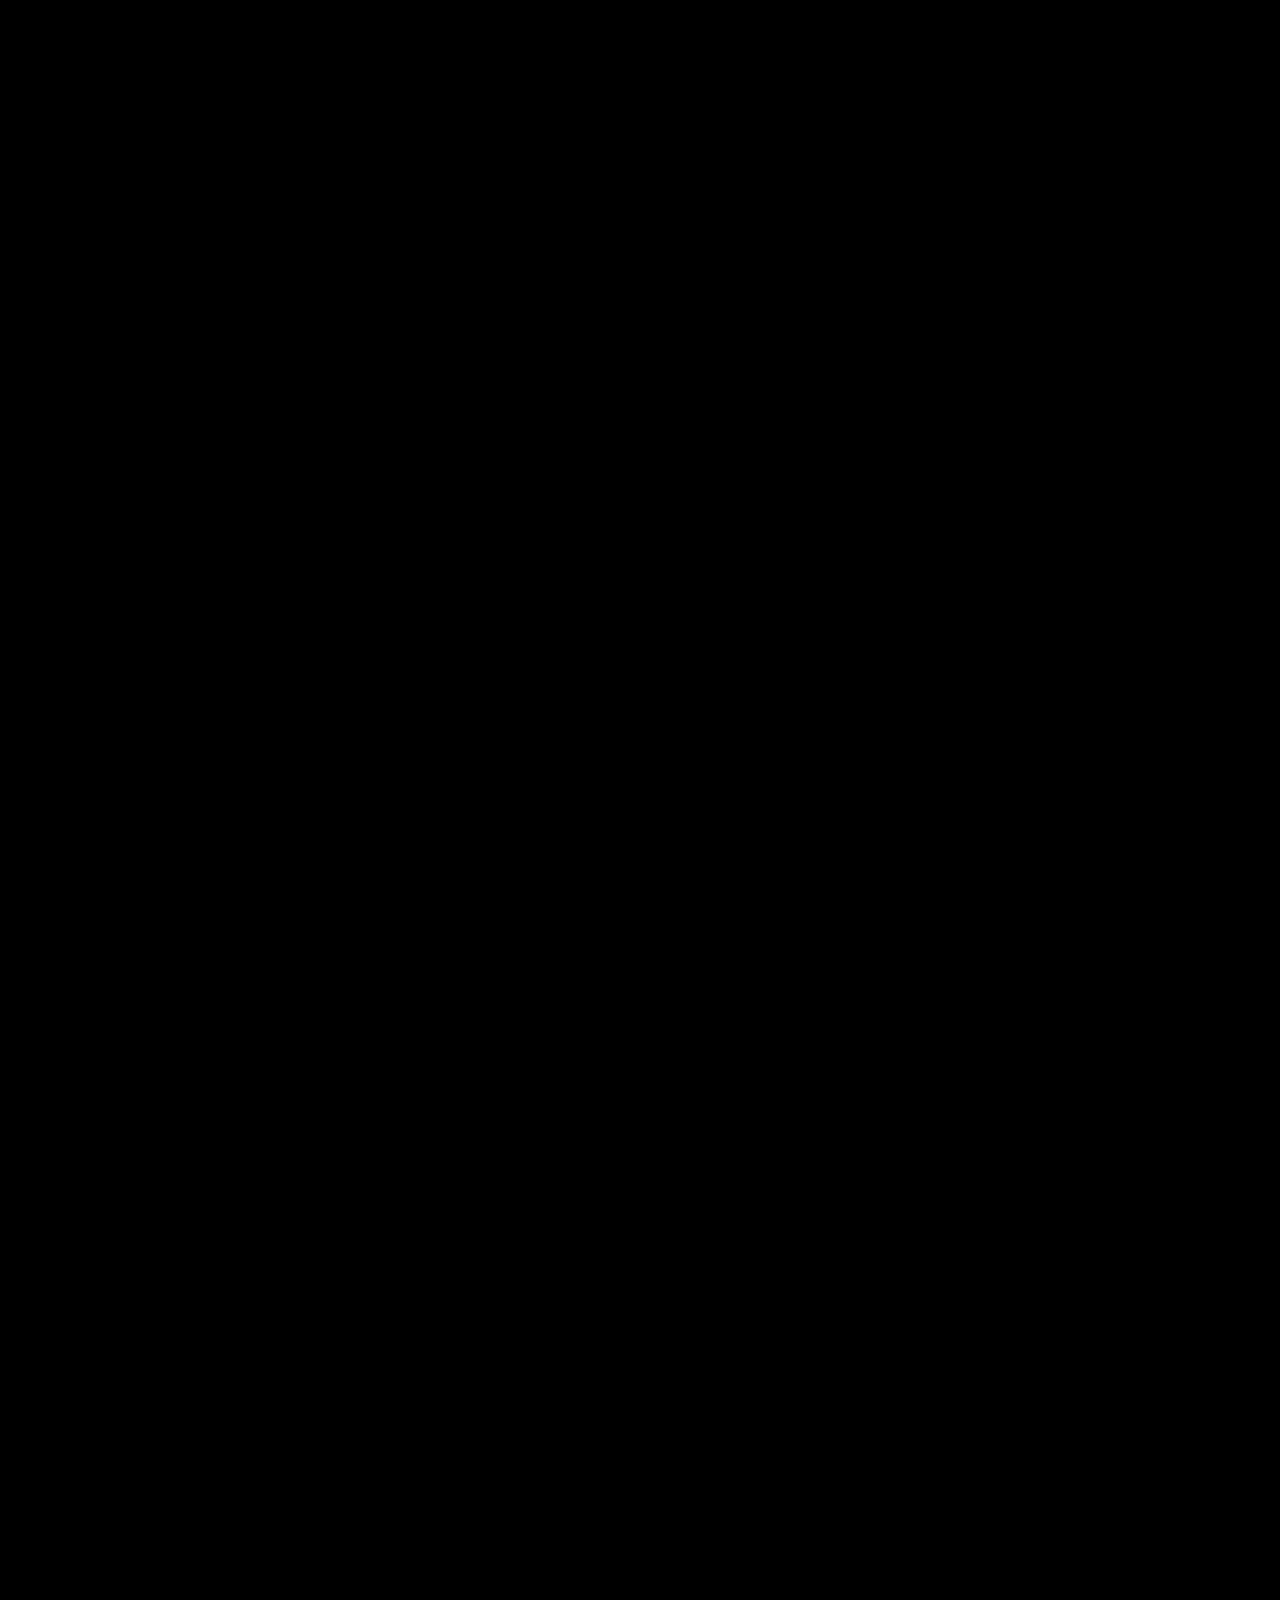
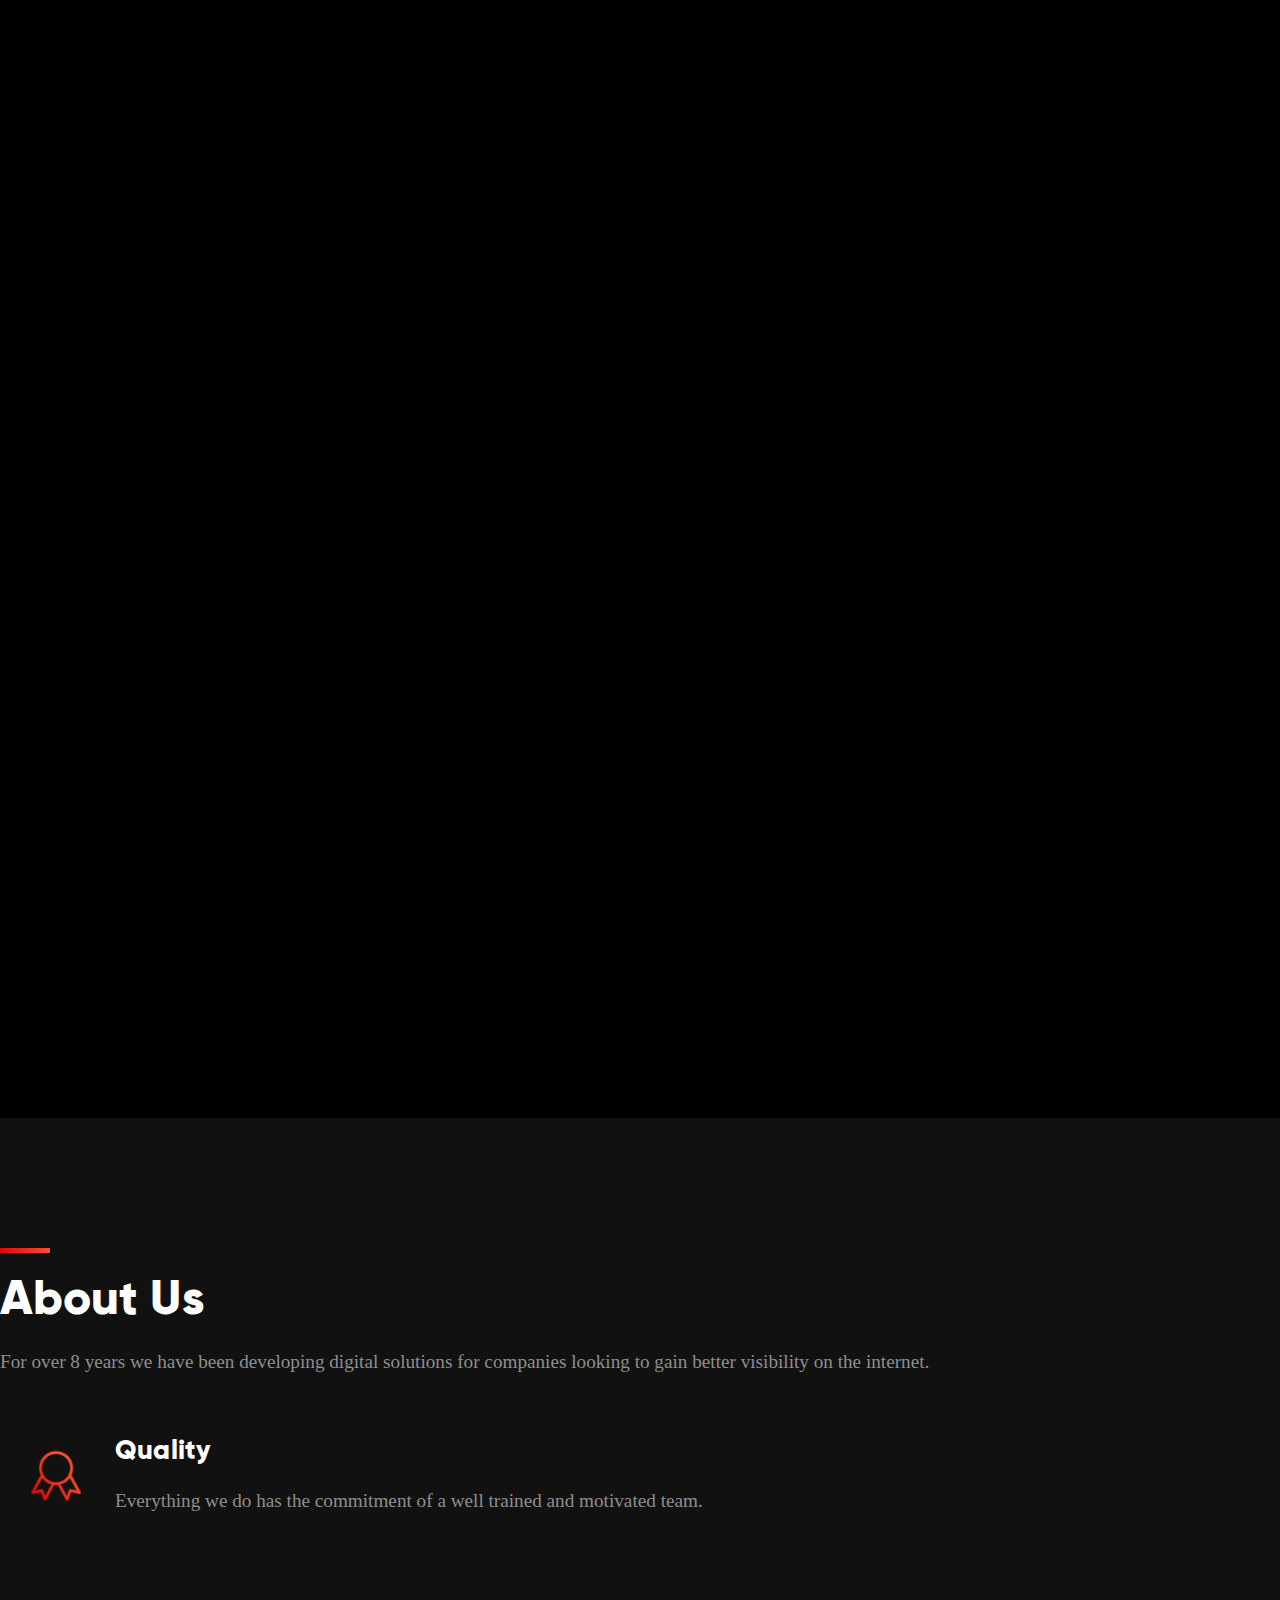
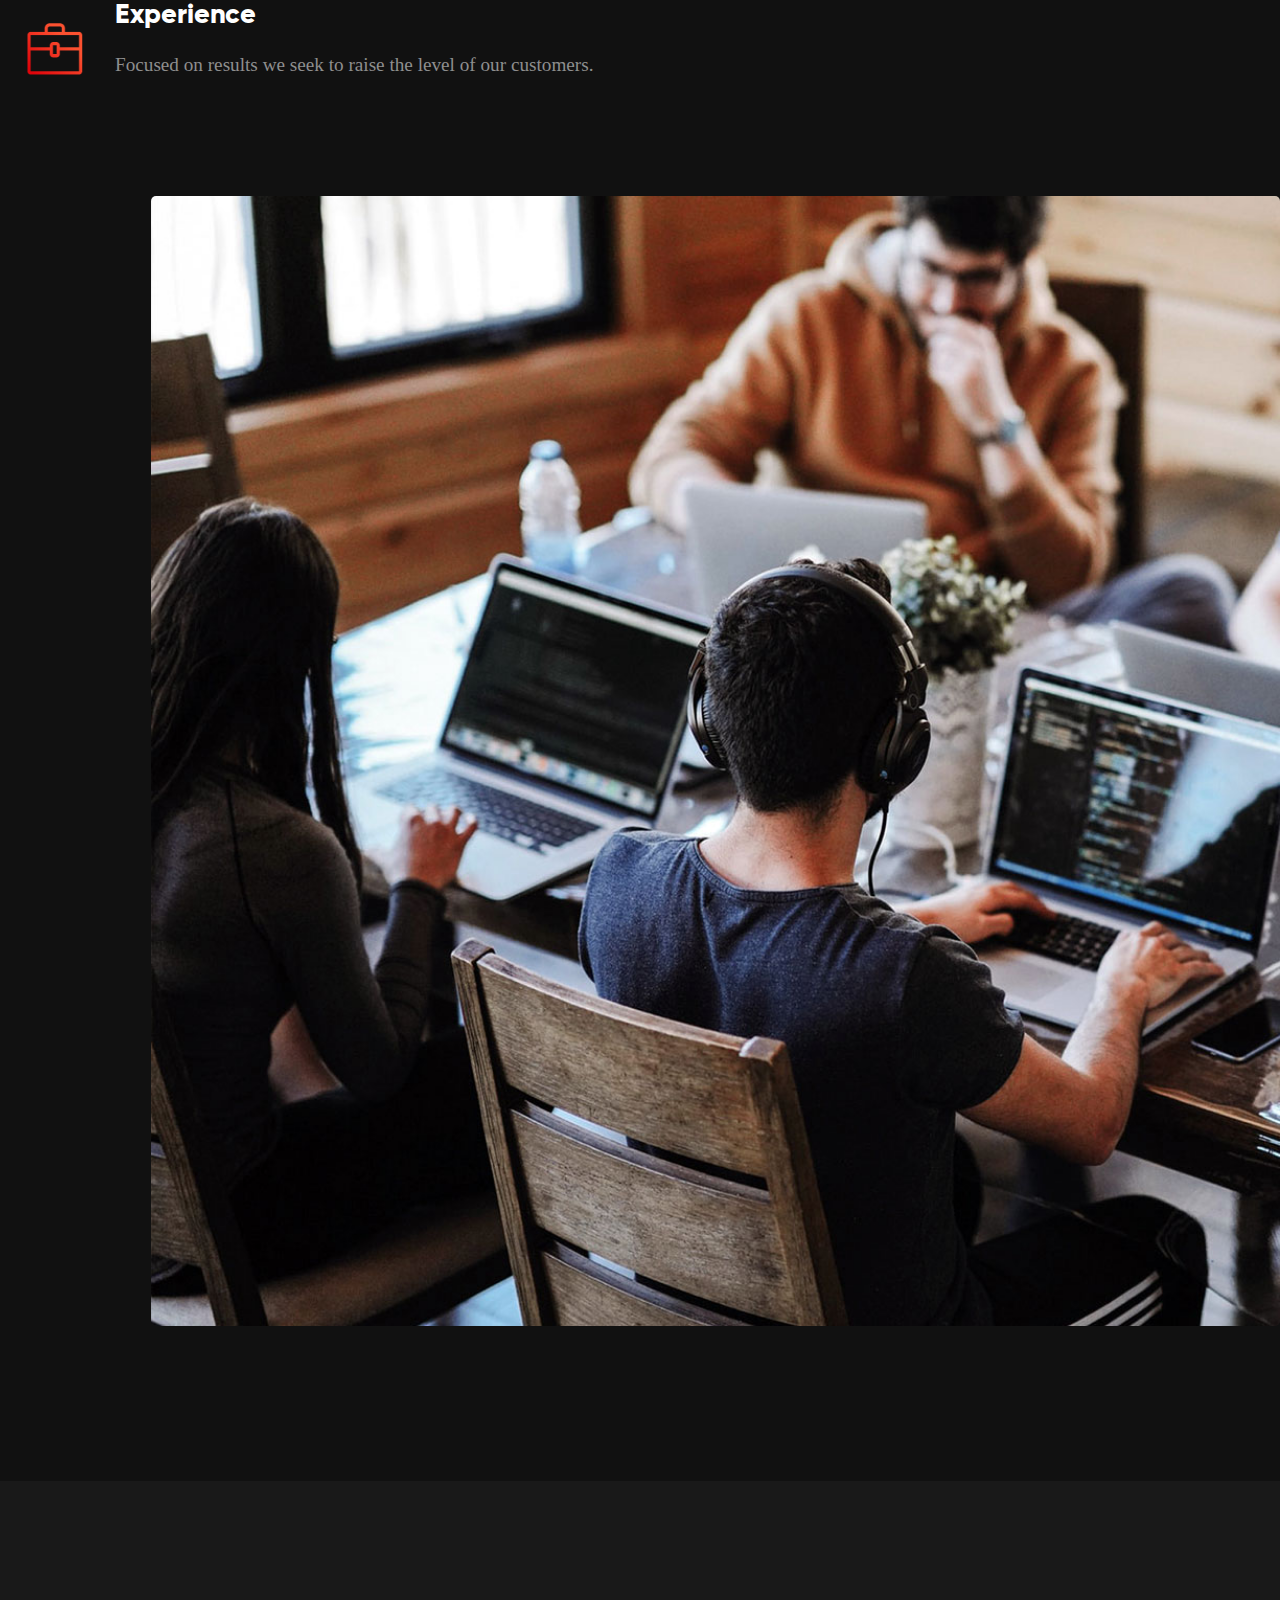
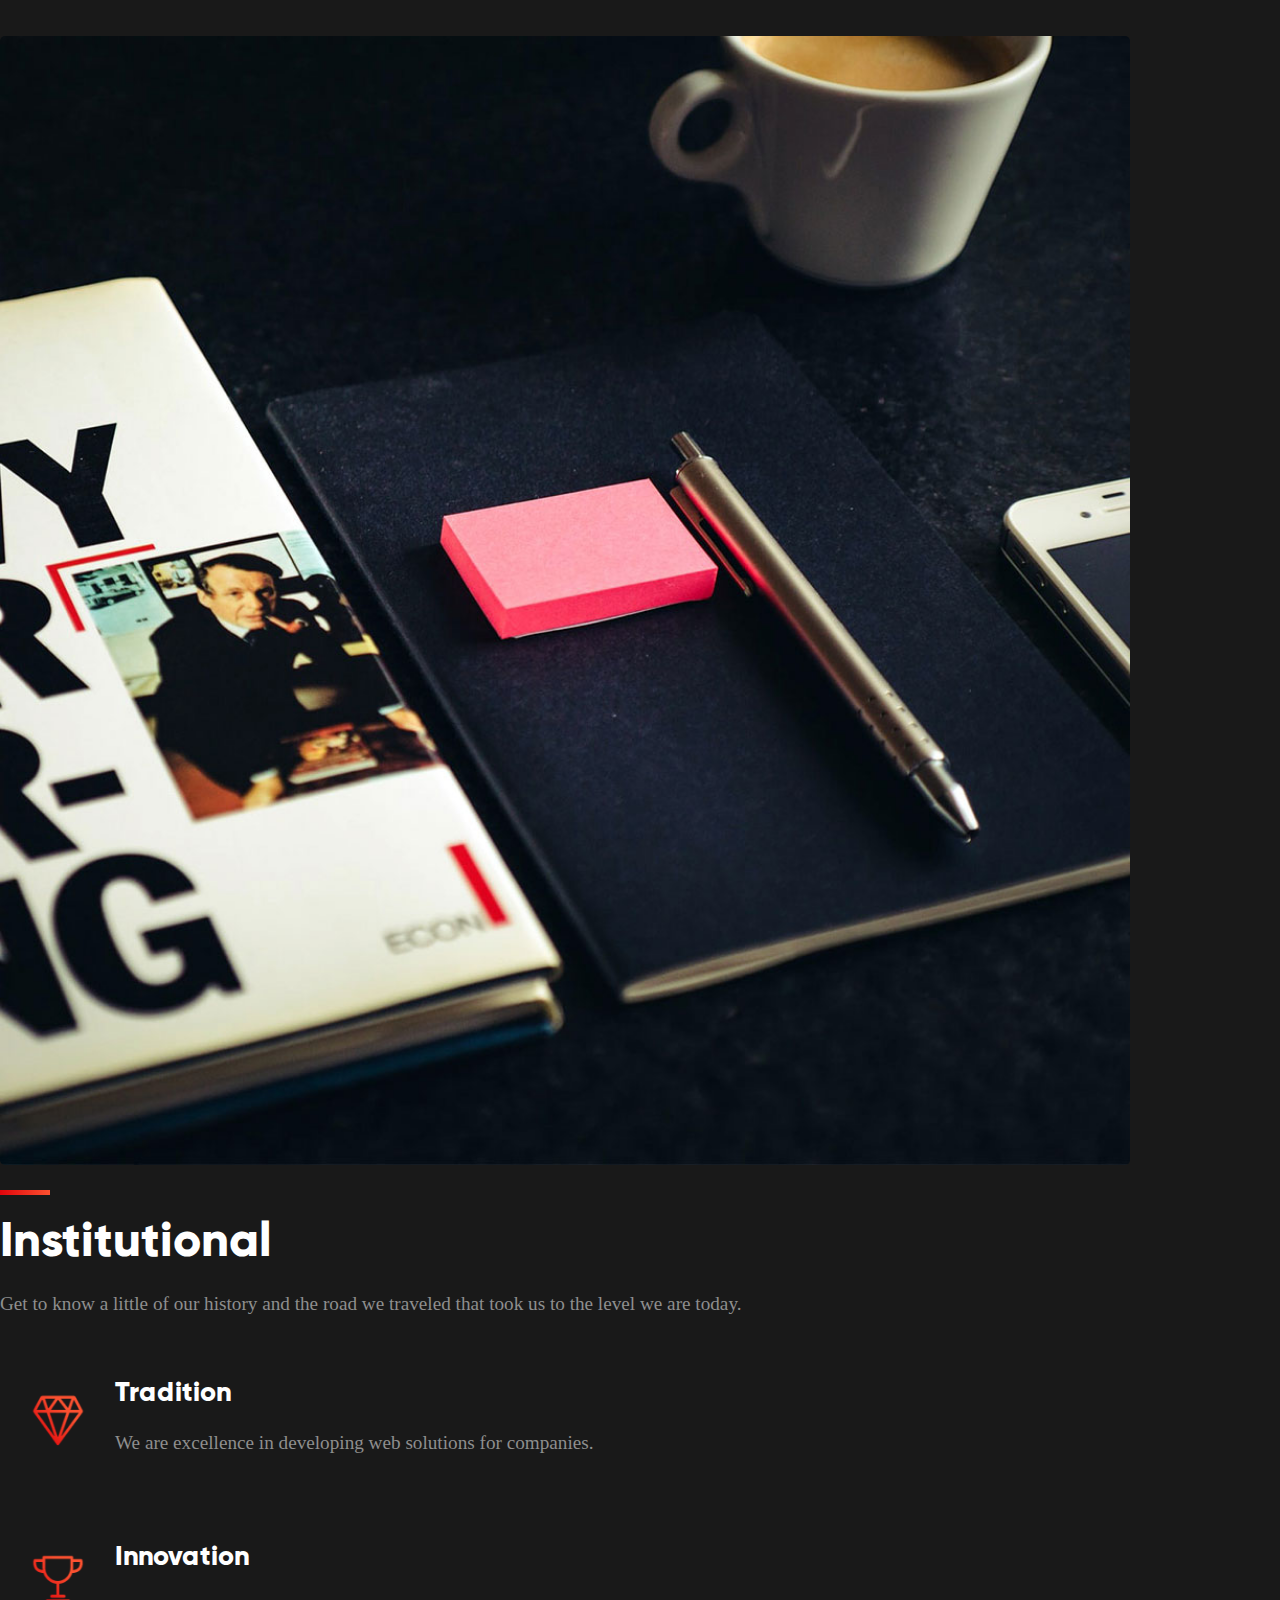
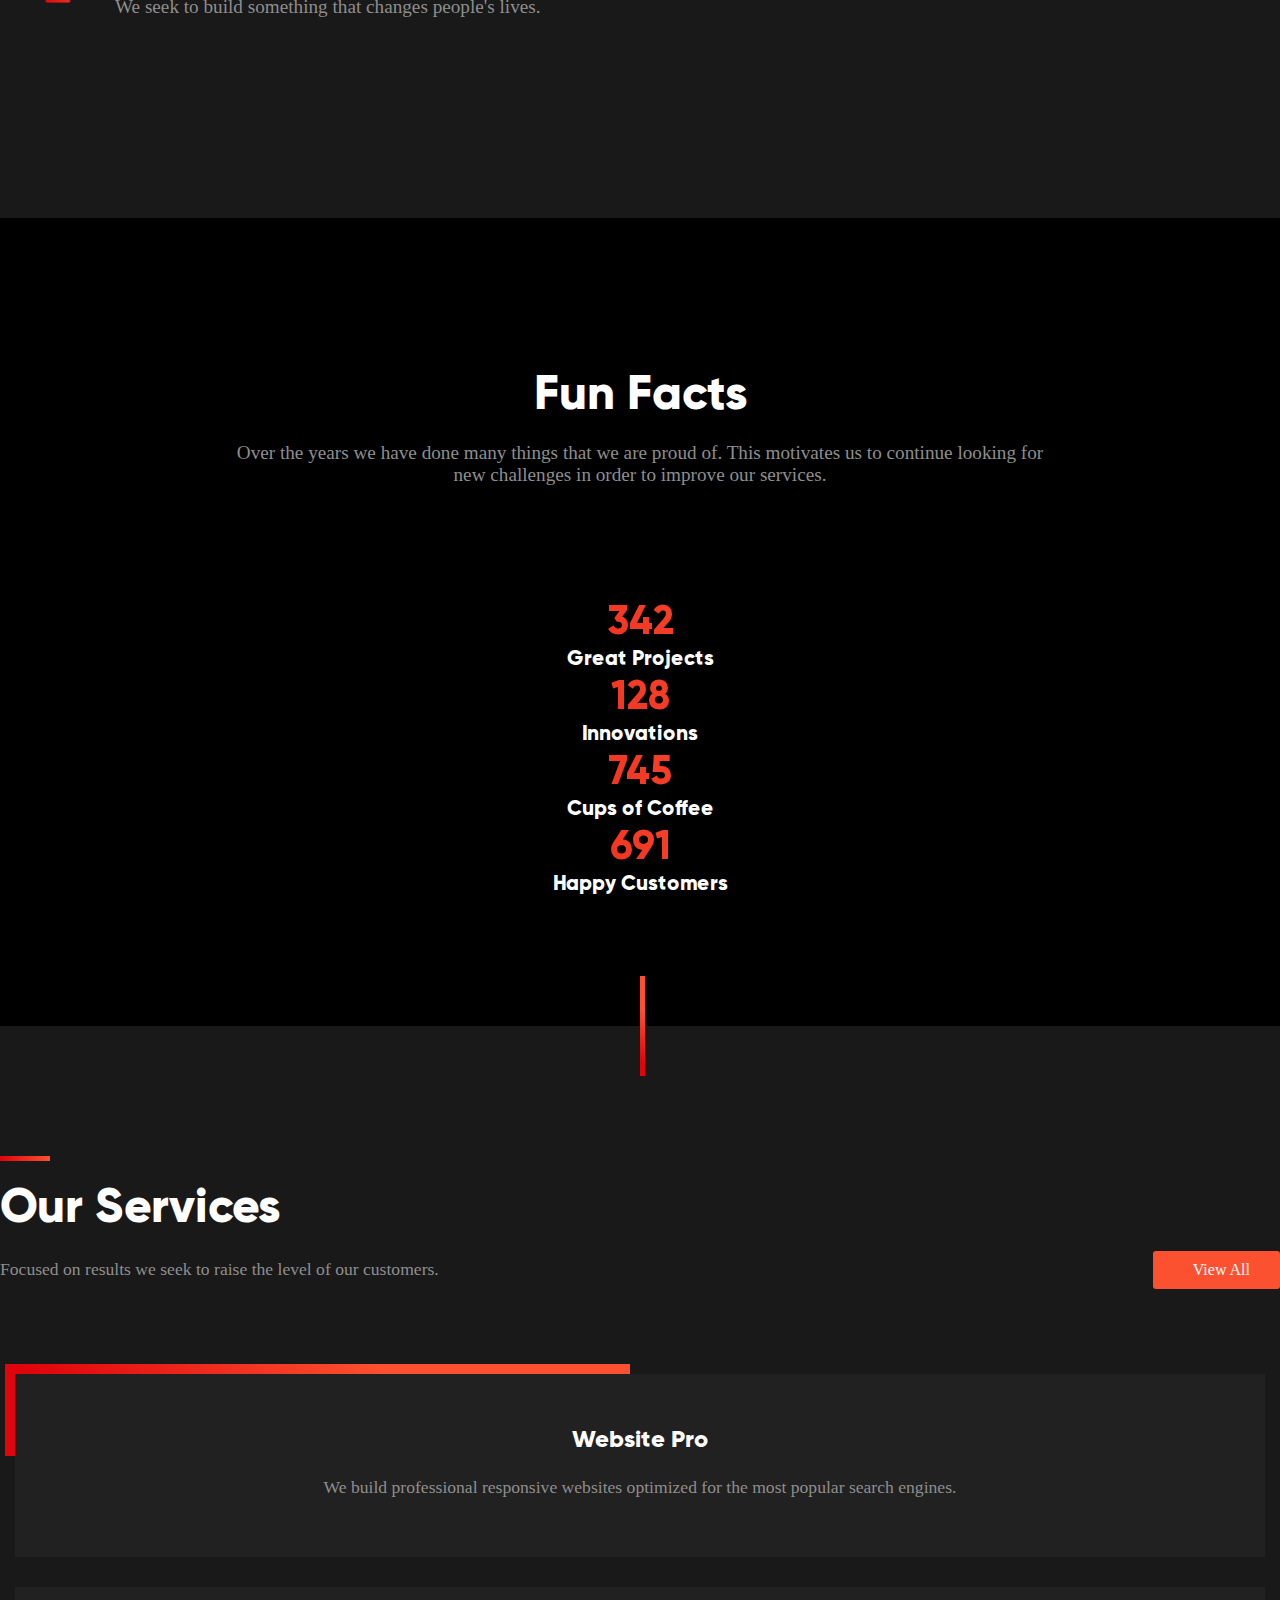
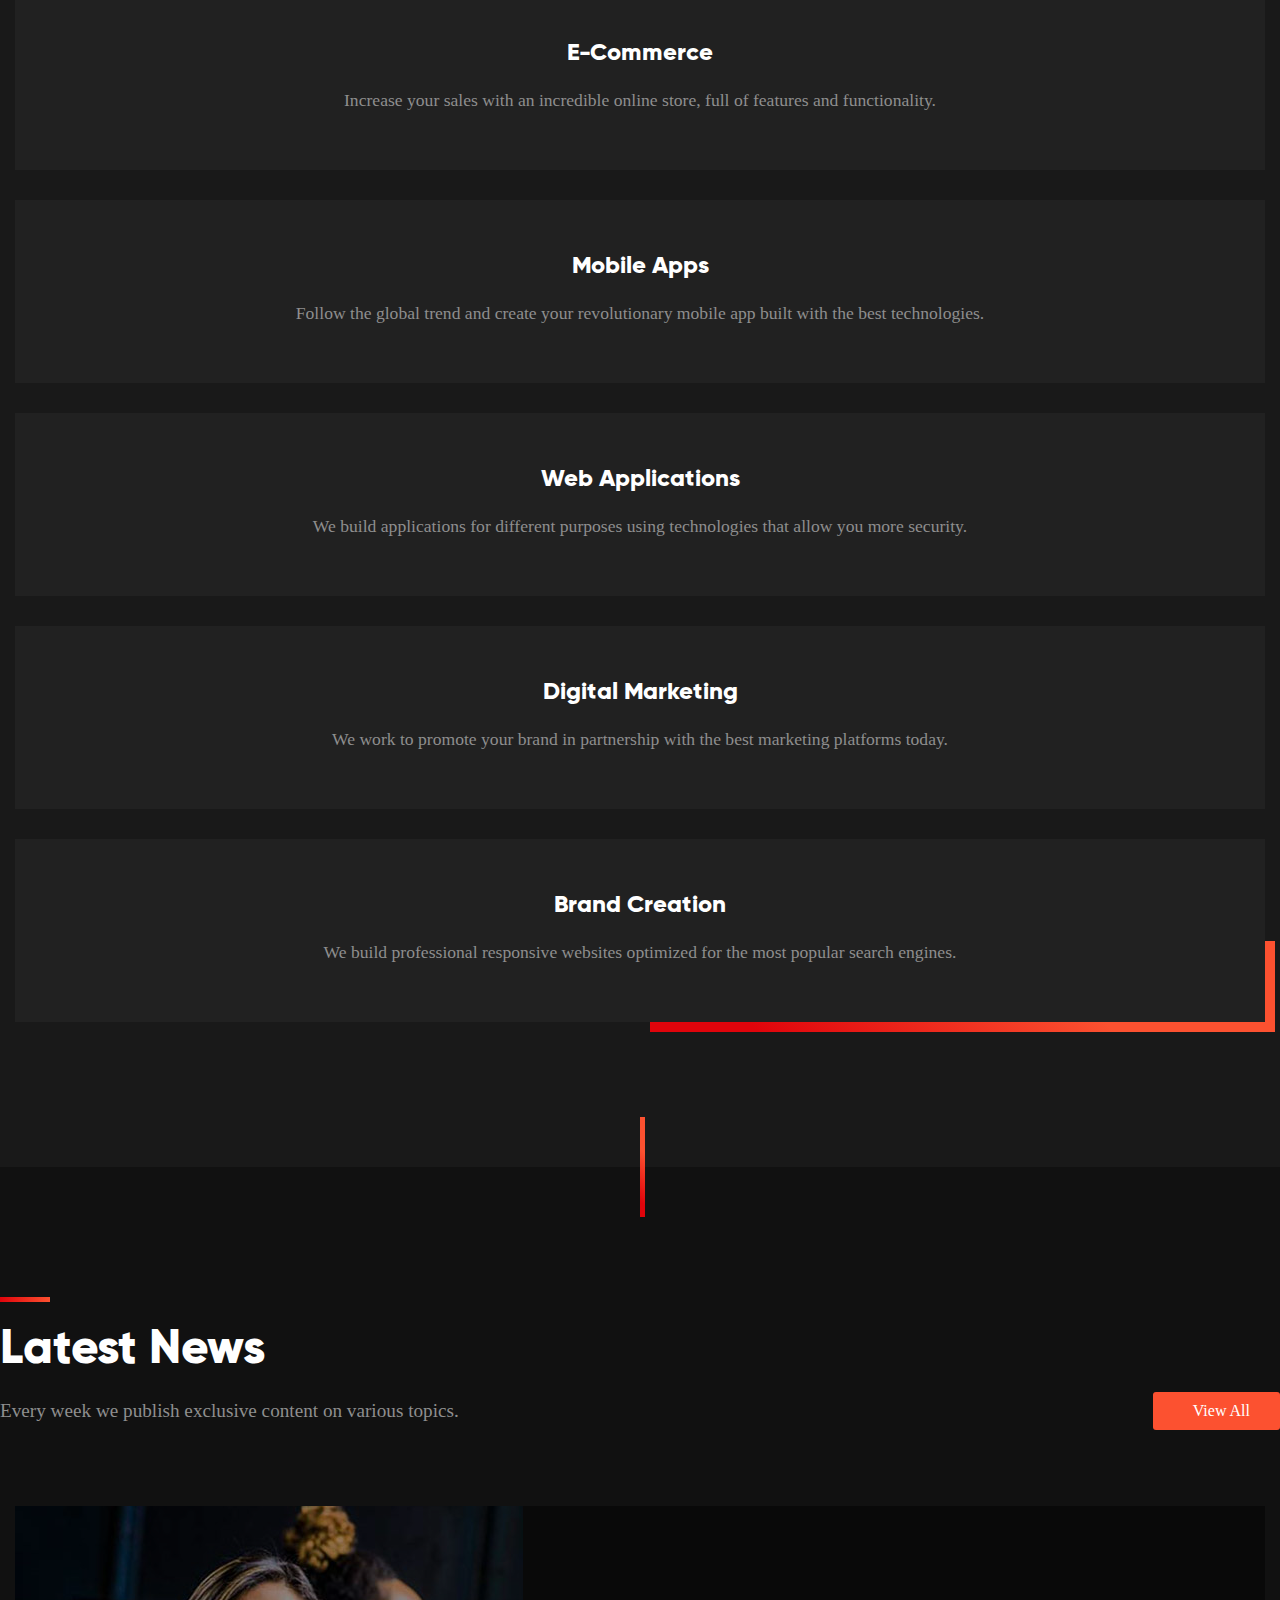
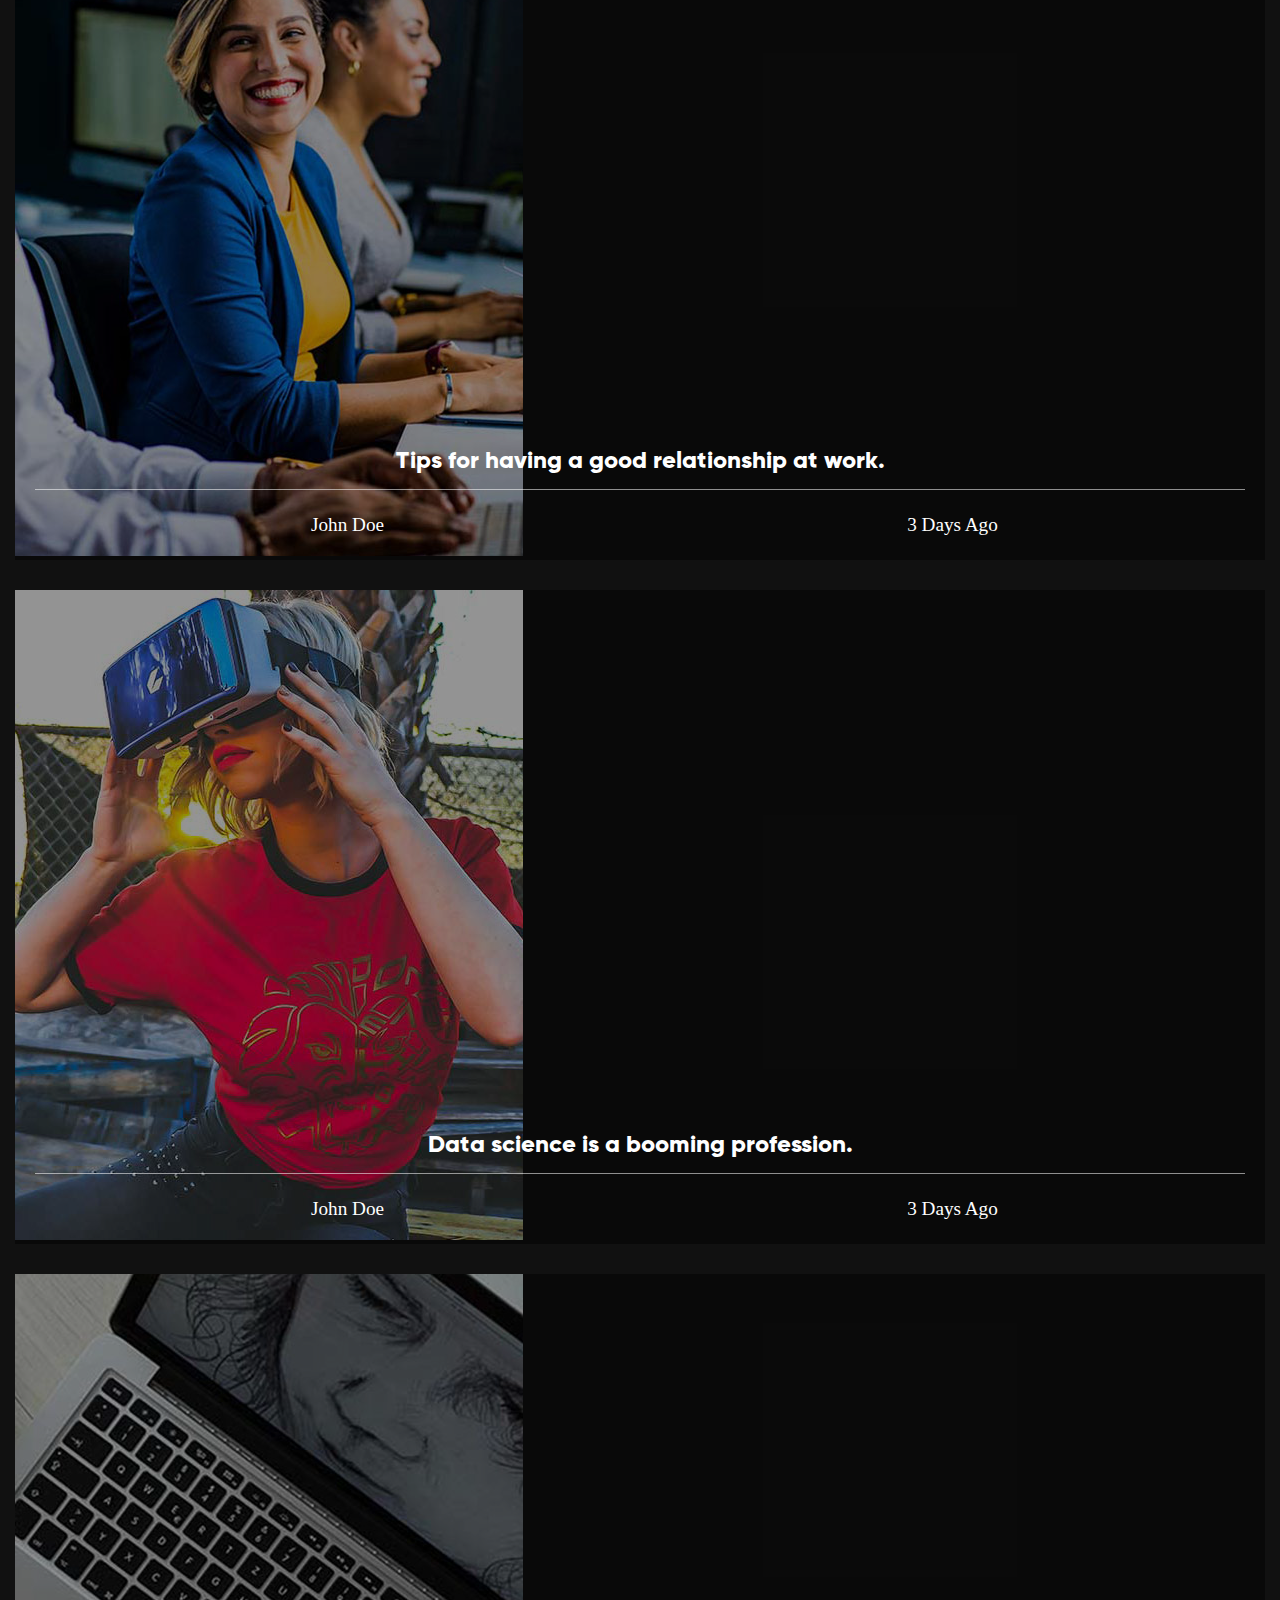
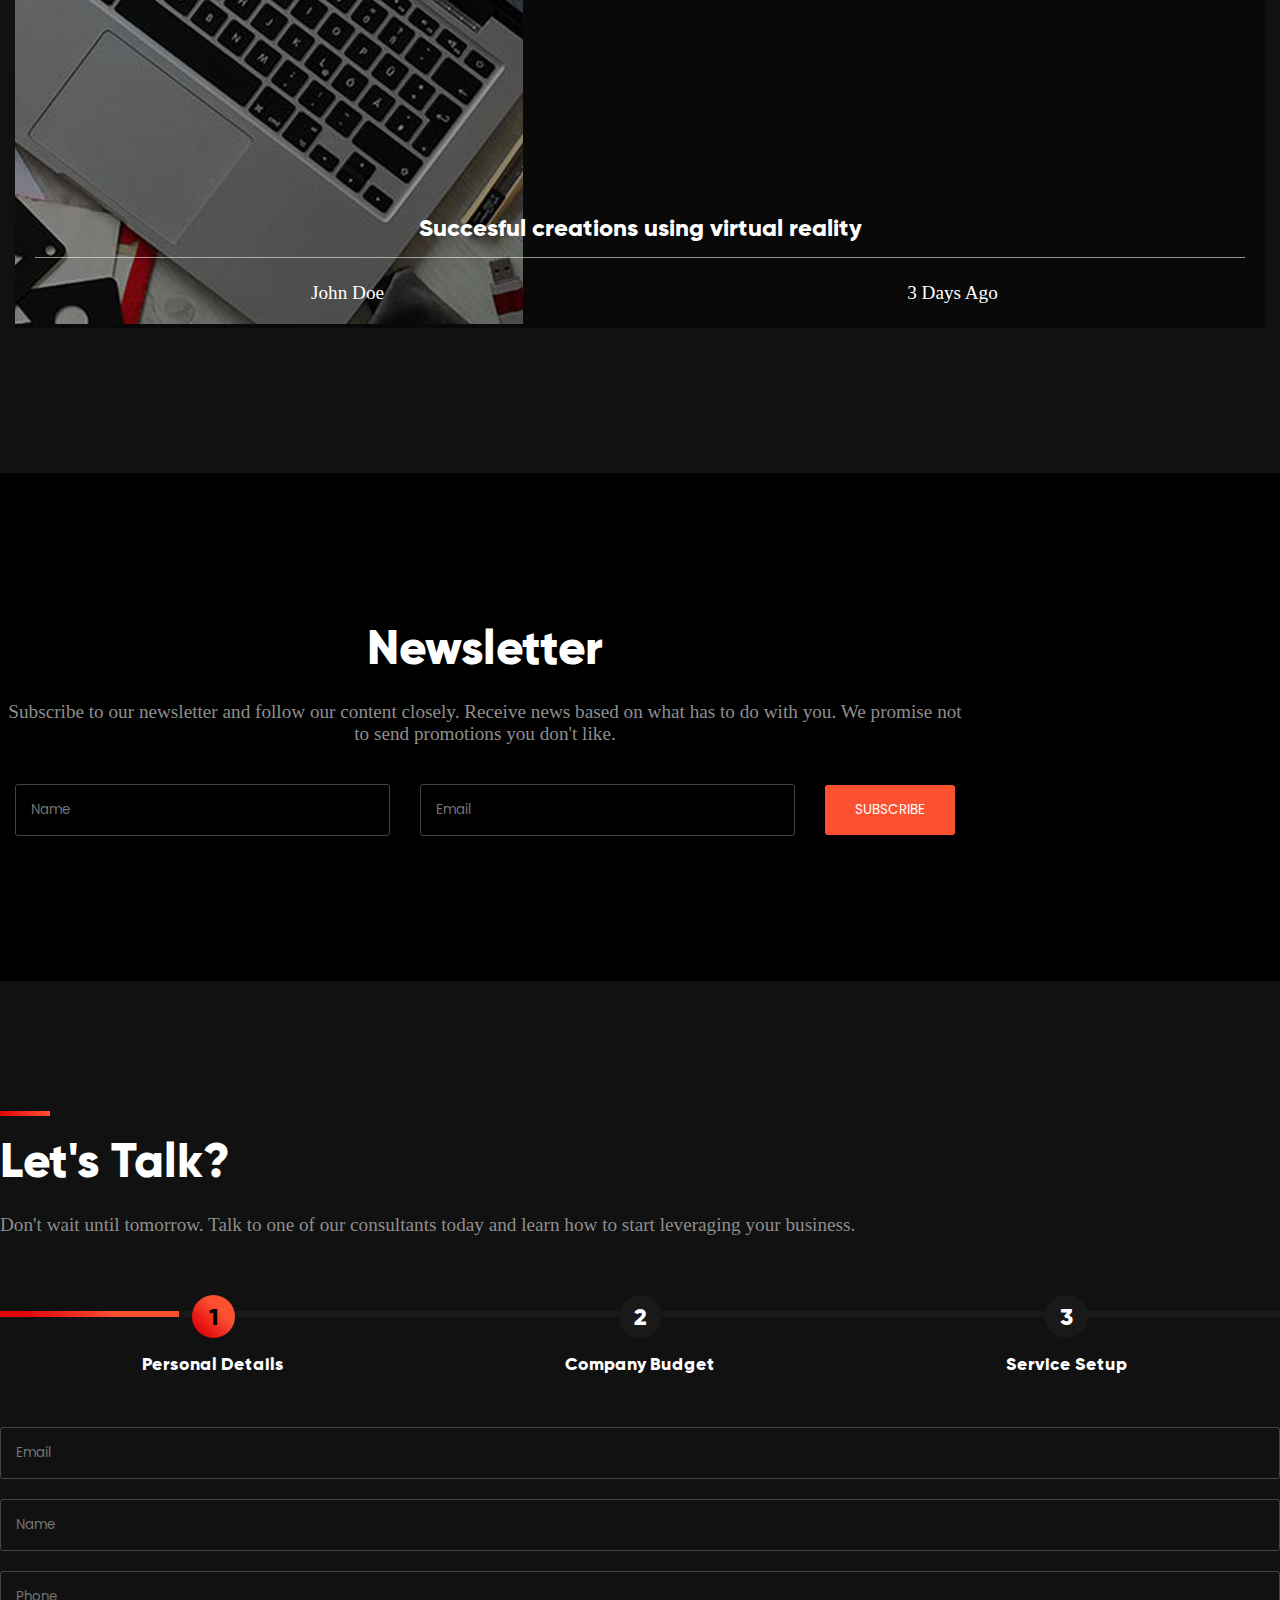
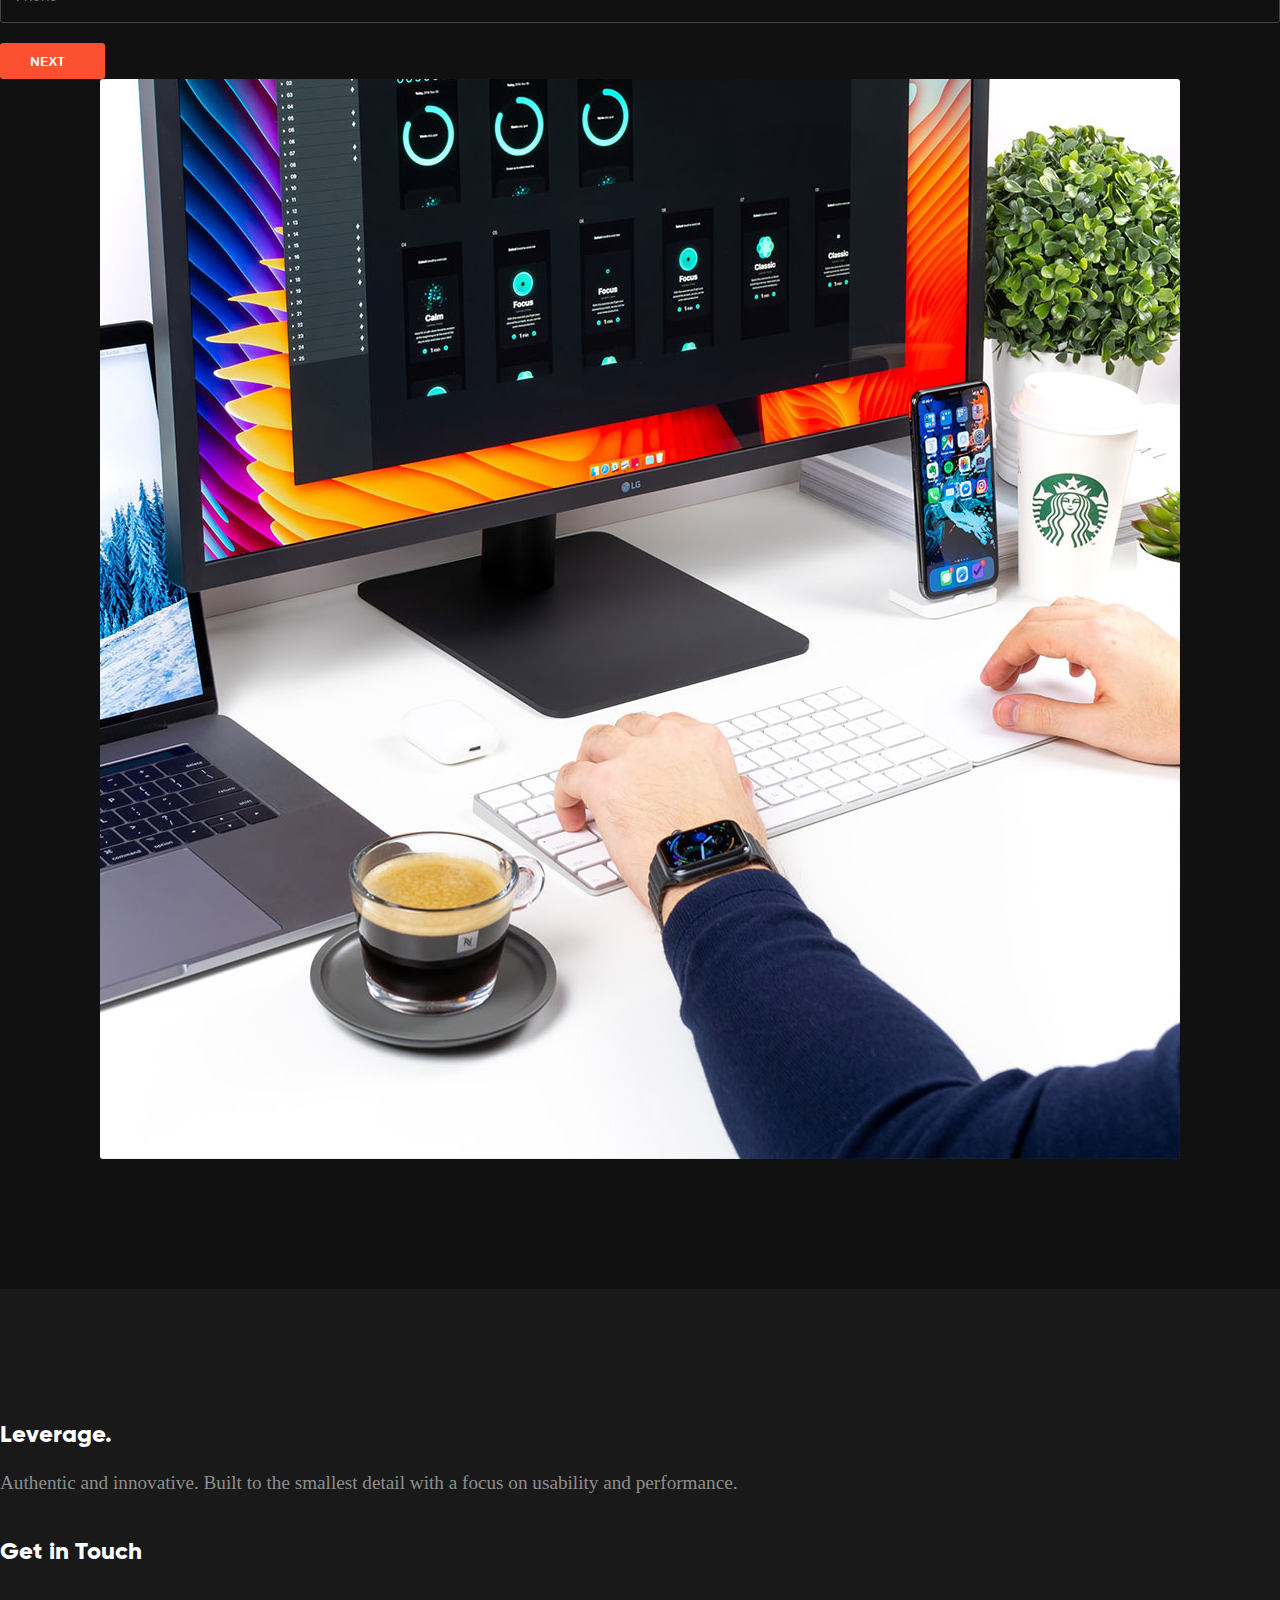
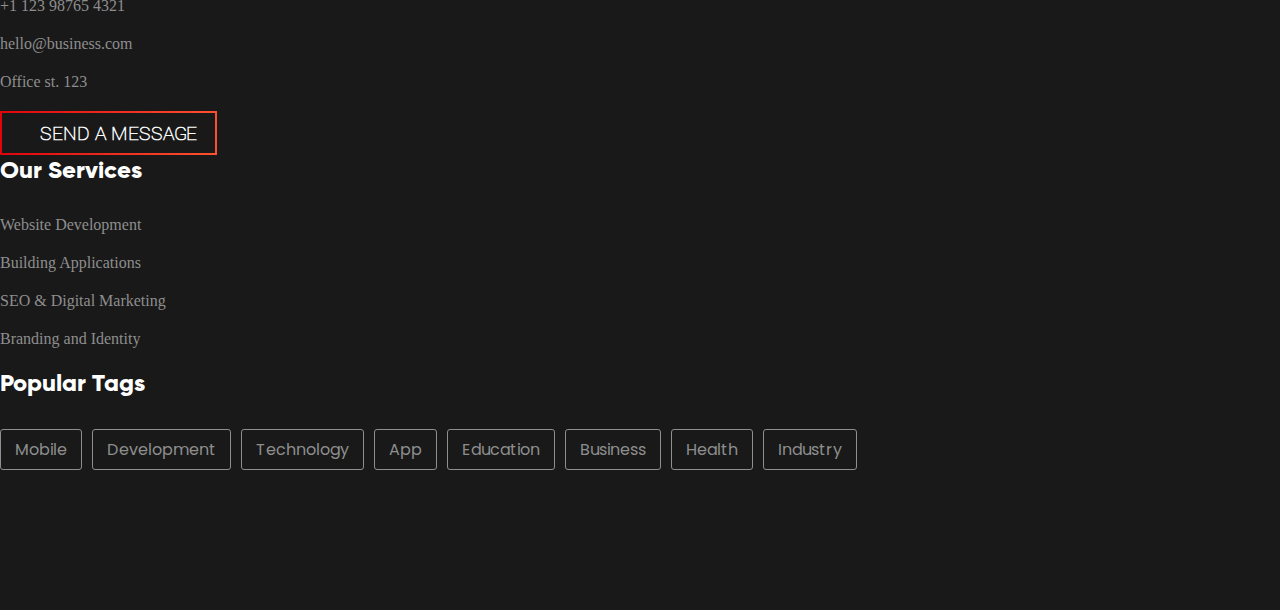
<file: index.html>
<!DOCTYPE html>
<html lang="en">
<head>
    <meta charset="UTF-8">
    <meta name="viewport" content="width=device-width, initial-scale=1.0">
    <title>Leverage - Your next level of website building</title>
    <link href="https://cdn.jsdelivr.net/npm/bootstrap@5.3.1/dist/css/bootstrap.min.css" rel="stylesheet" integrity="sha384-4bw+/aepP/YC94hEpVNVgiZdgIC5+VKNBQNGCHeKRQN+PtmoHDEXuppvnDJzQIu9" crossorigin="anonymous">
    <link href="css/main.css" rel="stylesheet" type="text/css">

    <!-- Googlis fontebi -->

    <link rel="preconnect" href="https://fonts.googleapis.com">
    <link rel="preconnect" href="https://fonts.gstatic.com" crossorigin>
    <link href="https://fonts.googleapis.com/css2?family=Poppins:wght@600&display=swap" rel="stylesheet">
    <link rel="stylesheet" href="https://cdnjs.cloudflare.com/ajax/libs/font-awesome/6.4.0/css/all.min.css" integrity="sha512-iecdLmaskl7CVkqkXNQ/ZH/XLlvWZOJyj7Yy7tcenmpD1ypASozpmT/E0iPtmFIB46ZmdtAc9eNBvH0H/ZpiBw==" crossorigin="anonymous" referrerpolicy="no-referrer" />
    <link rel="preconnect" href="https://fonts.googleapis.com">
    <link rel="preconnect" href="https://fonts.gstatic.com" crossorigin>
    <link href="https://fonts.googleapis.com/css2?family=Poppins:wght@300;600&display=swap" rel="stylesheet">
</head>
<body>
    <header>
        <div class="container">
        <nav class="navbar navbar-expand-lg" data-bs-theme="dark">
            <div class="container-fluid header">
              <a class="navbar-brand" href="#">Leverage</a>
              <button class="navbar-toggler" type="button" data-bs-toggle="collapse" data-bs-target="#navbarNavAltMarkup" aria-controls="navbarNavAltMarkup" aria-expanded="false" aria-label="Toggle navigation">
                <span class="navbar-toggler-icon"></span>
              </button>
              <div class="collapse navbar-collapse" id="navbarNavAltMarkup">
                <div class="navbar-nav">
                  <a class="nav-link active" aria-current="page" href="#">Home</a>
                  <div class="pages">
                  <a class="nav-link pags" href="#">Pages<i class="fa-solid fa-chevron-down"></i></a>
                  <div class="pag">
                    <a class="nav-link" href="services.html">Services</a>
                    <a class="nav-link" href="about.html">About</a>
                    <a class="nav-link" href="pricing.html">Pricing</a>
                    <a class="nav-link" href="contact.html">Contact</a>
                  </div></div>
                  <a class="nav-link" href="blog.html">Blog</a>
                  <a class="nav-link" href="#">Extra</a>
                  <ul class="nav">
                    <li class="nav-item">
                        <a class="nav-link ic" href="#">
                            <i class="fa-solid fa-magnifying-glass"></i>
                        </a>
                    </li>
                    <li class="nav-item">
                        <a class="nav-link ic" href="#">
                            <i class="fa-brands fa-twitter"></i>
                        </a>
                    </li>
                    <li class="nav-item">
                        <a class="nav-link ic" href="#">
                            <i class="fa-brands fa-instagram"></i>
                        </a>
                    </li>
                </ul>
                <ul class="nav">
                    <li class="nav-item flex justify-content-center geel">
                        <a class="nav-item ic ic_2" href="#">
                            <div class="gel">
                                <i class="fa-solid fa-rocket"></i>BUY NOW
                            </div>
                        </a>
                    </li>
                </ul>
                </div>
              </div>
            <!-- aaa -->
            </div>
        </div>
        </nav> </div>
    </header>
    <section class="well">
        <div id="carouselExampleIndicators" class="carousel slide" data-bs-ride="carousel">
            <div class="carousel-indicators">
              <button type="button" data-bs-target="#carouselExampleIndicators" data-bs-slide-to="0" class="active" aria-current="true" aria-label="Slide 1"></button>
              <button type="button" data-bs-target="#carouselExampleIndicators" data-bs-slide-to="1" aria-label="Slide 2"></button>
              <button type="button" data-bs-target="#carouselExampleIndicators" data-bs-slide-to="2" aria-label="Slide 3"></button>
            </div>
            <div class="carousel-inner">
              <div class="carousel-item active" id="girl">
                <div class="container">
                    <div class="flex">
                        <div class="left">
                            <div class="square">
                            </div>
                            <h1>Let's Build Something.</h1>
                            <p>We work with the most innovative solutions on the market to help you get the best results.</p>
                            <a class="nav-item ic ic_2 aaaa" href="#">
                                <div class="gel">
                                    <i class="fa-solid fa-mug-hot"></i>GET STARTED
                                </div>
                            </a>
                        </div>
                        <div class="image">
                            <img src="images/hero-4.jpg" class="right"></div>
                    </div>
                </div>
              </div>
              <div class="carousel-item" id="man">
                <div class="container">
                    <div class="flex">
                        <div class="left">
                            <div class="square">
                            </div>
                            <h1>Boost your Creativity.</h1>
                            <p>Escape the fad and discover our creative services that will give authority to your brand.</p>
                            <a class="nav-item ic ic_2 aaaa" href="#">
                                <div class="gel">
                                    <i class="fa-solid fa-mug-hot"></i>GET STARTED
                                </div>
                            </a>
                        </div>
                        <div class="image">
                        <img src="images/hero-5.jpg" class="right"></div>
                    </div>
                </div>
              </div>
              <div class="carousel-item" id="ball">
                <div class="container">
                    <div class="flex">
                        <div class="left">
                            <div class="square">
                            </div>
                            <h1>Reach the Next Level.</h1>
                            <p>Are you ready? Count on us to revolutionize your company's online identity.</p>
                            <a class="nav-item ic ic_2 aaaa" href="#">
                                <div class="gel">
                                    <i class="fa-solid fa-mug-hot"></i>GET STARTED
                                </div>
                            </a>
                        </div>
                        <div class="image">
                        <img src="images/hero-6.jpg" class="right"></div>
                    </div>
                </div>
              </div>
            </div>
          </div>
    </section>
    <section class="about">
        <div class="container">
            <div class="row">
                <div class="col-md-6">
                    <div class="divider"></div>
                    <h1>About Us</h1>
                    <p>For over 8 years we have been developing digital solutions for companies looking to gain better visibility on the internet.</p>
                    <div class="stuff">
                        <div class="flex">
                            <div class="image-2nd">
                                <img src="images/medal.png">
                            </div>
                            <div class="txts">
                                <h3>Quality</h3>
                                <p>Everything we do has the commitment of a well trained and motivated team.</p>
                            </div>
                        </div>
                    </div>
                    <div class="stuff">
                        <div class="flex">
                            <div class="image-2nd">
                                <img src="images/envelope.png">
                            </div>
                            <div class="txts">
                                <h3>Experience</h3>
                                <p>Focused on results we seek to raise the level of our customers.</p>
                            </div>
                        </div>
                    </div>
                </div>
                <div class="col-md-6 tm"  id="ned">
                    <img class="team_img" src="images/team.jpg">
                </div>
            </div>
        </div>
    </section>
    <section class="about" id="version-2">
        <div class="container">
            <div class="row">
                <div class="col-md-6 tm" id="nod">
                    <img class="team_img" src="images/about-5.jpg">
                </div>
                <div class="col-md-6">
                    <div class="divider"></div>
                    <h1>Institutional</h1>
                    <p>Get to know a little of our history and the road we traveled that took us to the level we are today.</p>
                    <div class="stuff">
                        <div class="flex">
                            <div class="image-2nd">
                                <img src="images/image (1).png">
                            </div>
                            <div class="txts">
                                <h3>Tradition</h3>
                                <p>We are excellence in developing web solutions for companies.</p>
                            </div>
                        </div>
                    </div>
                    <div class="stuff">
                        <div class="flex">
                            <div class="image-2nd">
                                <img src="images/image (2).png ">
                            </div>
                            <div class="txts">
                                <h3>Innovation</h3>
                                <p>We seek to build something that changes people's lives.</p>
                            </div>
                        </div>
                    </div>
                </div>
            </div>
        </div>
    </section>
    <section class="facts">
        <div class="container">
            <h1>Fun Facts</h1>
            <p>Over the years we have done many things that we are proud of. This motivates us to continue looking for new challenges in order to improve our services.</p>
            <div class="row">
                <div class="col-md-3">
                    <h2 class="number">342</h2>
                    <h3>Great Projects</h3>
                </div>
                <div class="col-md-3">
                    <h2 class="number">128</h2>
                    <h3>Innovations</h3>
                </div>
                <div class="col-md-3">
                    <h2 class="number">745</h2>
                    <h3>Cups of Coffee</h3>
                </div>
                <div class="col-md-3">
                    <h2 class="number">691</h2>
                    <h3>Happy Customers</h3>
                </div>
            </div>
            <div class="vertical-line"></div>
        </div>
    </section>
    <section class="services">
        <div class="container">
            <div class="divider"></div>
            <h1>Our Services</h1>
            <div class="flex">
                <div class=""><p>Focused on results we seek to raise the level of our customers.</p></div>
                <div class="vw_all"><a class="view_all" href="#"><i class="fa-solid fa-border-all"></i>View All</a></div>
            </div>
            <div class="row">
                <div class="col-md-4">
                    <div class="flexy">
                    <div class="card-2">
                        <i class="fa-solid fa-globe"></i>
                        <h4>Website Pro</h4>
                        <p>We build professional responsive websites optimized for the most popular search engines.</p>
                        <a href="#"><i class="fa-regular fa-circle-right"></i></a>
                        
                    </div>
                    <div class="card-back"></div></div>
                </div>
                <div class="col-md-4">
                    <div class="card-2">
                        <i class="fa-solid fa-cart-shopping"></i>
                        <h4>E-Commerce</h4>
                        <p>Increase your sales with an incredible online store, full of features and functionality.</p>
                        <a href="#"><i class="fa-regular fa-circle-right"></i></a>
                    </div>
                </div>
                <div class="col-md-4">
                    <div class="card-2">
                        <i class="fa-solid fa-mobile"></i>
                        <h4>Mobile Apps</h4>
                        <p>Follow the global trend and create your revolutionary mobile app built with the best technologies.</p>
                        <a href="#"><i class="fa-regular fa-circle-right"></i></a>
                    </div>
                </div>
            </div>
            <div class="row second-row">
                <div class="col-md-4">
                    <div class="card-2">
                        <i class="fa-solid fa-layer-group"></i>
                        <h4>Web Applications</h4>
                        <p>We build applications for different purposes using technologies that allow you more security.</p>
                        <a href="#"><i class="fa-regular fa-circle-right"></i></a>
                    </div>
                </div>
                <div class="col-md-4">
                    <div class="card-2">
                        <i class="fa-solid fa-chart-simple"></i>
                        <h4>Digital Marketing</h4>
                        <p>We work to promote your brand in partnership with the best marketing platforms today.</p>
                        <a href="#"><i class="fa-regular fa-circle-right"></i></a>
                    </div>
                </div>
                <div class="col-md-4">
                    <div class="flexy">
                        <div class="card-2">
                            <i class="fa-regular fa-lightbulb"></i>
                            <h4>Brand Creation</h4>
                            <p>We build professional responsive websites optimized for the most popular search engines.</p>
                            <a href="#"><i class="fa-regular fa-circle-right"></i></a>
                        </div>
                        <div class="card_2nd"></div>
                    </div>
                </div>
            </div>
            <div class="vertical-line"></div>
        </div>
    </section>
    <section class="news">
        <div class="container">
            <div class="divider"></div>
            <h1>Latest News</h1>
            <div class="flex">
                <div class="">
                    <p>Every week we publish exclusive content on various topics.</p>
                </div>
                <div class="vw_all">
                    <a class="view_all" href="#"><i class="fa-solid fa-border-all"></i>View All</a>
                </div>
            </div>
            <div class="row">
                <div class="col-md-4">
                    <div class="newsimage">
                        <img class="img_nws" src="images/news-1-h.jpg" />
                        <div class="filter"></div>
                    </div>
                    <div class="newsitem">
                        <h4>Tips for having a good relationship at work.</h4>
                        <div class="line"></div>
                        <div class="flex">
                            <div class="account">
                                <i class="fa-regular fa-user"></i>
                                <p>John Doe</p>
                            </div>
                            <div class="account">
                                <i class="fa-regular fa-clock"></i>
                                <p>3 Days Ago</p>
                            </div>
                        </div>
                    </div>
                </div>
                <div class="col-md-4">
                    <div class="newsimage">
                        <img class="img_nws" src="images/news-2-h.jpg" />
                        <div class="filter"></div>
                    </div>
                    <div class="newsitem">
                        <h4>Data science is a booming profession.</h4>
                        <div class="line"></div>
                        <div class="flex">
                            <div class="account">
                                <i class="fa-regular fa-user"></i>
                                <p>John Doe</p>
                            </div>
                            <div class="account">
                                <i class="fa-regular fa-clock"></i>
                                <p>3 Days Ago</p>
                            </div>
                        </div>
                    </div>
                </div>
                <div class="col-md-4">
                    <div class="newsimage">
                        <img class="img_nws" src="images/news-3-h.jpg" />
                        <div class="filter"></div>
                    </div>
                    <div class="newsitem">
                        <h4>Succesful creations using virtual reality</h4>
                        <div class="line"></div>
                        <div class="flex">
                            <div class="account">
                                <i class="fa-regular fa-user"></i>
                                <p>John Doe</p>
                            </div>
                            <div class="account">
                                <i class="fa-regular fa-clock"></i>
                                <p>3 Days Ago</p>
                            </div>
                        </div>
                    </div>
                </div>
            </div>
        </div>
    </section>
    <section class="newsletter">
        <div class="container">
            <h1>Newsletter</h1>
            <p>Subscribe to our newsletter and follow our content closely. Receive news based on what has to do with you. We promise not to send promotions you don't like.</p>
            <div class="flex">
                <form>
                    <div class="f_input">
                        <input class="form_input" type="text" placeholder="Name">
                    </div>
                    <div class="f_input">
                        <input class="form_input" type="email" placeholder="Email">
                    </div>
                    <div class="button">
                        <button>SUBSCRIBE</button>
                    </div>
                </form>
            </div>
        </div>
    </section>
    <section class="talk">
        <div class="container">
            <div class="row">
                <div class="col-md-6">
                    <div class="divider"></div>
                    <h1>Let's Talk?</h1>
                    <p>Don't wait until tomorrow. Talk to one of our consultants today and learn how to start leveraging your business.</p>
                    <div class="bar">
                        <div class="fill"></div>
                        <div class="flex">
                        <div class="curcl">
                            <div class="circle"><h4>1</h4></div>
                            <h6>Personal Details</h6>
                        </div>
                        <div class="curcl" id="second">
                            <div class="circle other"><h4>2</h4></div>
                            <h6>Company Budget</h6>
                        </div>
                        <div class="curcl" id="third">
                            <div class="circle other"><h4>3</h4></div>
                            <h6>Service Setup</h6>
                        </div>
                        </div>
                    </div>
                    <form>
                        <input class="form_input" type="email" placeholder="Email">
                        <input class="form_input" type="text" placeholder="Name">
                        <input class="form_input" type="text" placeholder="Phone">
                        <button>NEXT<i class="fa-regular fa-circle-right"></i></button>
                    </form>
                </div>
                <div class="col-md-6 pad">
                    <img src="images/about-8.jpg">
                </div>
            </div>
        </div>
    </section>
    <footer>
        <div class="container">
            <div class="row">
                <div class="col-md-3">
                    <h2>Leverage.</h2>
                    <p>Authentic and innovative.
                        Built to the smallest detail
                        with a focus on usability
                        and performance.
                    </p>
                    <ul class="list-inline">
                        <li><a href="#"><i class="fa-brands fa-instagram"></i></a></li>
                        <li><a href="#"><i class="fa-brands fa-facebook-f"></i></a></li>
                        <li><a href="#"><i class="fa-brands fa-linkedin-in"></i></a></li>
                        <li><a href="#"><i class="fa-brands fa-twitter"></i></a></li>
                    </ul>
                </div>
                <div class="col-md-3">
                    <h4>Get in Touch</h4>
                    <ul class="info" style="list-style: none;">
                        <li><a href="#" class="hvr"><i class="fa-solid fa-mobile"></i> +1 123 98765 4321</a></li>
                        <li><a href="#" class="hvr"><i class="fa-regular fa-envelope"></i> hello@business.com</a></li>
                        <li><a href="#" class="hvr"><i class="fa-solid fa-location-dot"></i> Office st. 123</a></li>
                    </ul>
                    <a class="nav-item ic ic_2 ic_4" href="#">
                        <div class="gel geol">
                            <i class="fa-regular fa-message"></i>SEND A MESSAGE
                        </div>
                    </a>
                </div>
                <div class="col-md-3">
                    <h4>Our Services</h4>
                    <ul class="info" style="list-style: none;">
                        <li><a href="#" class="hvr">Website Development</a></li>
                        <li><a href="#" class="hvr">Building Applications</a></li>
                        <li><a href="#" class="hvr">SEO & Digital Marketing</a></li>
                        <li><a href="#" class="hvr">Branding and Identity</a></li>
                    </ul>
                </div>
                <div class="col-md-3">
                    <h4>Popular Tags</h4>
                    <div class="tags">
                        <a class="tag" href="#">Mobile</a>
                        <a class="tag" href="#">Development</a>
                        <a class="tag" href="#">Technology</a>
                        <a class="tag" href="#">App</a>
                        <a class="tag" href="#">Education</a>
                        <a class="tag" href="#">Business</a>
                        <a class="tag" href="#">Health</a>
                        <a class="tag" href="#">Industry</a>
                    </div>
                </div>
            </div>
        </div>
    </footer>
    <script src="https://cdn.jsdelivr.net/npm/bootstrap@5.3.1/dist/js/bootstrap.bundle.min.js" integrity="sha384-HwwvtgBNo3bZJJLYd8oVXjrBZt8cqVSpeBNS5n7C8IVInixGAoxmnlMuBnhbgrkm" crossorigin="anonymous"></script>
</body>
</html>
</file>
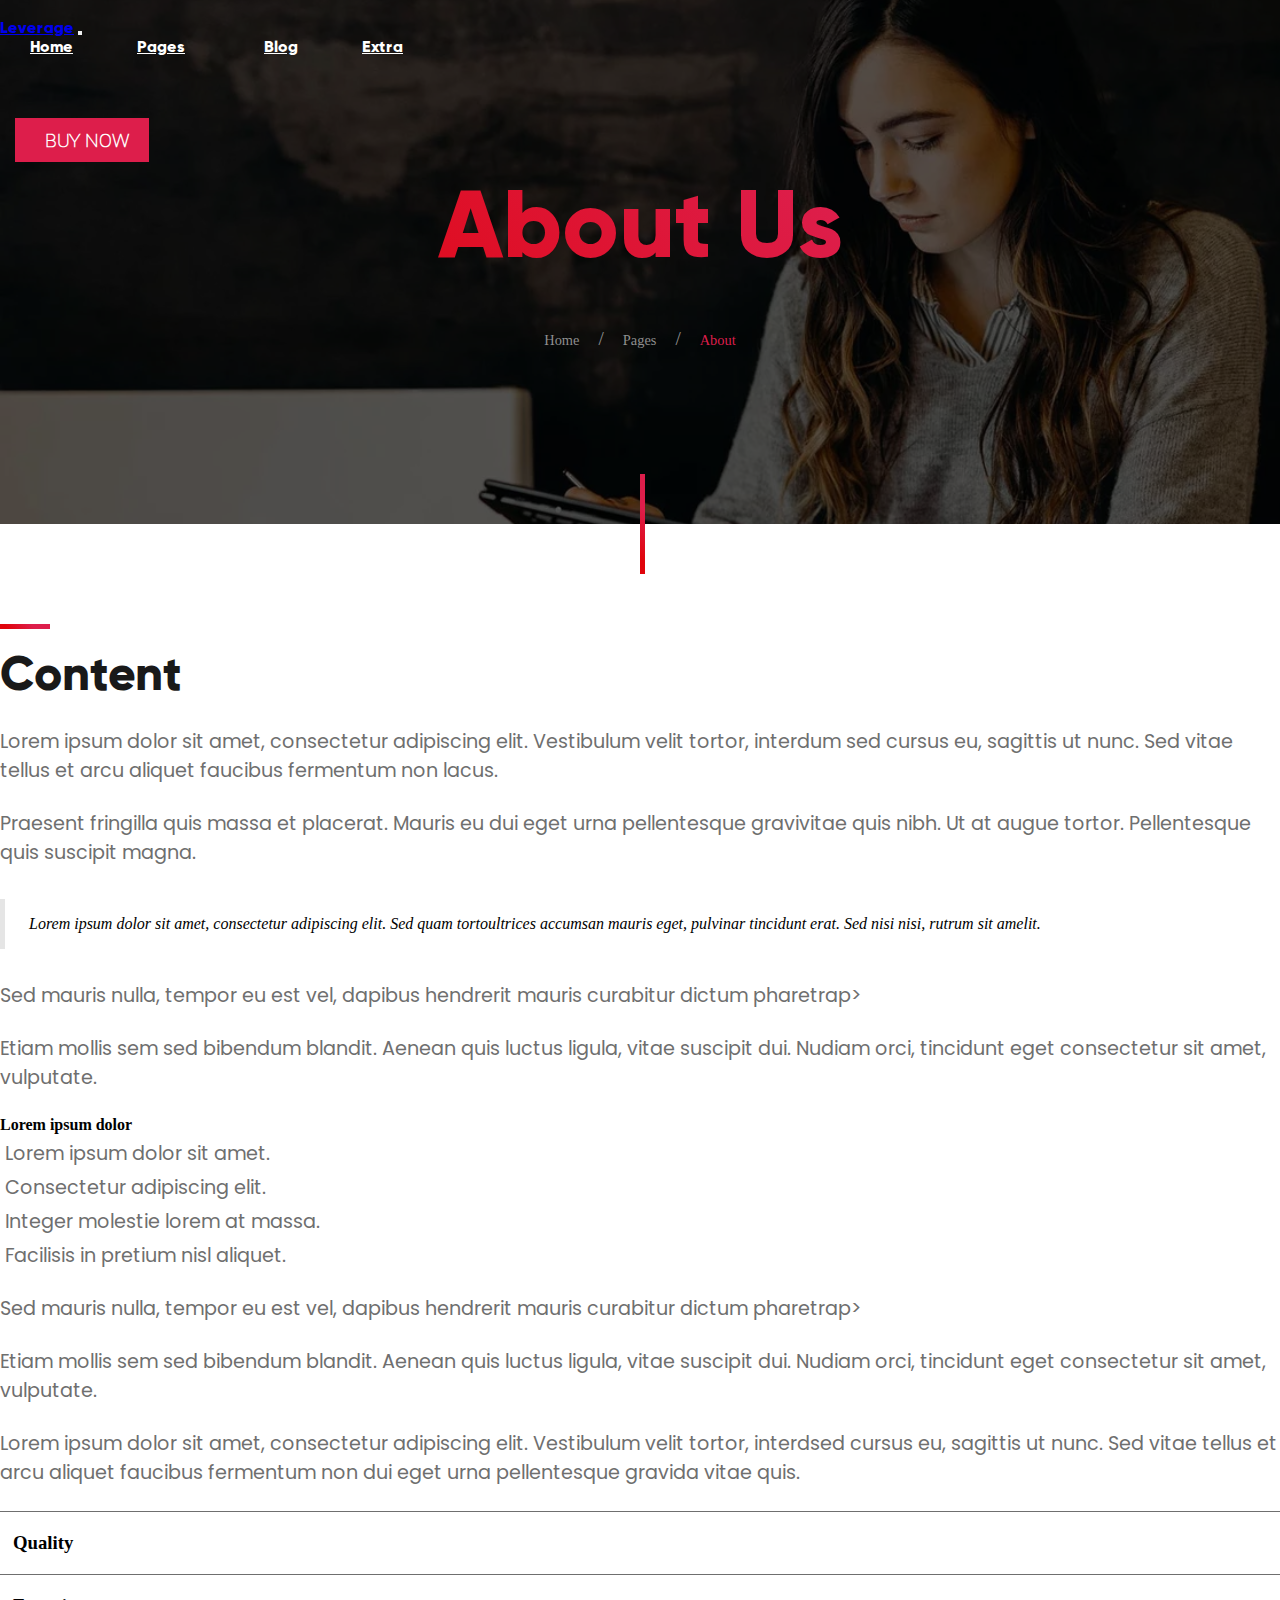
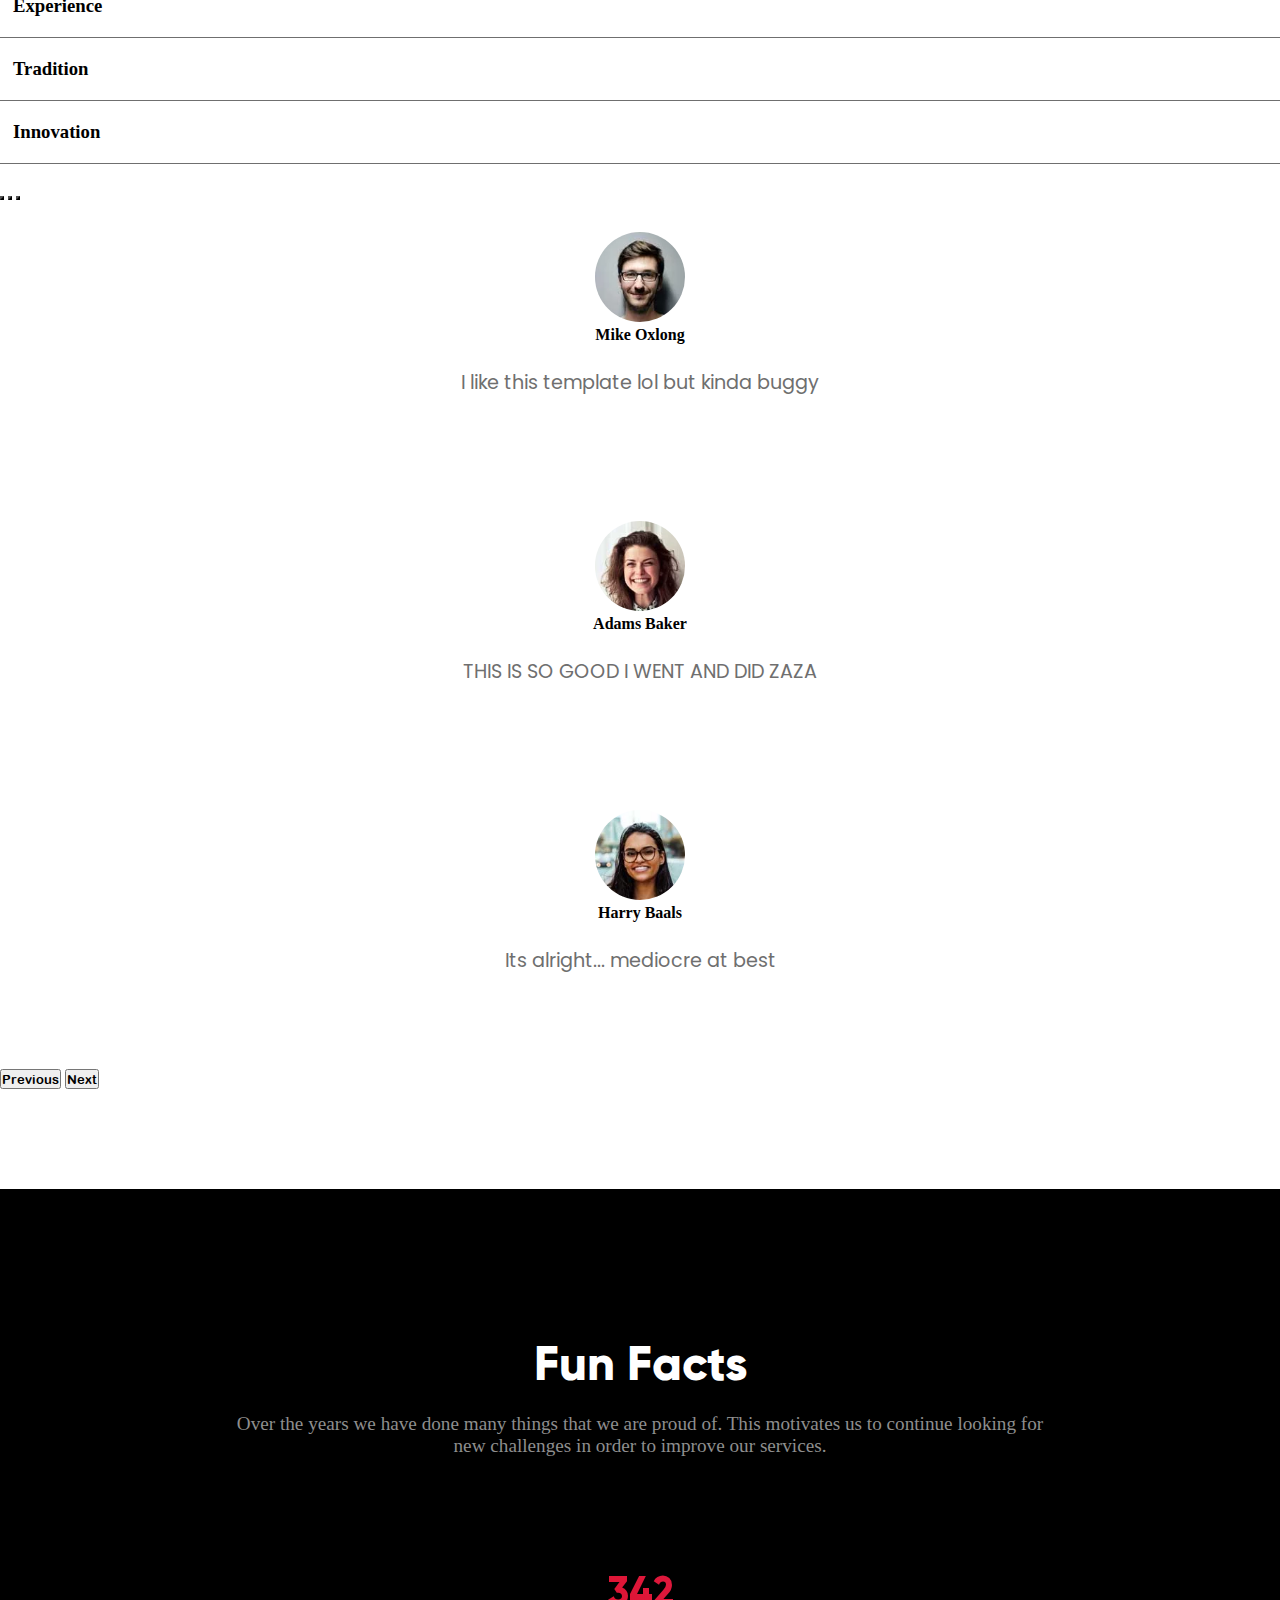
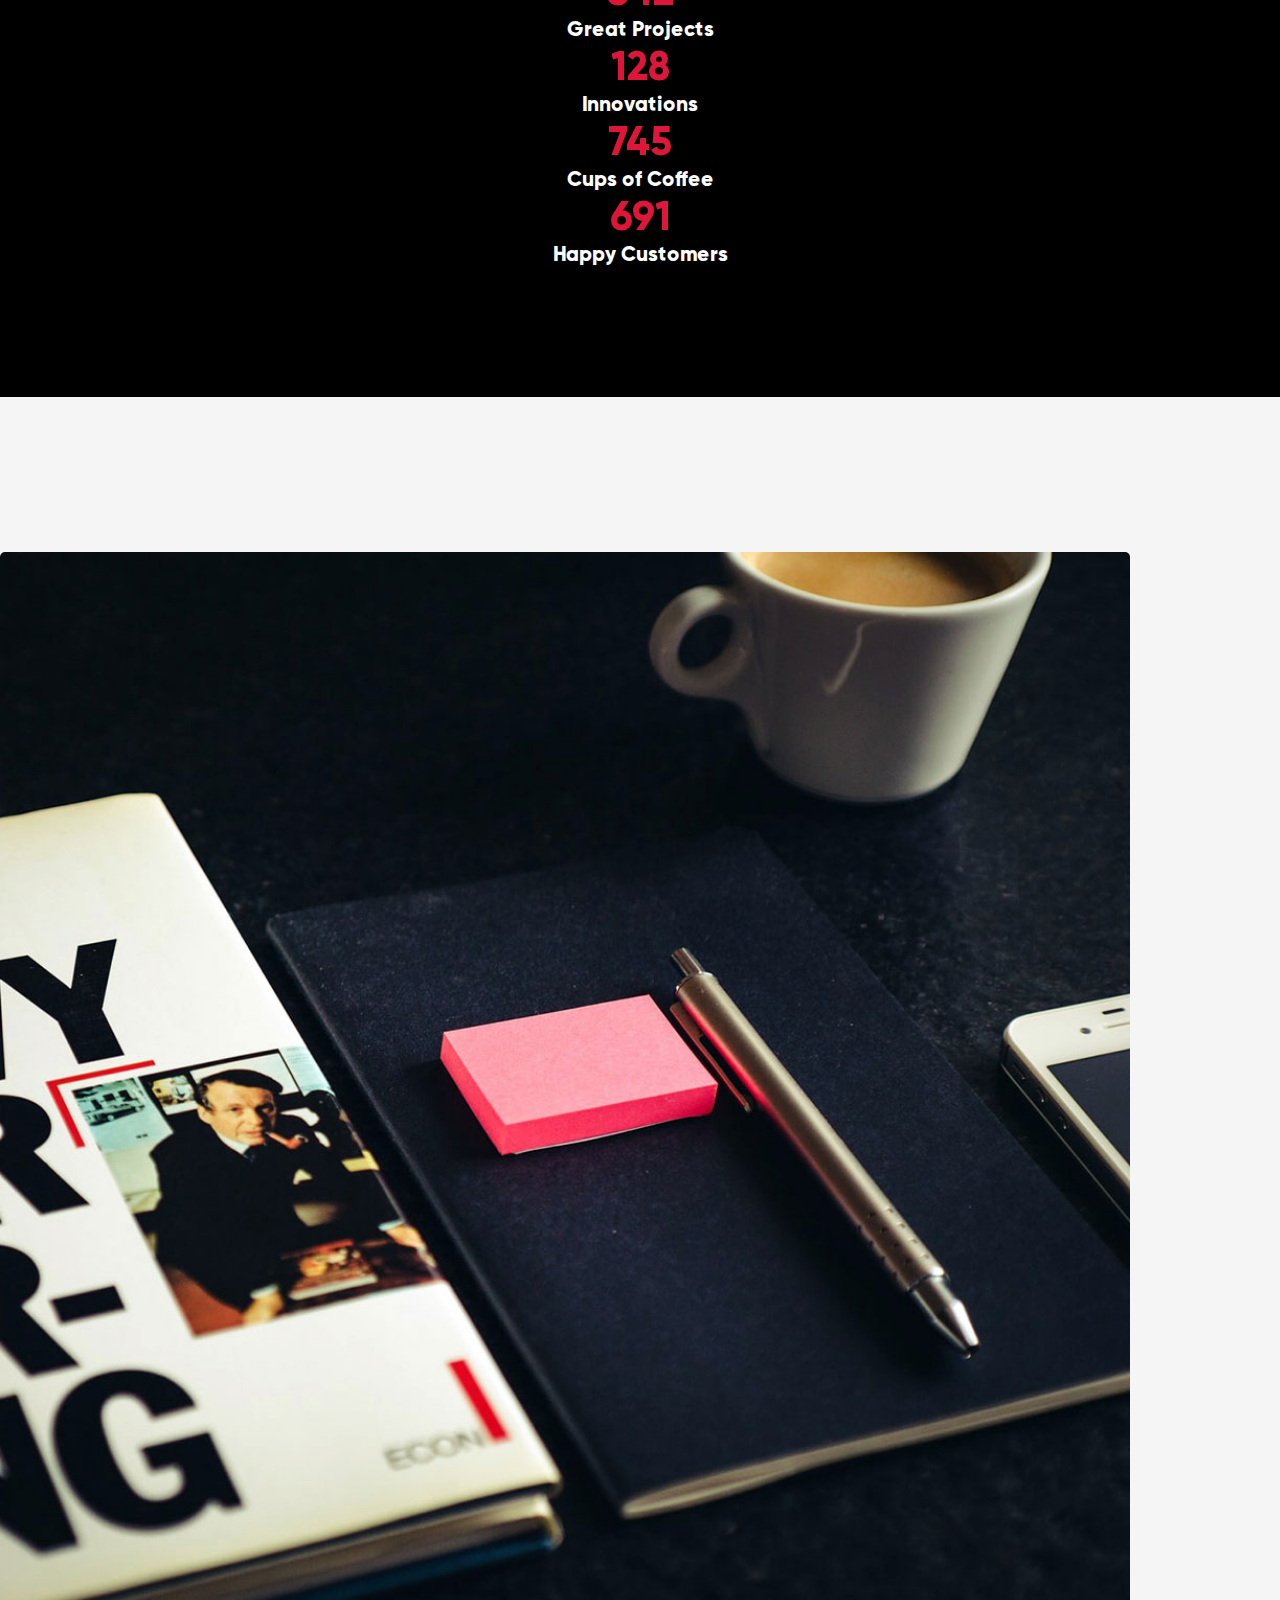
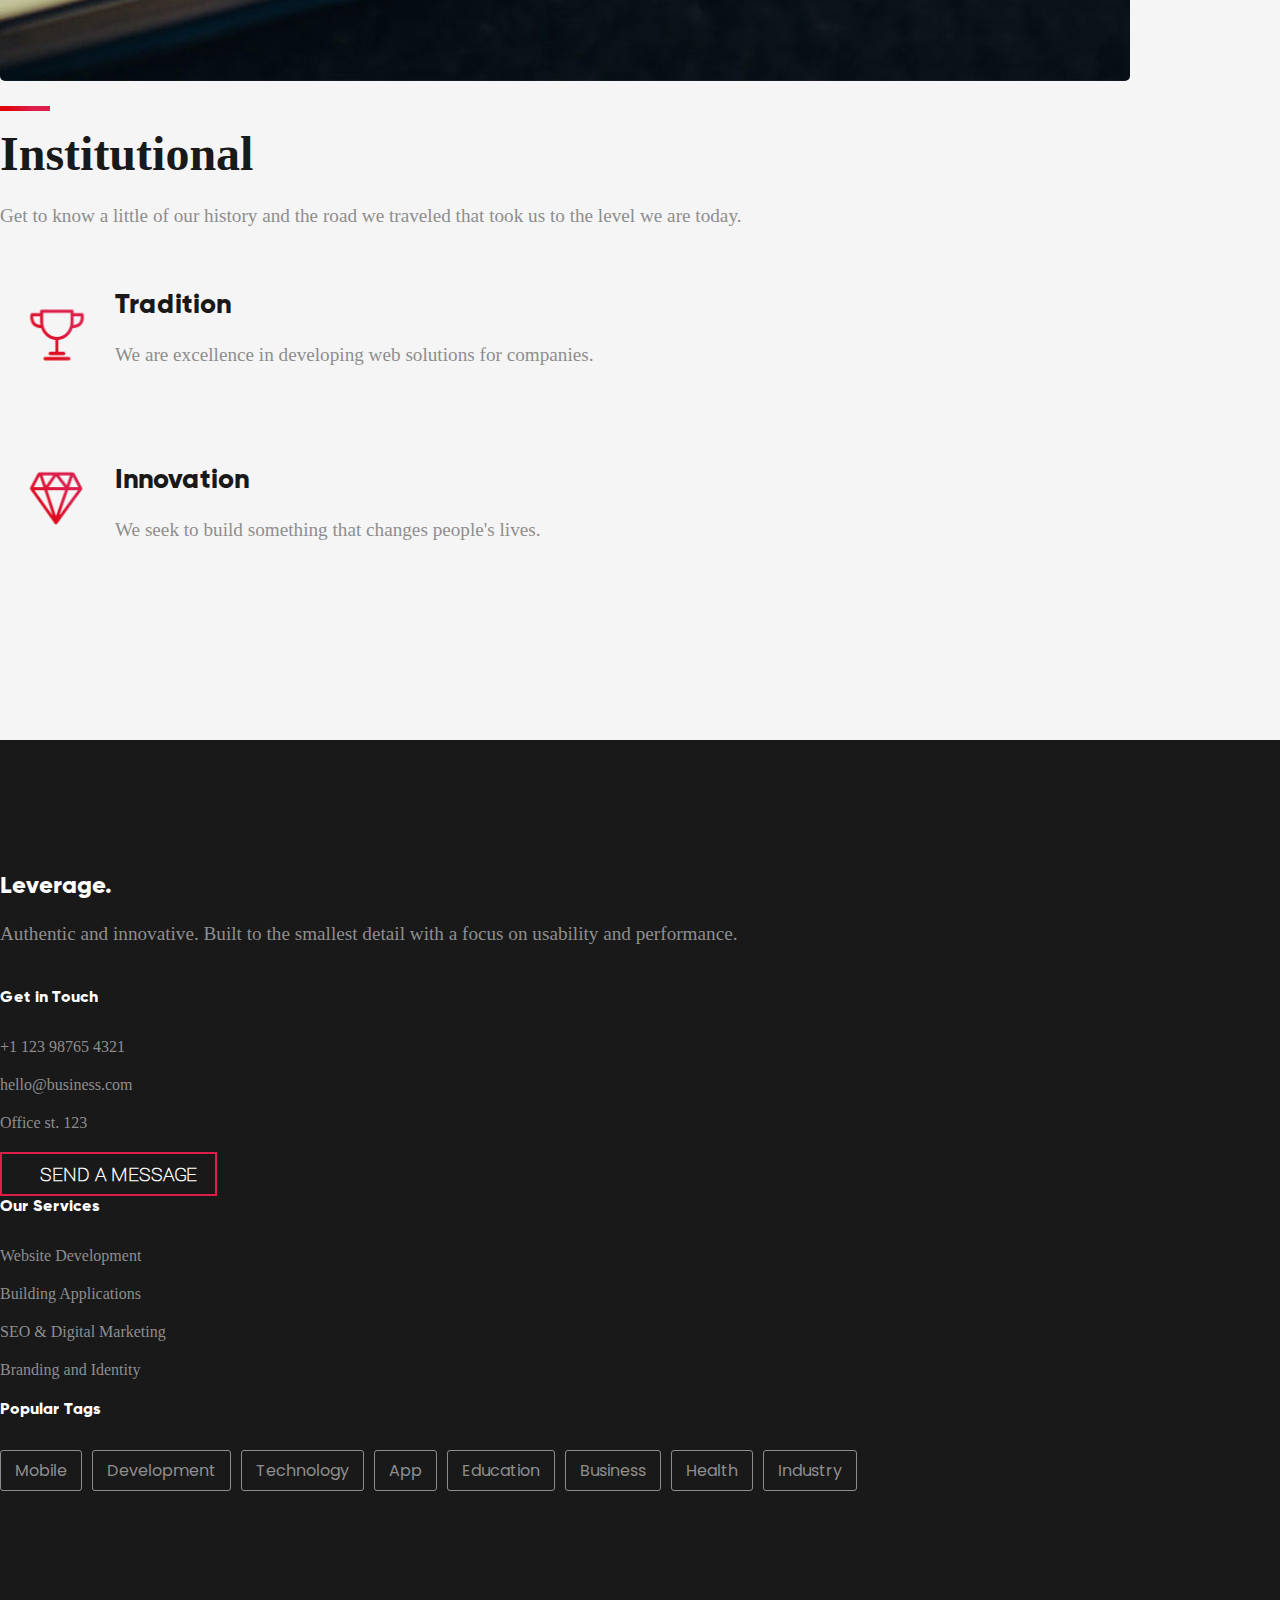
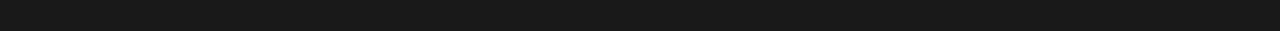
<file: about.html>
<!DOCTYPE html>
<html lang="en">
<head>
    <meta charset="UTF-8">
    <meta name="viewport" content="width=device-width, initial-scale=1.0">
    <title>Leverage - Your next level of website building</title>
    <link href="https://cdn.jsdelivr.net/npm/bootstrap@5.3.1/dist/css/bootstrap.min.css" rel="stylesheet" integrity="sha384-4bw+/aepP/YC94hEpVNVgiZdgIC5+VKNBQNGCHeKRQN+PtmoHDEXuppvnDJzQIu9" crossorigin="anonymous">
    <link href="css/about.css" rel="stylesheet" type="text/css">

    <!-- Googlis fontebi -->

    <link rel="preconnect" href="https://fonts.googleapis.com">
    <link rel="preconnect" href="https://fonts.gstatic.com" crossorigin>
    <link href="https://fonts.googleapis.com/css2?family=Poppins:wght@600&display=swap" rel="stylesheet">
    <link rel="stylesheet" href="https://cdnjs.cloudflare.com/ajax/libs/font-awesome/6.4.0/css/all.min.css" integrity="sha512-iecdLmaskl7CVkqkXNQ/ZH/XLlvWZOJyj7Yy7tcenmpD1ypASozpmT/E0iPtmFIB46ZmdtAc9eNBvH0H/ZpiBw==" crossorigin="anonymous" referrerpolicy="no-referrer" />
    <link rel="preconnect" href="https://fonts.googleapis.com">
    <link rel="preconnect" href="https://fonts.gstatic.com" crossorigin>
    <link href="https://fonts.googleapis.com/css2?family=Poppins:wght@300;600&display=swap" rel="stylesheet">
</head>
<body>
    <header>
        <div class="container">
        <nav class="navbar navbar-expand-lg" data-bs-theme="dark">
            <div class="container-fluid header">
              <a class="navbar-brand" href="main.html">Leverage</a>
              <button class="navbar-toggler" type="button" data-bs-toggle="collapse" data-bs-target="#navbarNavAltMarkup" aria-controls="navbarNavAltMarkup" aria-expanded="false" aria-label="Toggle navigation">
                <span class="navbar-toggler-icon"></span>
              </button>
              <div class="collapse navbar-collapse" id="navbarNavAltMarkup">
                <div class="navbar-nav">
                  <a class="nav-link active" aria-current="page" href="main.html">Home</a>
                  <div class="pages">
                  <a class="nav-link pags" href="#">Pages<i class="fa-solid fa-chevron-down"></i></a>
                  <div class="pag">
                    <a class="nav-link" href="services.html">Services</a>
                    <a class="nav-link" href="#">About</a>
                    <a class="nav-link" href="pricing.html">Pricing</a>
                    <a class="nav-link" href="contact.html">Contact</a>
                  </div></div>
                  <a class="nav-link" href="blog.html">Blog</a>
                  <a class="nav-link" href="#">Extra</a>
                  <ul class="nav">
                    <li class="nav-item">
                        <a class="nav-link ic" href="#">
                            <i class="fa-solid fa-magnifying-glass"></i>
                        </a>
                    </li>
                    <li class="nav-item">
                        <a class="nav-link ic" href="#">
                            <i class="fa-brands fa-twitter"></i>
                        </a>
                    </li>
                    <li class="nav-item">
                        <a class="nav-link ic" href="#">
                            <i class="fa-brands fa-instagram"></i>
                        </a>
                    </li>
                </ul>
                <ul class="nav">
                    <li class="nav-item flex justify-content-center geel">
                        <a class="nav-item ic ic_2" href="#">
                            <div class="gel">
                                <i class="fa-solid fa-rocket"></i>BUY NOW
                            </div>
                        </a>
                    </li>
                </ul>
                </div>
              </div>
            <!-- aaa -->
            </div>
        </div>
        </nav> </div>
    </header>
    <section class="well">
        <div class="container">
            <h1>About Us</h1>
            <div class="redirection">
                <a class="link" href="main.html"><p>Home</p></a>
                <p class="inline-p">/</p>
                <a class="link" href="main.html"><p>Pages</p></a>
                <p class="inline-p">/</p>
                <p class="inline-p well-active">About</p>
            </div>
            <div class="vertical-line"></div>
        </div>
    </section>
    <section class="content">
        <div class="container">
            <div class="divider"></div>
            <div class="row">
                <div class="col-md-9">
                    <h1>Content</h1>
                    <p>Lorem ipsum dolor sit amet, consectetur adipiscing elit. Vestibulum velit tortor, interdum sed cursus eu, sagittis ut nunc. Sed vitae tellus et arcu aliquet faucibus fermentum non lacus.</p>
                    <p>Praesent fringilla quis massa et placerat. Mauris eu dui eget urna pellentesque gravivitae quis nibh. Ut at augue tortor. Pellentesque quis suscipit magna.</p>
                    <p>
                        <blockquote>Lorem ipsum dolor sit amet, consectetur adipiscing elit. Sed quam tortoultrices accumsan mauris eget, pulvinar tincidunt erat. Sed nisi nisi, rutrum sit amelit.</blockquote>
                    </p>
                    <p>Sed mauris nulla, tempor eu est vel, dapibus hendrerit mauris curabitur dictum pharetrap>
                     <p>Etiam mollis sem sed bibendum blandit. Aenean quis luctus ligula, vitae suscipit dui. Nudiam orci, tincidunt eget consectetur sit amet, vulputate.</p>
                    <h4>Lorem ipsum dolor</h4>
                    <ul>
                        <li><p>Lorem ipsum dolor sit amet.</p></li>
                        <li><p>Consectetur adipiscing elit.</p></li>
                        <li><p>Integer molestie lorem at massa.</p></li>
                        <li><p>Facilisis in pretium nisl aliquet.</p></li>
                    </ul>
                     <p>Sed mauris nulla, tempor eu est vel, dapibus hendrerit mauris curabitur dictum pharetrap>
                    <p>Etiam mollis sem sed bibendum blandit. Aenean quis luctus ligula, vitae suscipit dui. Nudiam orci, tincidunt eget consectetur sit amet, vulputate.</p>
                    <p>Lorem ipsum dolor sit amet, consectetur adipiscing elit. Vestibulum velit tortor, interdsed cursus eu, sagittis ut nunc. Sed vitae tellus et arcu aliquet faucibus fermentum non dui eget urna pellentesque gravida vitae quis.</p>
                </div>
                <div class="col-md-3">
                    <div class="line"></div>
                    <div class="flex">
                        <i class="fa-solid fa-medal"></i>
                        <h3>Quality</h3>
                    </div>
                    <div class="line"></div>
                    <div class="flex">
                        <i class="fa-solid fa-briefcase"></i>
                        <h3>Experience</h3>
                    </div>
                    <div class="line"></div>
                    <div class="flex">
                        <i class="fa-solid fa-trophy"></i>
                        <h3>Tradition</h3>
                    </div>
                    <div class="line"></div>
                    <div class="flex">
                        <i class="fa-solid fa-gem"></i>
                        <h3>Innovation</h3>
                    </div>
                    <div class="line"></div>
                    <div id="carouselExampleIndicators" class="carousel slide">
                        <div class="carousel-indicators">
                          <button type="button" data-bs-target="#carouselExampleIndicators" data-bs-slide-to="0" class="active btm" aria-current="true" aria-label="Slide 1"></button>
                          <button type="button" data-bs-target="#carouselExampleIndicators" data-bs-slide-to="1" aria-label="Slide 2" class="btm"></button>
                          <button type="button" data-bs-target="#carouselExampleIndicators" data-bs-slide-to="2" aria-label="Slide 3" class="btm"></button>
                        </div>
                        <div class="carousel-inner">
                          <div class="carousel-item active">
                            <div class="card">
                                <img class="c_image" src="images/team-1.webp">
                                <h4>Mike Oxlong</h4>
                                <p>I like this template lol but kinda buggy</p>
                                <div class="flex">
                                    <i class="fa-solid fa-star"></i>
                                    <i class="fa-solid fa-star"></i>
                                    <i class="fa-solid fa-star"></i>
                                    <i class="fa-solid fa-star"></i>
                                    <i class="fa-regular fa-star"></i>
                                </div>
                            </div>
                          </div>
                          <div class="carousel-item">
                            <div class="card">
                                <img class="c_image" src="images/team-2.webp">
                                <h4>Adams Baker</h4>
                                <p>THIS IS SO GOOD I WENT AND DID ZAZA</p>
                                <div class="flex">
                                    <i class="fa-solid fa-star"></i>
                                    <i class="fa-solid fa-star"></i>
                                    <i class="fa-solid fa-star"></i>
                                    <i class="fa-solid fa-star"></i>
                                    <i class="fa-solid fa-star"></i>
                                </div>
                            </div>
                          </div>
                          <div class="carousel-item">
                            <div class="card">
                                <img class="c_image" src="images/team-3.webp">
                                <h4>Harry Baals</h4>
                                <p>Its alright... mediocre at best</p>
                                <div class="flex">
                                    <i class="fa-solid fa-star"></i>
                                    <i class="fa-solid fa-star"></i>
                                    <i class="fa-solid fa-star"></i>
                                    <i class="fa-regular fa-star"></i>
                                    <i class="fa-regular fa-star"></i>
                                </div>
                            </div>
                          </div>
                        </div>
                        <button class="carousel-control-prev" type="button" data-bs-target="#carouselExampleIndicators" data-bs-slide="prev">
                          <span class="carousel-control-prev-icon" aria-hidden="true"></span>
                          <span class="visually-hidden">Previous</span>
                        </button>
                        <button class="carousel-control-next" type="button" data-bs-target="#carouselExampleIndicators" data-bs-slide="next">
                          <span class="carousel-control-next-icon" aria-hidden="true"></span>
                          <span class="visually-hidden">Next</span>
                        </button>
                    </div>
                </div>
            </div>
        </div>
    </section>
    <section class="facts">
        <div class="container">
            <h1>Fun Facts</h1>
            <p>Over the years we have done many things that we are proud of. This motivates us to continue looking for new challenges in order to improve our services.</p>
            <div class="row">
                <div class="col-md-3">
                    <h2 class="number">342</h2>
                    <h3>Great Projects</h3>
                </div>
                <div class="col-md-3">
                    <h2 class="number">128</h2>
                    <h3>Innovations</h3>
                </div>
                <div class="col-md-3">
                    <h2 class="number">745</h2>
                    <h3>Cups of Coffee</h3>
                </div>
                <div class="col-md-3">
                    <h2 class="number">691</h2>
                    <h3>Happy Customers</h3>
                </div>
            </div>
        </div>
    </section>
    <section class="about" id="version-2">
        <div class="container">
            <div class="row">
                <div class="col-md-6 tm" id="nod">
                    <img class="team_img" src="images/about-5.jpg">
                </div>
                <div class="col-md-6">
                    <div class="divider"></div>
                    <h1>Institutional</h1>
                    <p>Get to know a little of our history and the road we traveled that took us to the level we are today.</p>
                    <div class="stuff">
                        <div class="flex">
                            <div class="image-2nd">
                                <img src="images/cup.png">
                            </div>
                            <div class="txts">
                                <h3>Tradition</h3>
                                <p>We are excellence in developing web solutions for companies.</p>
                            </div>
                        </div>
                    </div>
                    <div class="stuff">
                        <div class="flex">
                            <div class="image-2nd">
                                <img src="images/dimond.png">
                            </div>
                            <div class="txts">
                                <h3>Innovation</h3>
                                <p>We seek to build something that changes people's lives.</p>
                            </div>
                        </div>
                    </div>
                </div>
            </div>
        </div>
    </section>

    <footer>
        <div class="container">
            <div class="row">
                <div class="col-md-3">
                    <h2>Leverage.</h2>
                    <p>Authentic and innovative.
                        Built to the smallest detail
                        with a focus on usability
                        and performance.
                    </p>
                    <ul class="list-inline">
                        <li><a href="#"><i class="fa-brands fa-instagram"></i></a></li>
                        <li><a href="#"><i class="fa-brands fa-facebook-f"></i></a></li>
                        <li><a href="#"><i class="fa-brands fa-linkedin-in"></i></a></li>
                        <li><a href="#"><i class="fa-brands fa-twitter"></i></a></li>
                    </ul>
                </div>
                <div class="col-md-3">
                    <h4>Get in Touch</h4>
                    <ul class="info" style="list-style: none;">
                        <li><a href="#" class="hvr"><i class="fa-solid fa-mobile"></i> +1 123 98765 4321</a></li>
                        <li><a href="#" class="hvr"><i class="fa-regular fa-envelope"></i> hello@business.com</a></li>
                        <li><a href="#" class="hvr"><i class="fa-solid fa-location-dot"></i> Office st. 123</a></li>
                    </ul>
                    <a class="nav-item ic ic_2 ic_4" href="#">
                        <div class="gel geol">
                            <i class="fa-regular fa-message"></i>SEND A MESSAGE
                        </div>
                    </a>
                </div>
                <div class="col-md-3">
                    <h4>Our Services</h4>
                    <ul class="info" style="list-style: none;">
                        <li><a href="#" class="hvr">Website Development</a></li>
                        <li><a href="#" class="hvr">Building Applications</a></li>
                        <li><a href="#" class="hvr">SEO & Digital Marketing</a></li>
                        <li><a href="#" class="hvr">Branding and Identity</a></li>
                    </ul>
                </div>
                <div class="col-md-3">
                    <h4>Popular Tags</h4>
                    <div class="tags">
                        <a class="tag" href="#">Mobile</a>
                        <a class="tag" href="#">Development</a>
                        <a class="tag" href="#">Technology</a>
                        <a class="tag" href="#">App</a>
                        <a class="tag" href="#">Education</a>
                        <a class="tag" href="#">Business</a>
                        <a class="tag" href="#">Health</a>
                        <a class="tag" href="#">Industry</a>
                    </div>
                </div>
            </div>
        </div>
    </footer>
    
    <script src="https://cdn.jsdelivr.net/npm/bootstrap@5.3.1/dist/js/bootstrap.bundle.min.js" integrity="sha384-HwwvtgBNo3bZJJLYd8oVXjrBZt8cqVSpeBNS5n7C8IVInixGAoxmnlMuBnhbgrkm" crossorigin="anonymous"></script>
</body>
</html>
</file>
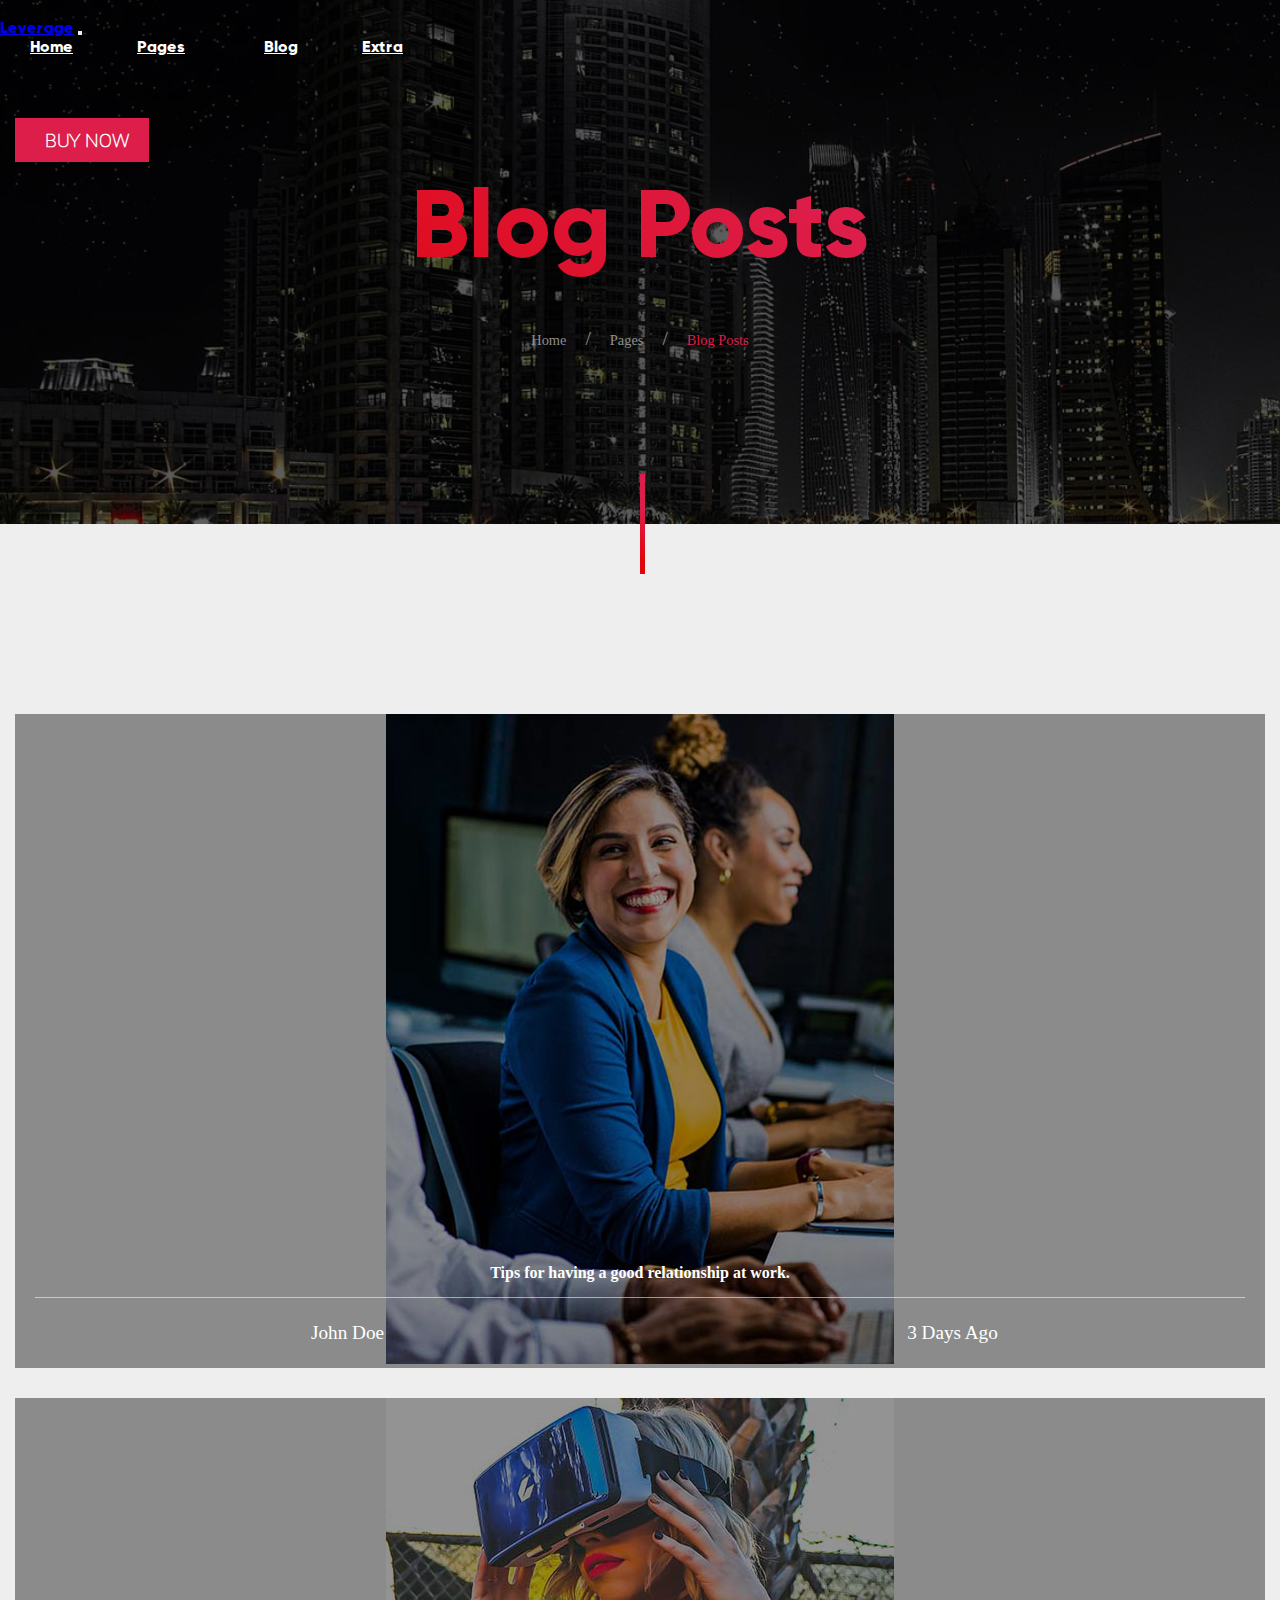
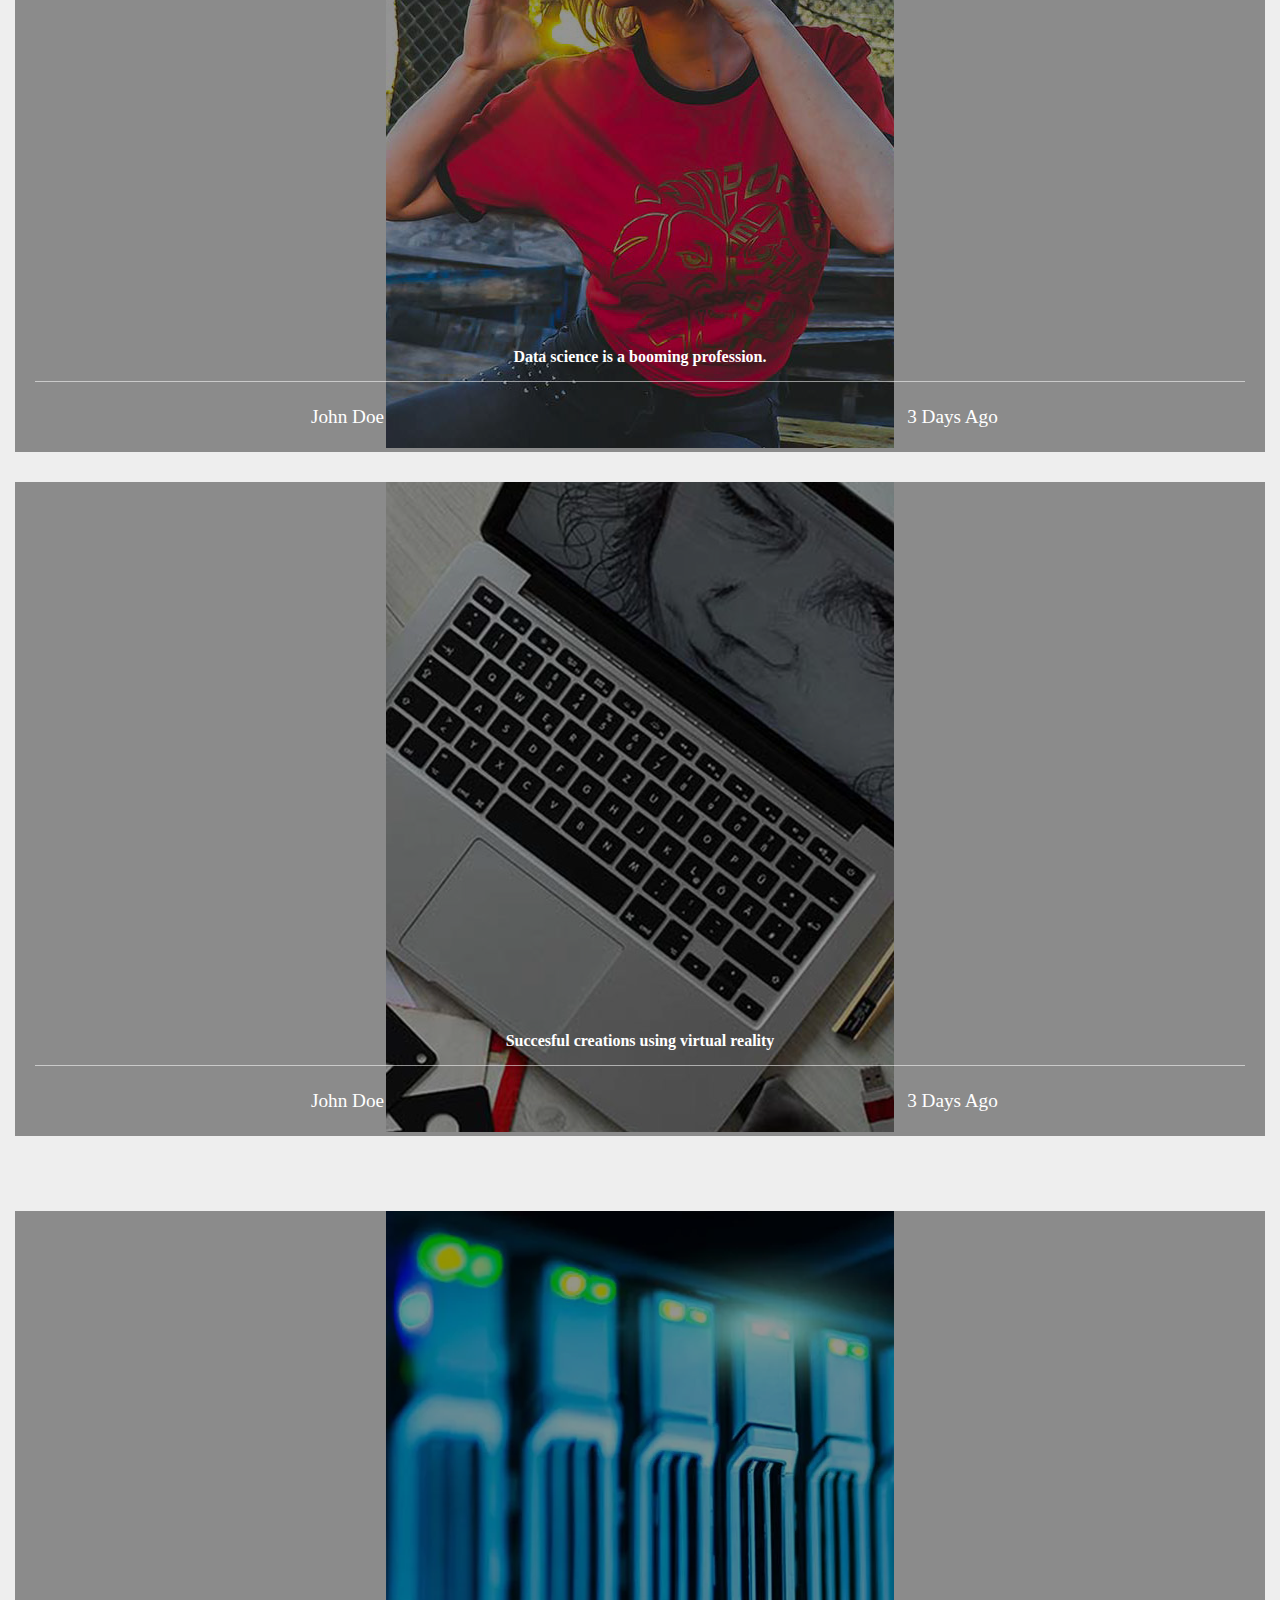
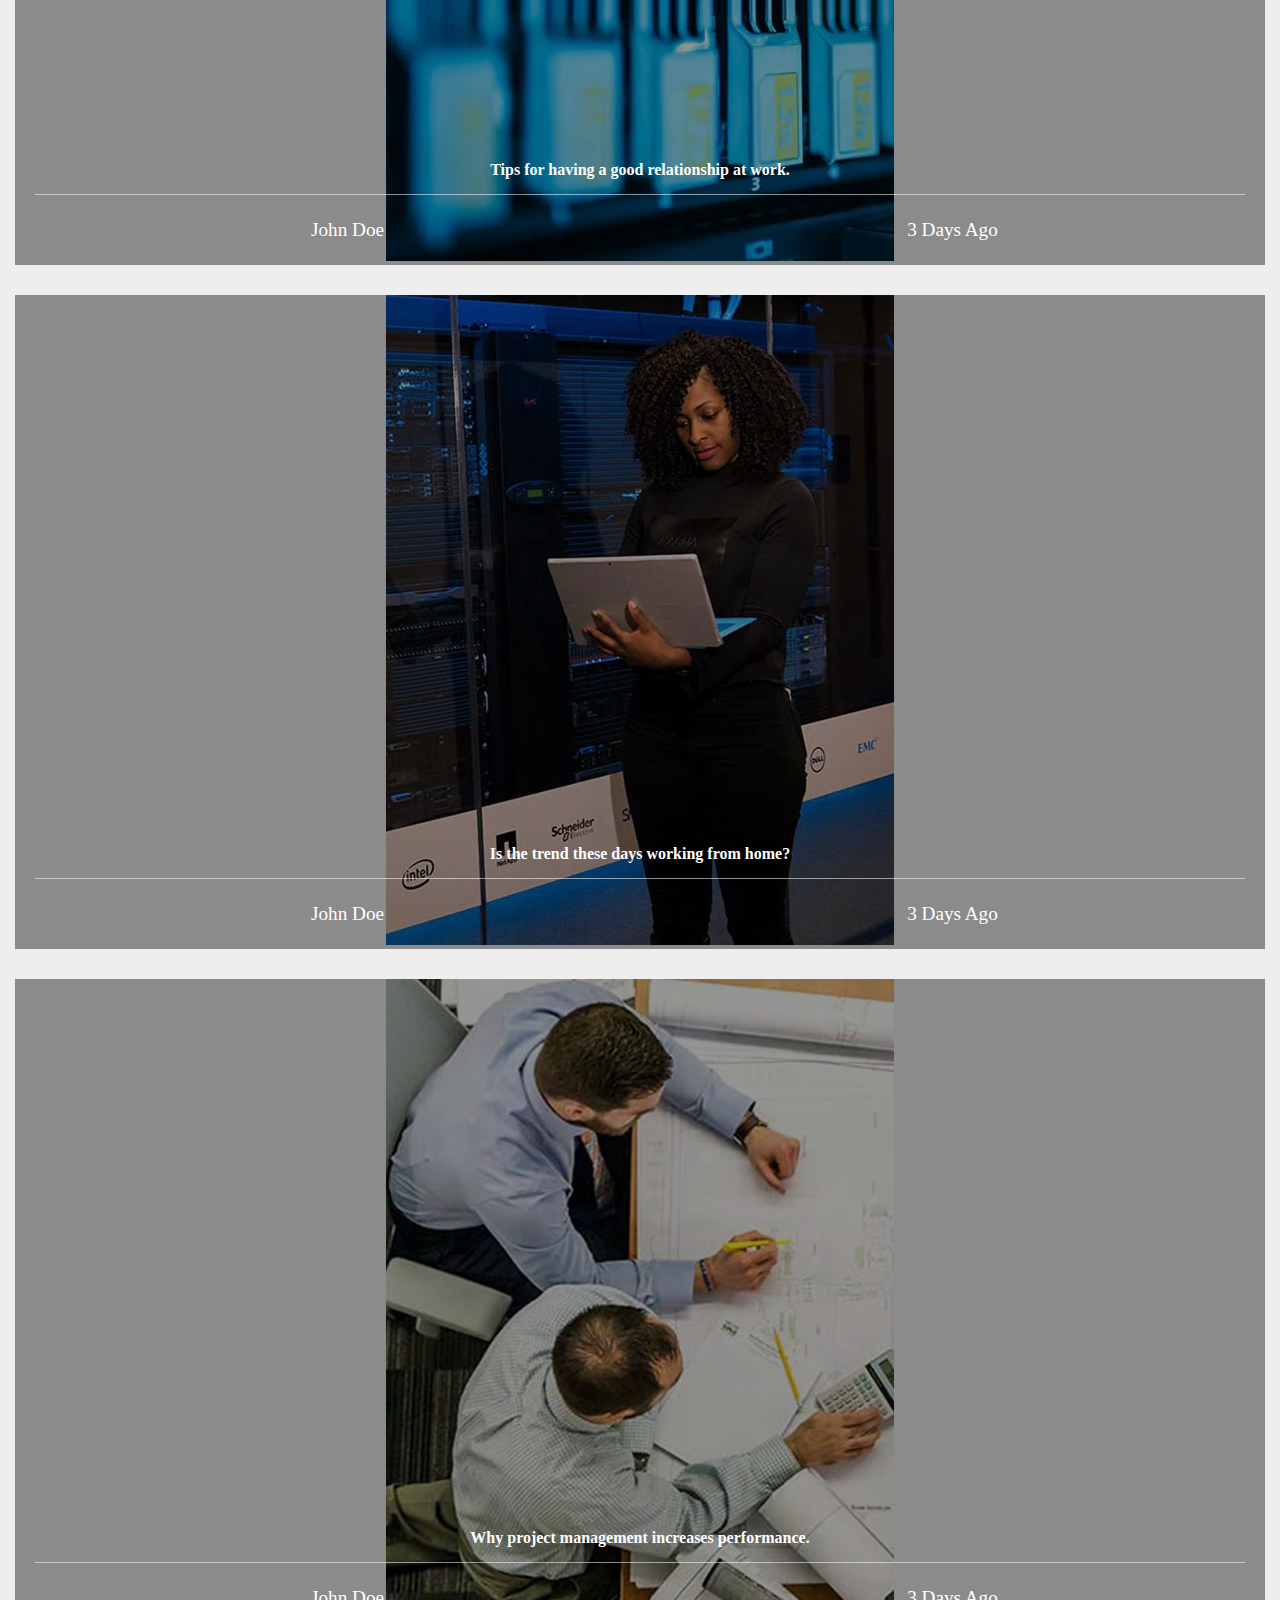
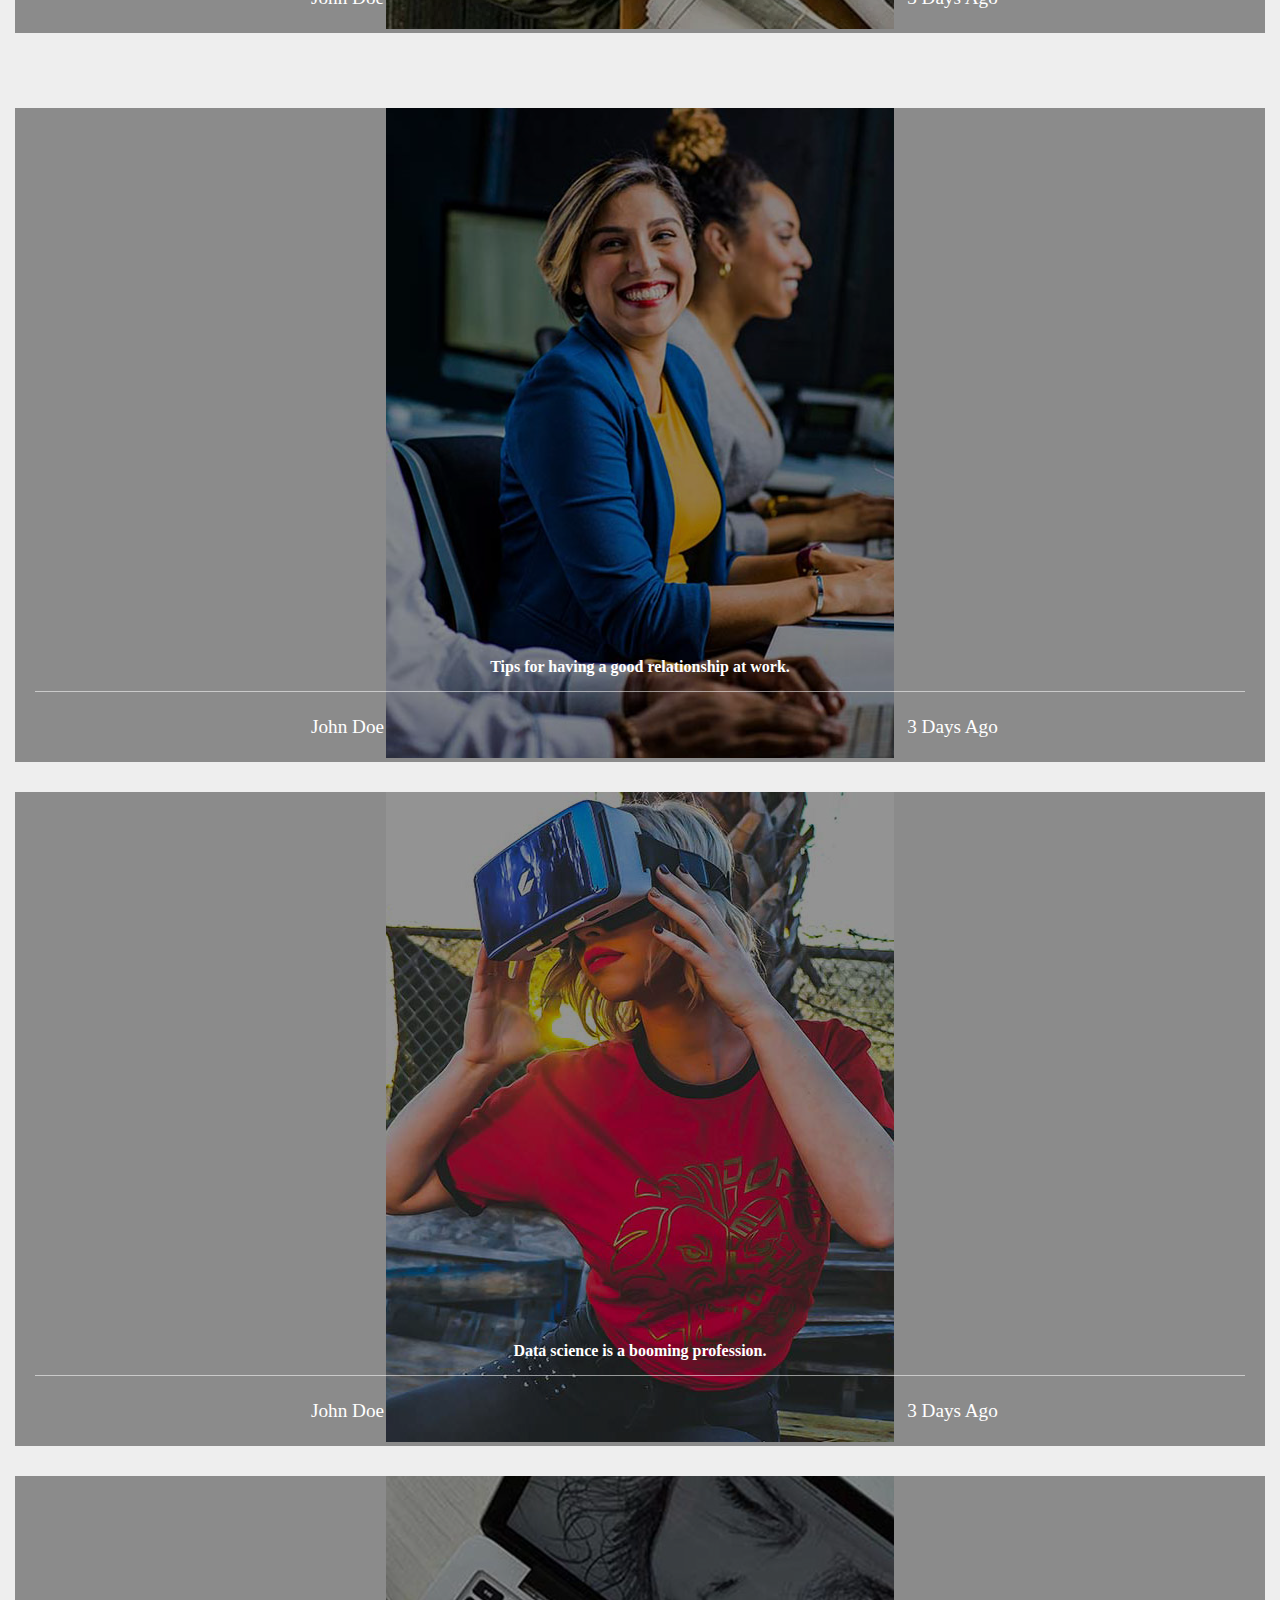
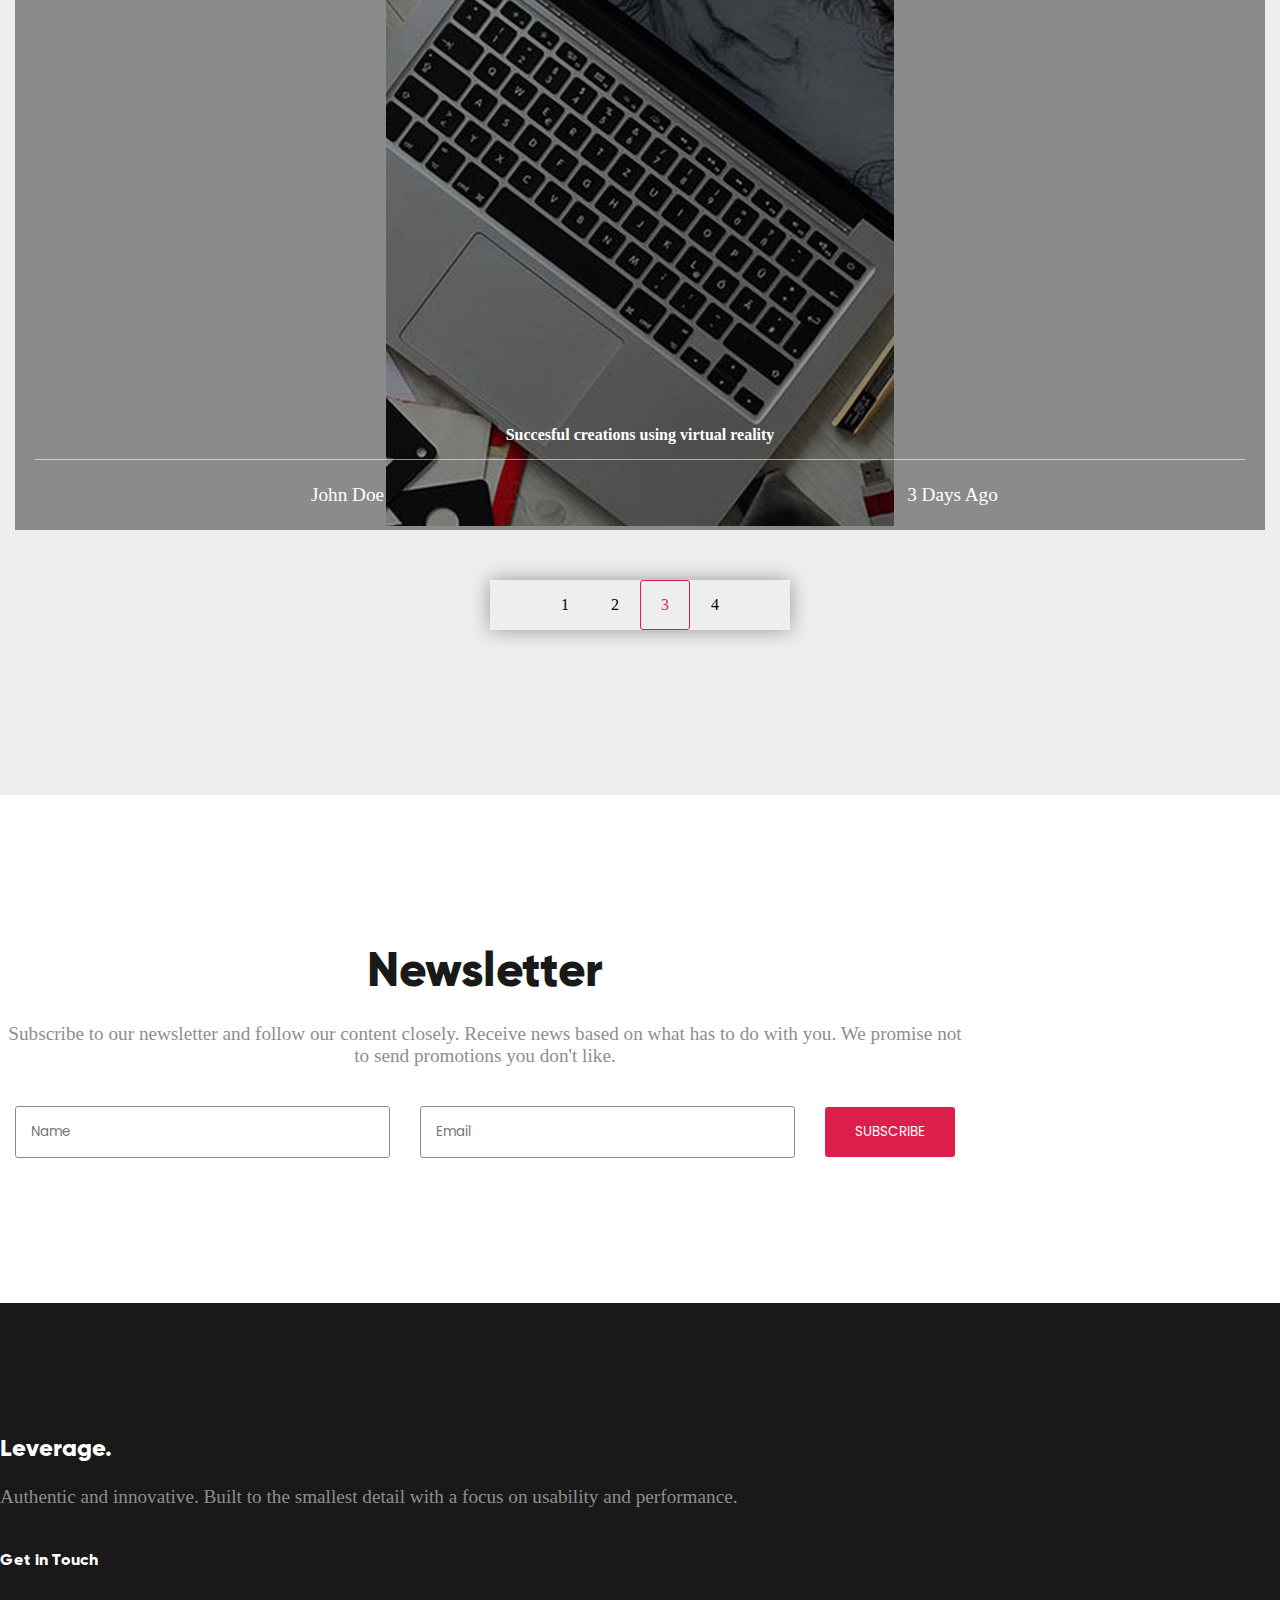
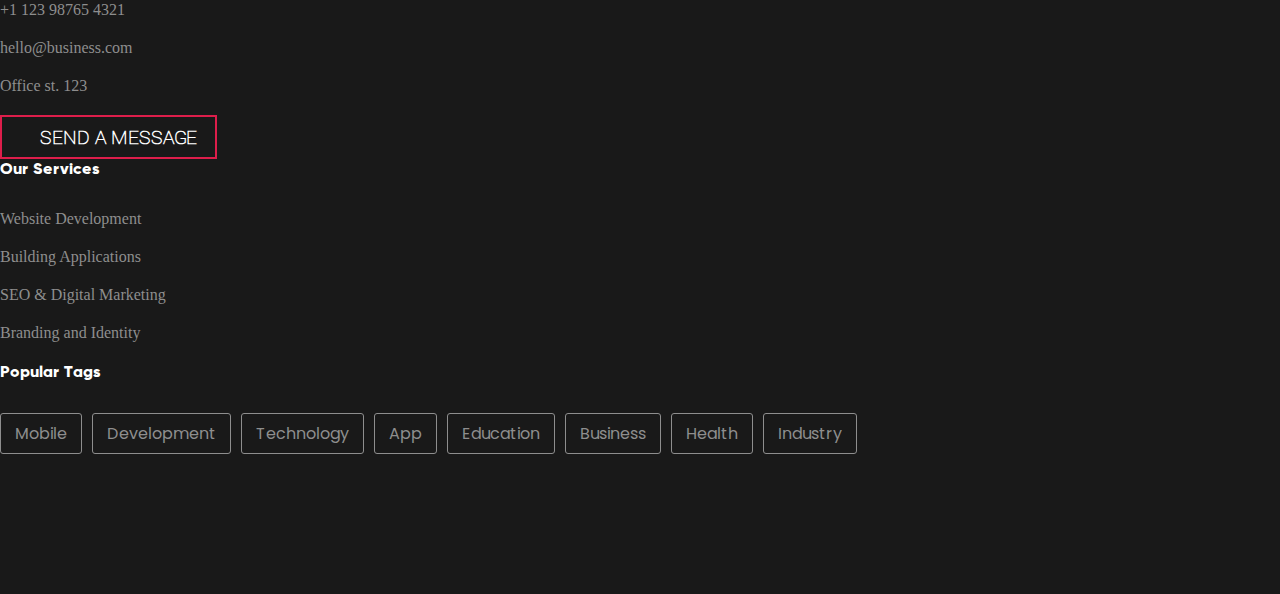
<file: blog.html>
<!DOCTYPE html>
<html lang="en">
<head>
    <meta charset="UTF-8">
    <meta name="viewport" content="width=device-width, initial-scale=1.0">
    <title>Leverage - Your next level of website building</title>
    <link href="https://cdn.jsdelivr.net/npm/bootstrap@5.3.1/dist/css/bootstrap.min.css" rel="stylesheet" integrity="sha384-4bw+/aepP/YC94hEpVNVgiZdgIC5+VKNBQNGCHeKRQN+PtmoHDEXuppvnDJzQIu9" crossorigin="anonymous">
    <link href="css/blog.css" rel="stylesheet" type="text/css">

    <!-- Googlis fontebi -->

    <link rel="preconnect" href="https://fonts.googleapis.com">
    <link rel="preconnect" href="https://fonts.gstatic.com" crossorigin>
    <link href="https://fonts.googleapis.com/css2?family=Poppins:wght@600&display=swap" rel="stylesheet">
    <link rel="stylesheet" href="https://cdnjs.cloudflare.com/ajax/libs/font-awesome/6.4.0/css/all.min.css" integrity="sha512-iecdLmaskl7CVkqkXNQ/ZH/XLlvWZOJyj7Yy7tcenmpD1ypASozpmT/E0iPtmFIB46ZmdtAc9eNBvH0H/ZpiBw==" crossorigin="anonymous" referrerpolicy="no-referrer" />
    <link rel="preconnect" href="https://fonts.googleapis.com">
    <link rel="preconnect" href="https://fonts.gstatic.com" crossorigin>
    <link href="https://fonts.googleapis.com/css2?family=Poppins:wght@300;600&display=swap" rel="stylesheet">
</head>
<body>
    <header>
        <div class="container">
        <nav class="navbar navbar-expand-lg" data-bs-theme="dark">
            <div class="container-fluid header">
              <a class="navbar-brand" href="main.html">Leverage</a>
              <button class="navbar-toggler" type="button" data-bs-toggle="collapse" data-bs-target="#navbarNavAltMarkup" aria-controls="navbarNavAltMarkup" aria-expanded="false" aria-label="Toggle navigation">
                <span class="navbar-toggler-icon"></span>
              </button>
              <div class="collapse navbar-collapse" id="navbarNavAltMarkup">
                <div class="navbar-nav">
                  <a class="nav-link active" aria-current="page" href="main.html">Home</a>
                  <div class="pages">
                  <a class="nav-link pags" href="#">Pages<i class="fa-solid fa-chevron-down"></i></a>
                  <div class="pag">
                    <a class="nav-link" href="services.html">Services</a>
                    <a class="nav-link" href="about.html">About</a>
                    <a class="nav-link" href="pricing.html">Pricing</a>
                    <a class="nav-link" href="contact.html">Contact</a>
                  </div></div>
                  <a class="nav-link" href="#">Blog</a>
                  <a class="nav-link" href="#">Extra</a>
                  <ul class="nav">
                    <li class="nav-item">
                        <a class="nav-link ic" href="#">
                            <i class="fa-solid fa-magnifying-glass"></i>
                        </a>
                    </li>
                    <li class="nav-item">
                        <a class="nav-link ic" href="#">
                            <i class="fa-brands fa-twitter"></i>
                        </a>
                    </li>
                    <li class="nav-item">
                        <a class="nav-link ic" href="#">
                            <i class="fa-brands fa-instagram"></i>
                        </a>
                    </li>
                </ul>
                <ul class="nav">
                    <li class="nav-item flex justify-content-center geel">
                        <a class="nav-item ic ic_2" href="#">
                            <div class="gel">
                                <i class="fa-solid fa-rocket"></i>BUY NOW
                            </div>
                        </a>
                    </li>
                </ul>
                </div>
              </div>
            <!-- aaa -->
            </div>
        </div>
        </nav> </div>
    </header>
    <section class="well">
        <div class="container">
            <h1>Blog Posts</h1>
            <div class="redirection">
                <a class="link" href="main.html"><p>Home</p></a>
                <p class="inline-p">/</p>
                <a class="link" href="main.html"><p>Pages</p></a>
                <p class="inline-p">/</p>
                <p class="inline-p well-active">Blog Posts</p>
            </div>
            <div class="vertical-line"></div>
        </div>
    </section>
    <section class="news">
        <div class="container">
            <div class="row">
                <div class="col-md-4">
                    <div class="newsimage">
                        <img class="img_nws" src="images/news-1-h.jpg" />
                        <div class="filter"></div>
                    </div>
                    <div class="newsitem">
                        <h4>Tips for having a good relationship at work.</h4>
                        <div class="line"></div>
                        <div class="flex">
                            <div class="account">
                                <i class="fa-regular fa-user"></i>
                                <p>John Doe</p>
                            </div>
                            <div class="account">
                                <i class="fa-regular fa-clock"></i>
                                <p>3 Days Ago</p>
                            </div>
                        </div>
                    </div>
                </div>
                <div class="col-md-4">
                    <div class="newsimage">
                        <img class="img_nws" src="images/news-2-h.jpg" />
                        <div class="filter"></div>
                    </div>
                    <div class="newsitem">
                        <h4>Data science is a booming profession.</h4>
                        <div class="line"></div>
                        <div class="flex">
                            <div class="account">
                                <i class="fa-regular fa-user"></i>
                                <p>John Doe</p>
                            </div>
                            <div class="account">
                                <i class="fa-regular fa-clock"></i>
                                <p>3 Days Ago</p>
                            </div>
                        </div>
                    </div>
                </div>
                <div class="col-md-4">
                    <div class="newsimage">
                        <img class="img_nws" src="images/news-3-h.jpg" />
                        <div class="filter"></div>
                    </div>
                    <div class="newsitem">
                        <h4>Succesful creations using virtual reality</h4>
                        <div class="line"></div>
                        <div class="flex">
                            <div class="account">
                                <i class="fa-regular fa-user"></i>
                                <p>John Doe</p>
                            </div>
                            <div class="account">
                                <i class="fa-regular fa-clock"></i>
                                <p>3 Days Ago</p>
                            </div>
                        </div>
                    </div>
                </div>
            </div>
            <div class="row">
                <div class="col-md-4">
                    <div class="newsimage">
                        <img class="img_nws" src="images/news-4-h.webp" />
                        <div class="filter"></div>
                    </div>
                    <div class="newsitem">
                        <h4>Tips for having a good relationship at work.</h4>
                        <div class="line"></div>
                        <div class="flex">
                            <div class="account">
                                <i class="fa-regular fa-user"></i>
                                <p>John Doe</p>
                            </div>
                            <div class="account">
                                <i class="fa-regular fa-clock"></i>
                                <p>3 Days Ago</p>
                            </div>
                        </div>
                    </div>
                </div>
                <div class="col-md-4">
                    <div class="newsimage">
                        <img class="img_nws" src="images/news-5-h.webp" />
                        <div class="filter"></div>
                    </div>
                    <div class="newsitem">
                        <h4>Is the trend these days working from home?</h4>
                        <div class="line"></div>
                        <div class="flex">
                            <div class="account">
                                <i class="fa-regular fa-user"></i>
                                <p>John Doe</p>
                            </div>
                            <div class="account">
                                <i class="fa-regular fa-clock"></i>
                                <p>3 Days Ago</p>
                            </div>
                        </div>
                    </div>
                </div>
                <div class="col-md-4">
                    <div class="newsimage">
                        <img class="img_nws" src="images/news-6-h.webp" />
                        <div class="filter"></div>
                    </div>
                    <div class="newsitem">
                        <h4>Why project management increases performance.</h4>
                        <div class="line"></div>
                        <div class="flex">
                            <div class="account">
                                <i class="fa-regular fa-user"></i>
                                <p>John Doe</p>
                            </div>
                            <div class="account">
                                <i class="fa-regular fa-clock"></i>
                                <p>3 Days Ago</p>
                            </div>
                        </div>
                    </div>
                </div>
            </div>
            <div class="row">
                <div class="col-md-4">
                    <div class="newsimage">
                        <img class="img_nws" src="images/news-1-h.jpg" />
                        <div class="filter"></div>
                    </div>
                    <div class="newsitem">
                        <h4>Tips for having a good relationship at work.</h4>
                        <div class="line"></div>
                        <div class="flex">
                            <div class="account">
                                <i class="fa-regular fa-user"></i>
                                <p>John Doe</p>
                            </div>
                            <div class="account">
                                <i class="fa-regular fa-clock"></i>
                                <p>3 Days Ago</p>
                            </div>
                        </div>
                    </div>
                </div>
                <div class="col-md-4">
                    <div class="newsimage">
                        <img class="img_nws" src="images/news-2-h.jpg" />
                        <div class="filter"></div>
                    </div>
                    <div class="newsitem">
                        <h4>Data science is a booming profession.</h4>
                        <div class="line"></div>
                        <div class="flex">
                            <div class="account">
                                <i class="fa-regular fa-user"></i>
                                <p>John Doe</p>
                            </div>
                            <div class="account">
                                <i class="fa-regular fa-clock"></i>
                                <p>3 Days Ago</p>
                            </div>
                        </div>
                    </div>
                </div>
                <div class="col-md-4">
                    <div class="newsimage">
                        <img class="img_nws" src="images/news-3-h.jpg" />
                        <div class="filter"></div>
                    </div>
                    <div class="newsitem">
                        <h4>Succesful creations using virtual reality</h4>
                        <div class="line"></div>
                        <div class="flex">
                            <div class="account">
                                <i class="fa-regular fa-user"></i>
                                <p>John Doe</p>
                            </div>
                            <div class="account">
                                <i class="fa-regular fa-clock"></i>
                                <p>3 Days Ago</p>
                            </div>
                        </div>
                    </div>
                </div>
            </div>
            <div class="switcheroo">
                <a href="#"><div class="switch-btn">
                    <i class="fa-solid fa-chevron-left"></i>
                </div></a>
                <a href="#"><div class="switch-btn">
                    1
                </div></a>
                <a href="#"><div class="switch-btn">
                    2
                </div></a>
                <a href="#"><div class="switch-btn active-btn">
                    3
                </div></a>
                <a href="#"><div class="switch-btn">
                    4
                </div></a>
                <a href="#"><div class="switch-btn">
                    <i class="fa-solid fa-chevron-right"></i>
                </div></a>
            </div>
        </div>
    </section>
    <section class="newsletter">
        <div class="container">
            <h1>Newsletter</h1>
            <p>Subscribe to our newsletter and follow our content closely. Receive news based on what has to do with you. We promise not to send promotions you don't like.</p>
            <div class="flex">
                <form>
                    <div class="f_input">
                        <input class="form_input" type="text" placeholder="Name">
                    </div>
                    <div class="f_input">
                        <input class="form_input" type="email" placeholder="Email">
                    </div>
                    <div class="button">
                        <button>SUBSCRIBE</button>
                    </div>
                </form>
            </div>
        </div>
    </section>
    <footer>
        <div class="container">
            <div class="row">
                <div class="col-md-3">
                    <h2>Leverage.</h2>
                    <p>Authentic and innovative.
                        Built to the smallest detail
                        with a focus on usability
                        and performance.
                    </p>
                    <ul class="list-inline">
                        <li><a href="#"><i class="fa-brands fa-instagram"></i></a></li>
                        <li><a href="#"><i class="fa-brands fa-facebook-f"></i></a></li>
                        <li><a href="#"><i class="fa-brands fa-linkedin-in"></i></a></li>
                        <li><a href="#"><i class="fa-brands fa-twitter"></i></a></li>
                    </ul>
                </div>
                <div class="col-md-3">
                    <h4>Get in Touch</h4>
                    <ul class="info" style="list-style: none;">
                        <li><a href="#" class="hvr"><i class="fa-solid fa-mobile"></i> +1 123 98765 4321</a></li>
                        <li><a href="#" class="hvr"><i class="fa-regular fa-envelope"></i> hello@business.com</a></li>
                        <li><a href="#" class="hvr"><i class="fa-solid fa-location-dot"></i> Office st. 123</a></li>
                    </ul>
                    <a class="nav-item ic ic_2 ic_4" href="#">
                        <div class="gel geol">
                            <i class="fa-regular fa-message"></i>SEND A MESSAGE
                        </div>
                    </a>
                </div>
                <div class="col-md-3">
                    <h4>Our Services</h4>
                    <ul class="info" style="list-style: none;">
                        <li><a href="#" class="hvr">Website Development</a></li>
                        <li><a href="#" class="hvr">Building Applications</a></li>
                        <li><a href="#" class="hvr">SEO & Digital Marketing</a></li>
                        <li><a href="#" class="hvr">Branding and Identity</a></li>
                    </ul>
                </div>
                <div class="col-md-3">
                    <h4>Popular Tags</h4>
                    <div class="tags">
                        <a class="tag" href="#">Mobile</a>
                        <a class="tag" href="#">Development</a>
                        <a class="tag" href="#">Technology</a>
                        <a class="tag" href="#">App</a>
                        <a class="tag" href="#">Education</a>
                        <a class="tag" href="#">Business</a>
                        <a class="tag" href="#">Health</a>
                        <a class="tag" href="#">Industry</a>
                    </div>
                </div>
            </div>
        </div>
    </footer>
    <script src="https://cdn.jsdelivr.net/npm/bootstrap@5.3.1/dist/js/bootstrap.bundle.min.js" integrity="sha384-HwwvtgBNo3bZJJLYd8oVXjrBZt8cqVSpeBNS5n7C8IVInixGAoxmnlMuBnhbgrkm" crossorigin="anonymous"></script>

</body>
</html>
</file>
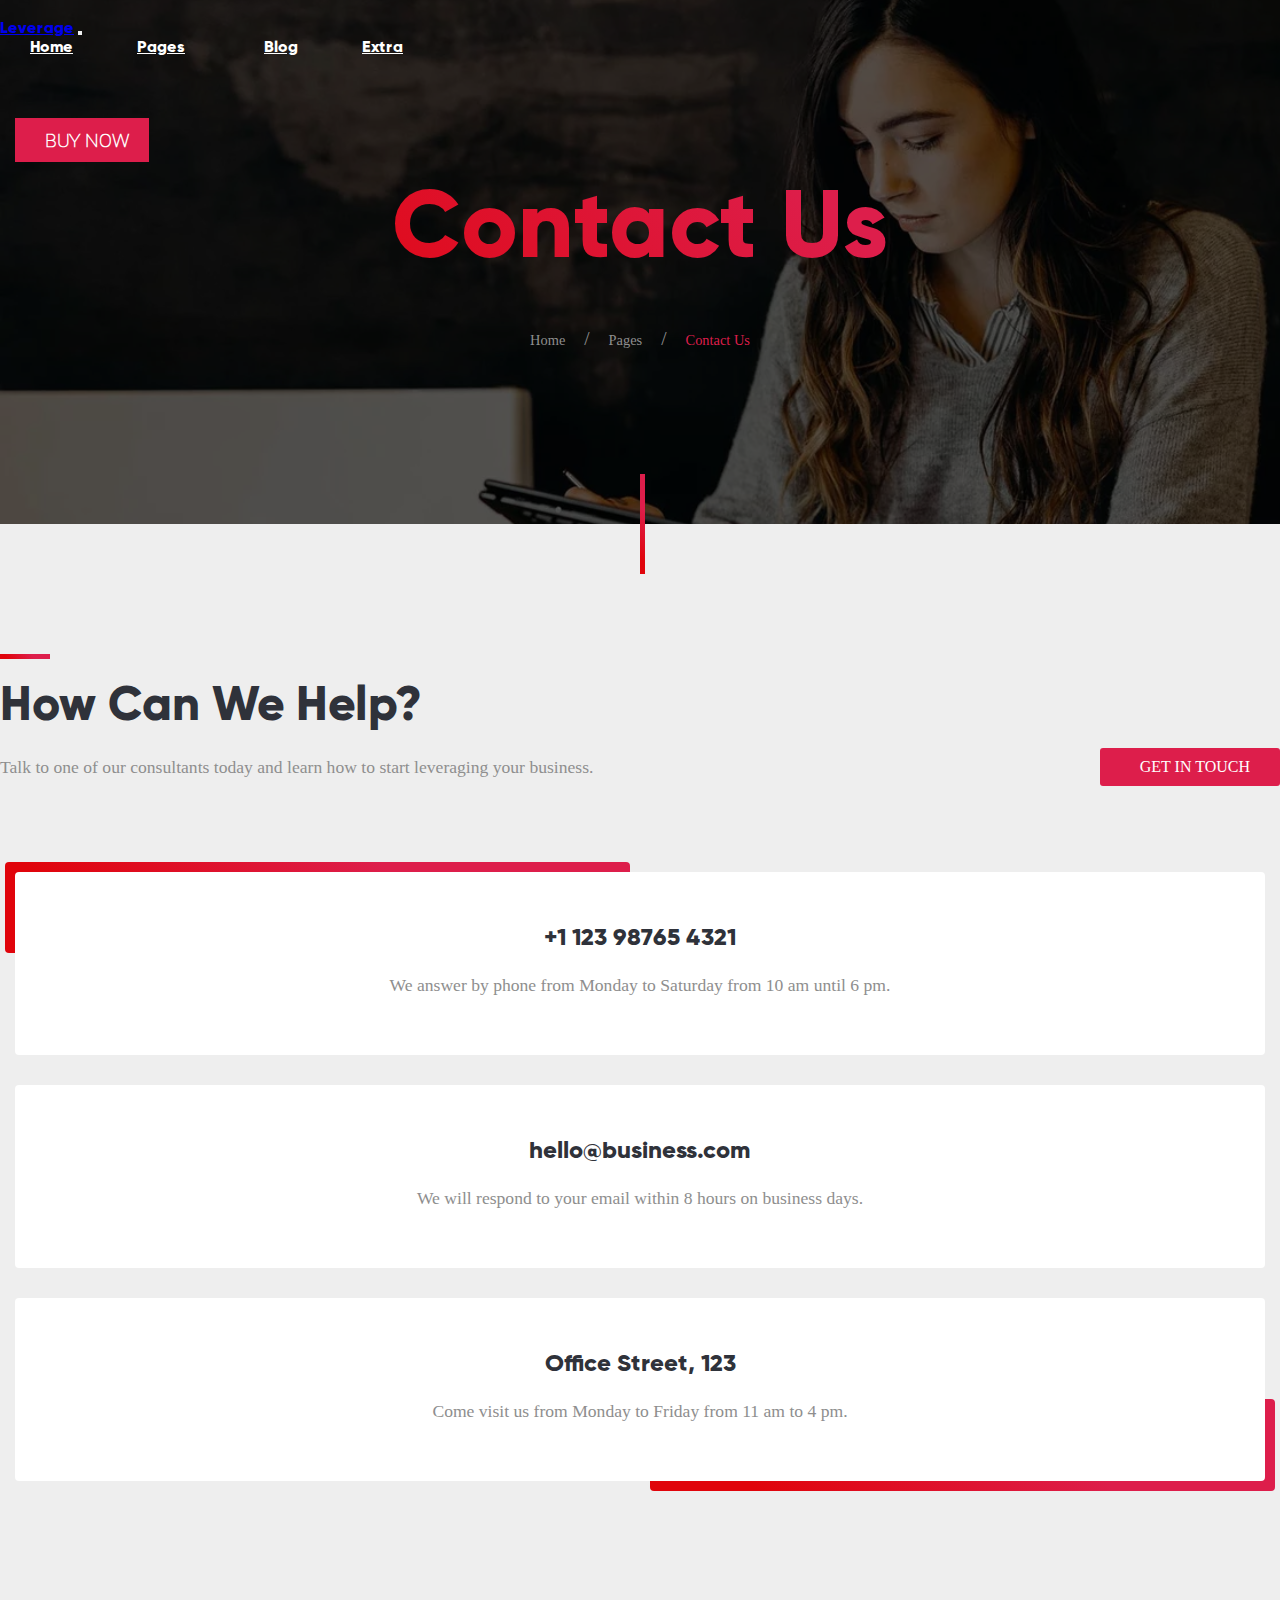
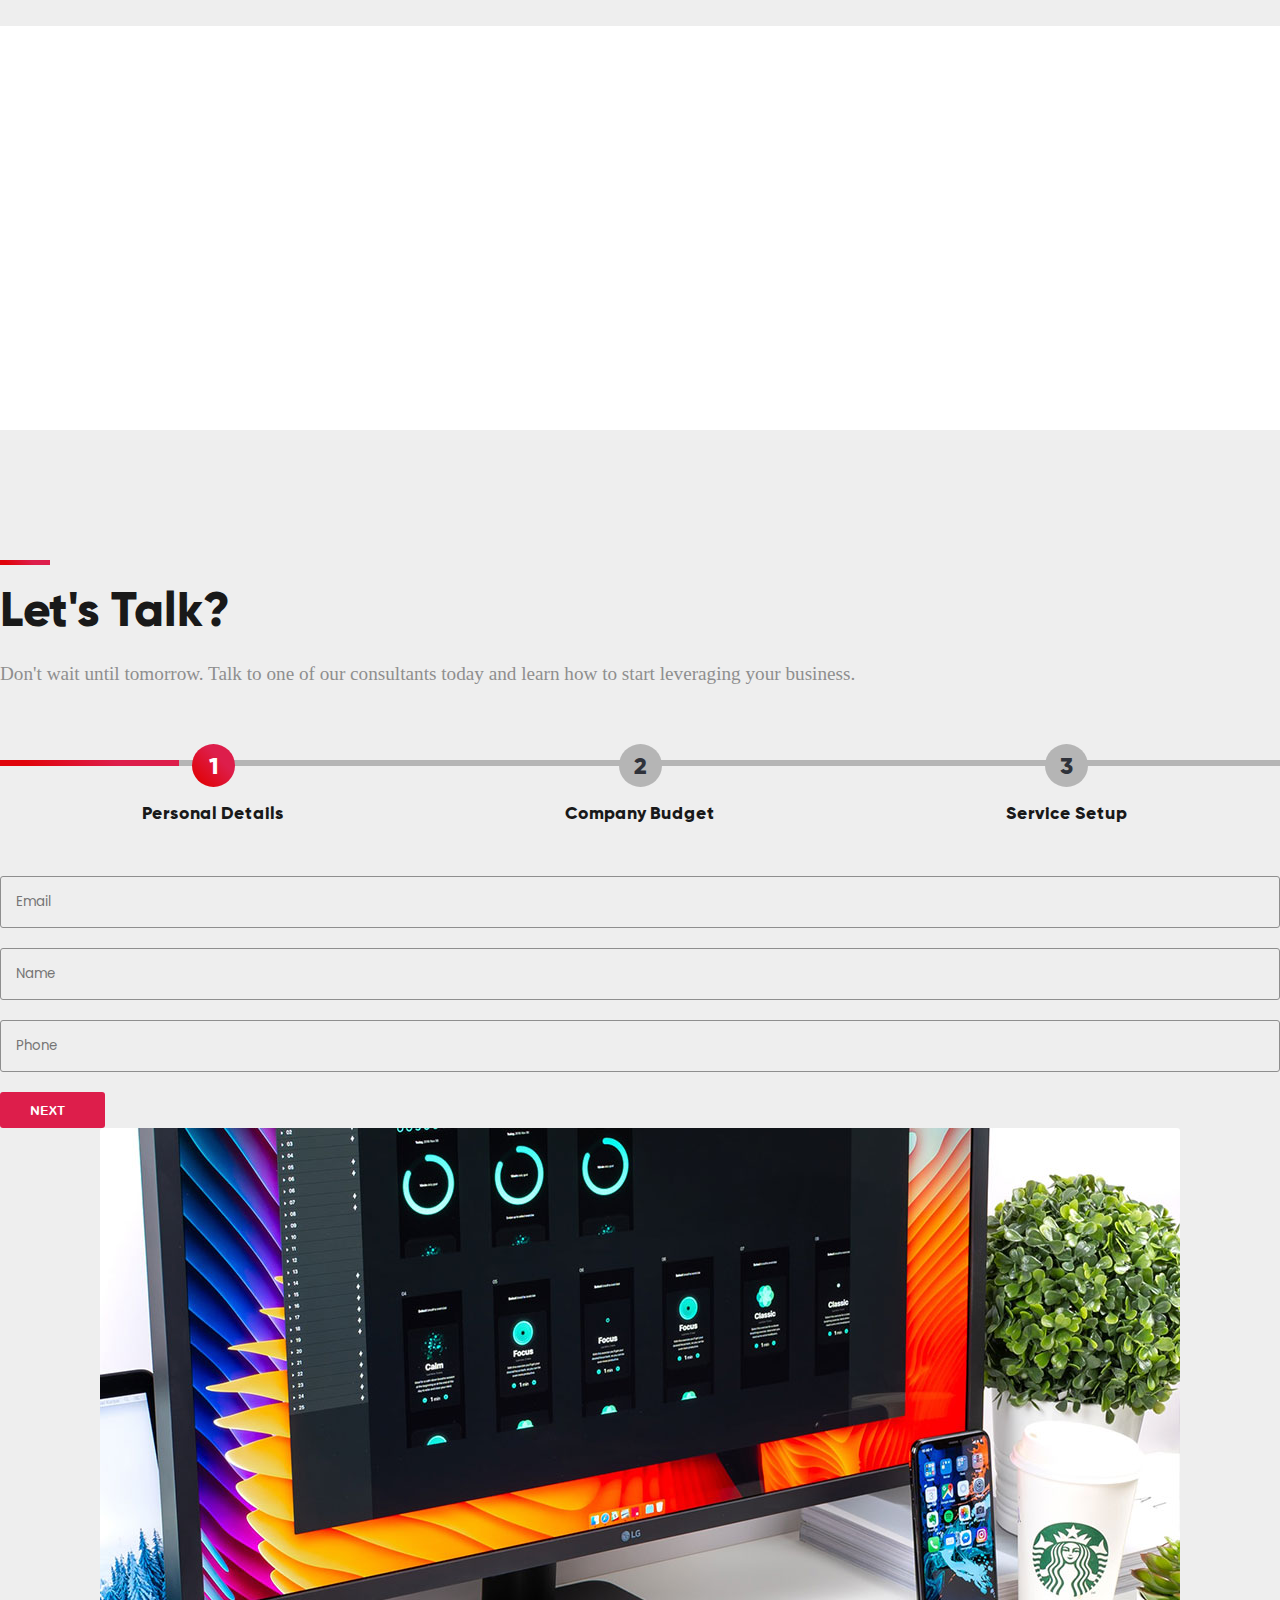
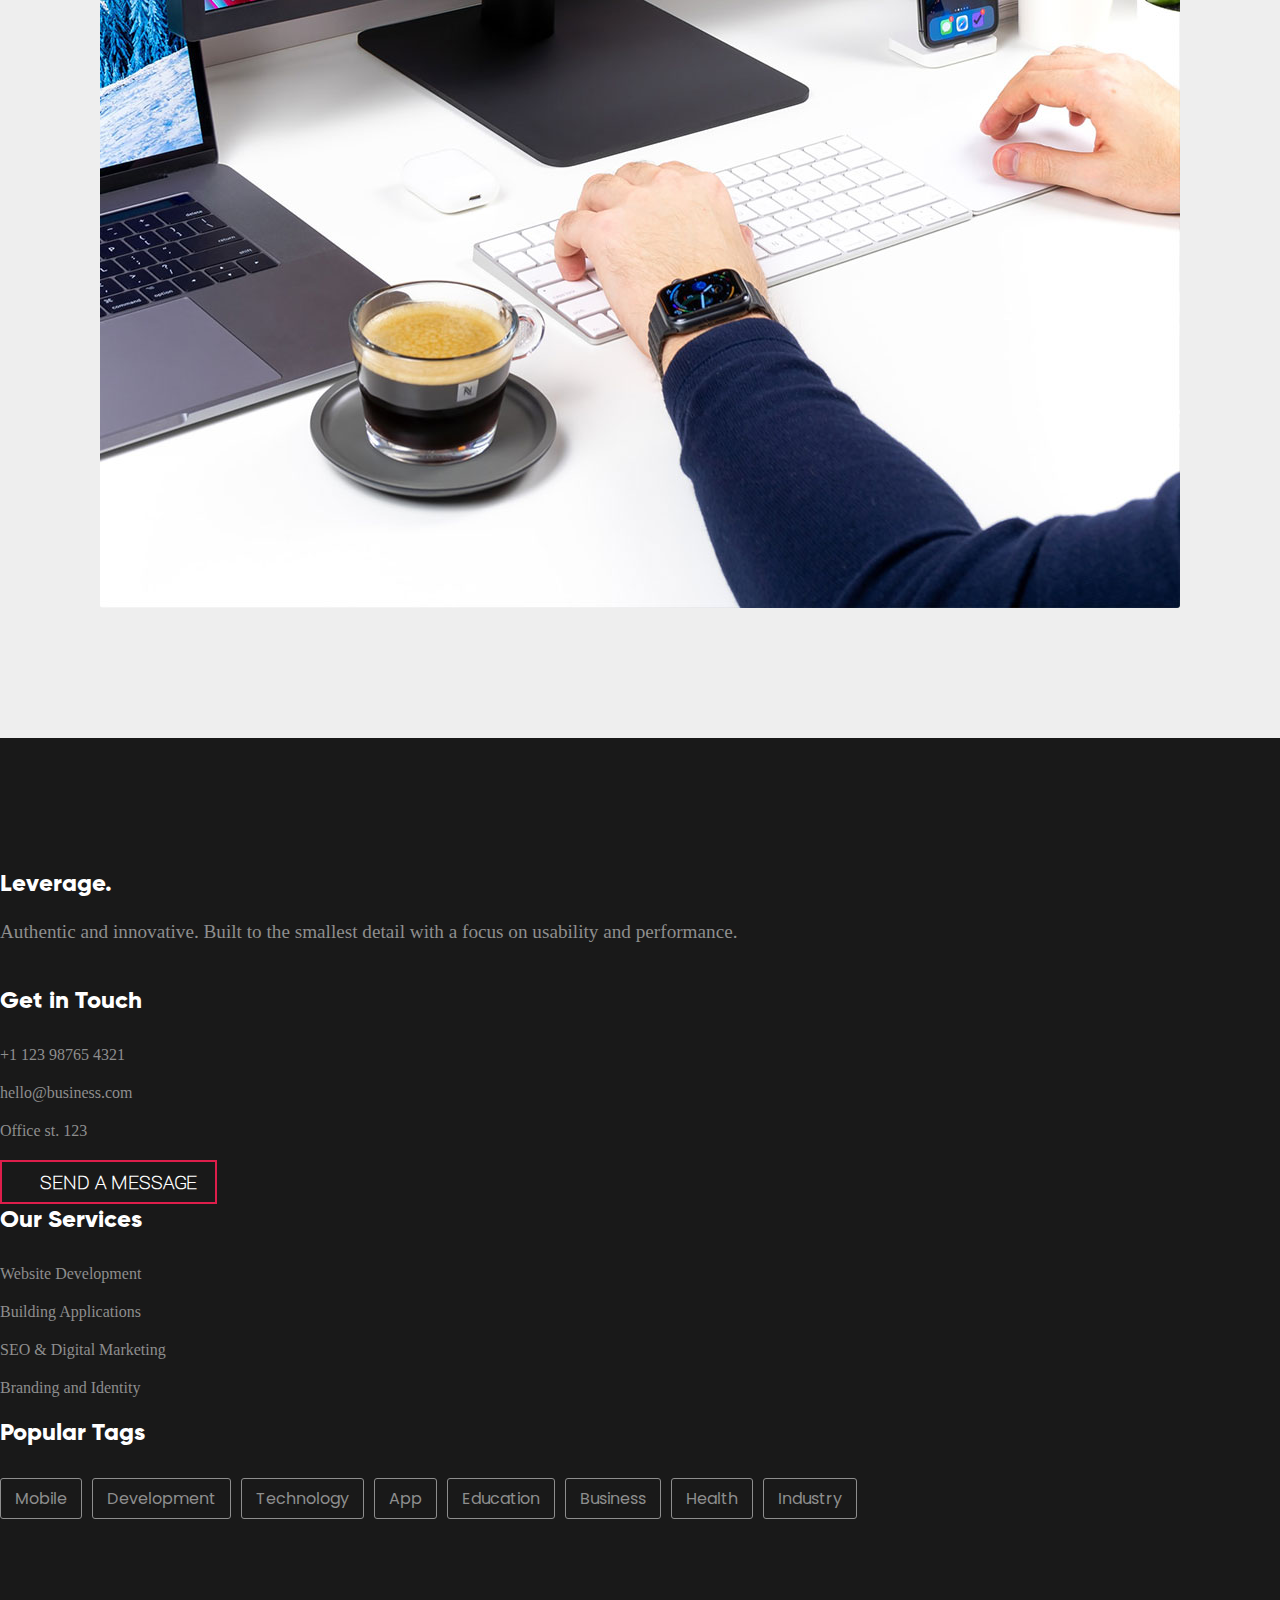
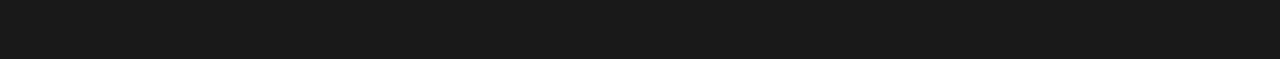
<file: contact.html>
<!DOCTYPE html>
<html lang="en">
<head>
    <meta charset="UTF-8">
    <meta name="viewport" content="width=device-width, initial-scale=1.0">
    <title>Leverage - Your next level of website building</title>
    <link href="https://cdn.jsdelivr.net/npm/bootstrap@5.3.1/dist/css/bootstrap.min.css" rel="stylesheet" integrity="sha384-4bw+/aepP/YC94hEpVNVgiZdgIC5+VKNBQNGCHeKRQN+PtmoHDEXuppvnDJzQIu9" crossorigin="anonymous">
    <link href="css/contact.css" rel="stylesheet" type="text/css">

    <!-- Googlis fontebi -->

    <link rel="preconnect" href="https://fonts.googleapis.com">
    <link rel="preconnect" href="https://fonts.gstatic.com" crossorigin>
    <link href="https://fonts.googleapis.com/css2?family=Poppins:wght@600&display=swap" rel="stylesheet">
    <link rel="stylesheet" href="https://cdnjs.cloudflare.com/ajax/libs/font-awesome/6.4.0/css/all.min.css" integrity="sha512-iecdLmaskl7CVkqkXNQ/ZH/XLlvWZOJyj7Yy7tcenmpD1ypASozpmT/E0iPtmFIB46ZmdtAc9eNBvH0H/ZpiBw==" crossorigin="anonymous" referrerpolicy="no-referrer" />
    <link rel="preconnect" href="https://fonts.googleapis.com">
    <link rel="preconnect" href="https://fonts.gstatic.com" crossorigin>
    <link href="https://fonts.googleapis.com/css2?family=Poppins:wght@300;600&display=swap" rel="stylesheet">
</head>
<body>
    <header>
        <div class="container">
        <nav class="navbar navbar-expand-lg" data-bs-theme="dark">
            <div class="container-fluid header">
              <a class="navbar-brand" href="index.html">Leverage</a>
              <button class="navbar-toggler" type="button" data-bs-toggle="collapse" data-bs-target="#navbarNavAltMarkup" aria-controls="navbarNavAltMarkup" aria-expanded="false" aria-label="Toggle navigation">
                <span class="navbar-toggler-icon"></span>
              </button>
              <div class="collapse navbar-collapse" id="navbarNavAltMarkup">
                <div class="navbar-nav">
                  <a class="nav-link active" aria-current="page" href="index.html">Home</a>
                  <div class="pages">
                  <a class="nav-link pags" href="#">Pages<i class="fa-solid fa-chevron-down"></i></a>
                  <div class="pag">
                    <a class="nav-link" href="services.html">Services</a>
                    <a class="nav-link" href="about.html">About</a>
                    <a class="nav-link" href="pricing.html">Pricing</a>
                    <a class="nav-link" href="#">Contact</a>
                  </div></div>
                  <a class="nav-link" href="blog.html">Blog</a>
                  <a class="nav-link" href="#">Extra</a>
                  <ul class="nav">
                    <li class="nav-item">
                        <a class="nav-link ic" href="#">
                            <i class="fa-solid fa-magnifying-glass"></i>
                        </a>
                    </li>
                    <li class="nav-item">
                        <a class="nav-link ic" href="#">
                            <i class="fa-brands fa-twitter"></i>
                        </a>
                    </li>
                    <li class="nav-item">
                        <a class="nav-link ic" href="#">
                            <i class="fa-brands fa-instagram"></i>
                        </a>
                    </li>
                </ul>
                <ul class="nav">
                    <li class="nav-item flex justify-content-center geel">
                        <a class="nav-item ic ic_2" href="#">
                            <div class="gel">
                                <i class="fa-solid fa-rocket"></i>BUY NOW
                            </div>
                        </a>
                    </li>
                </ul>
                </div>
              </div>
            <!-- aaa -->
            </div>
        </div>
        </nav> </div>
    </header>
    <section class="well">
        <div class="container">
            <h1>Contact Us</h1>
            <div class="redirection">
                <a class="link" href="main.html"><p>Home</p></a>
                <p class="inline-p">/</p>
                <a class="link" href="main.html"><p>Pages</p></a>
                <p class="inline-p">/</p>
                <p class="inline-p well-active">Contact Us</p>
            </div>
            <div class="vertical-line"></div>
        </div>
    </section>
    <section class="services">
        <div class="container">
            <div class="divider"></div>
            <h1>How Can We Help?</h1>
            <div class="flex">
                <div class=""><p>Talk to one of our consultants today and learn how to start leveraging your business.</p></div>
                <div class="vw_all"><a class="view_all" href="#"><i class="fa-regular fa-message"></i>GET IN TOUCH</a></div>
            </div>
            <div class="row">
                <div class="col-md-4">
                    <div class="flexy">
                    <div class="card-2">
                        <i class="fa-solid fa-phone"></i>
                        <h4>+1 123 98765 4321</h4>
                        <p>We answer by phone from Monday to Saturday from 10 am until 6 pm.</p>
                    </div>
                    <div class="card-back"></div></div>
                </div>
                <div class="col-md-4">
                    <div class="card-2">
                        <i class="fa-regular fa-envelope"></i>
                        <h4>hello@business.com</h4>
                        <p>We will respond to your email within 8 hours on business days.</p>
                    </div>
                </div>
                <div class="col-md-4">
                    <div class="flexy">
                        <div class="card-2">
                            <i class="fa-solid fa-location-dot"></i>
                            <h4>Office Street, 123</h4>
                            <p>Come visit us from Monday to Friday from 11 am to 4 pm.</p>
                        </div>
                        <div class="card_2nd"></div>
                    </div>
                </div>
            </div>
        </div>
    </section>
    <section class="map">
        <iframe src="https://www.google.com/maps/embed?pb=!1m18!1m12!1m3!1d5623.4646722508805!2d44.79665641399659!3d41.70052286456863!2m3!1f0!2f0!3f0!3m2!1i1024!2i768!4f13.1!3m3!1m2!1s0x40440ce7dcd396bd%3A0x74b270c0fafc3e22!2sShota%20Rustaveli%20Ave%2C%20T&#39;bilisi!5e0!3m2!1sen!2sge!4v1694501478742!5m2!1sen!2sge" style="border:0;" allowfullscreen="" loading="lazy" referrerpolicy="no-referrer-when-downgrade"></iframe>
    </section>
    <section class="talk">
        <div class="container">
            <div class="row">
                <div class="col-md-6">
                    <div class="divider"></div>
                    <h1>Let's Talk?</h1>
                    <p>Don't wait until tomorrow. Talk to one of our consultants today and learn how to start leveraging your business.</p>
                    <div class="bar">
                        <div class="fill"></div>
                        <div class="flex">
                        <div class="curcl">
                            <div class="circle"><h4 id="white">1</h4></div>
                            <h6>Personal Details</h6>
                        </div>
                        <div class="curcl" id="second">
                            <div class="circle other"><h4>2</h4></div>
                            <h6>Company Budget</h6>
                        </div>
                        <div class="curcl" id="third">
                            <div class="circle other"><h4>3</h4></div>
                            <h6>Service Setup</h6>
                        </div>
                        </div>
                    </div>
                    <form>
                        <input class="form_input" type="email" placeholder="Email">
                        <input class="form_input" type="text" placeholder="Name">
                        <input class="form_input" type="text" placeholder="Phone">
                        <button>NEXT<i class="fa-regular fa-circle-right"></i></button>
                    </form>
                </div>
                <div class="col-md-6 pad">
                    <img src="images/about-8.jpg">
                </div>
            </div>
        </div>
    </section>
    <footer>
        <div class="container">
            <div class="row">
                <div class="col-md-3">
                    <h2>Leverage.</h2>
                    <p>Authentic and innovative.
                        Built to the smallest detail
                        with a focus on usability
                        and performance.
                    </p>
                    <ul class="list-inline">
                        <li><a href="#"><i class="fa-brands fa-instagram"></i></a></li>
                        <li><a href="#"><i class="fa-brands fa-facebook-f"></i></a></li>
                        <li><a href="#"><i class="fa-brands fa-linkedin-in"></i></a></li>
                        <li><a href="#"><i class="fa-brands fa-twitter"></i></a></li>
                    </ul>
                </div>
                <div class="col-md-3">
                    <h4>Get in Touch</h4>
                    <ul class="info" style="list-style: none;">
                        <li><a href="#" class="hvr"><i class="fa-solid fa-mobile"></i> +1 123 98765 4321</a></li>
                        <li><a href="#" class="hvr"><i class="fa-regular fa-envelope"></i> hello@business.com</a></li>
                        <li><a href="#" class="hvr"><i class="fa-solid fa-location-dot"></i> Office st. 123</a></li>
                    </ul>
                    <a class="nav-item ic ic_2 ic_4" href="#">
                        <div class="gel geol">
                            <i class="fa-regular fa-message"></i>SEND A MESSAGE
                        </div>
                    </a>
                </div>
                <div class="col-md-3">
                    <h4>Our Services</h4>
                    <ul class="info" style="list-style: none;">
                        <li><a href="#" class="hvr">Website Development</a></li>
                        <li><a href="#" class="hvr">Building Applications</a></li>
                        <li><a href="#" class="hvr">SEO & Digital Marketing</a></li>
                        <li><a href="#" class="hvr">Branding and Identity</a></li>
                    </ul>
                </div>
                <div class="col-md-3">
                    <h4>Popular Tags</h4>
                    <div class="tags">
                        <a class="tag" href="#">Mobile</a>
                        <a class="tag" href="#">Development</a>
                        <a class="tag" href="#">Technology</a>
                        <a class="tag" href="#">App</a>
                        <a class="tag" href="#">Education</a>
                        <a class="tag" href="#">Business</a>
                        <a class="tag" href="#">Health</a>
                        <a class="tag" href="#">Industry</a>
                    </div>
                </div>
            </div>
        </div>
    </footer>

    <script src="https://cdn.jsdelivr.net/npm/bootstrap@5.3.1/dist/js/bootstrap.bundle.min.js" integrity="sha384-HwwvtgBNo3bZJJLYd8oVXjrBZt8cqVSpeBNS5n7C8IVInixGAoxmnlMuBnhbgrkm" crossorigin="anonymous"></script>

</body>
</html>
</file>
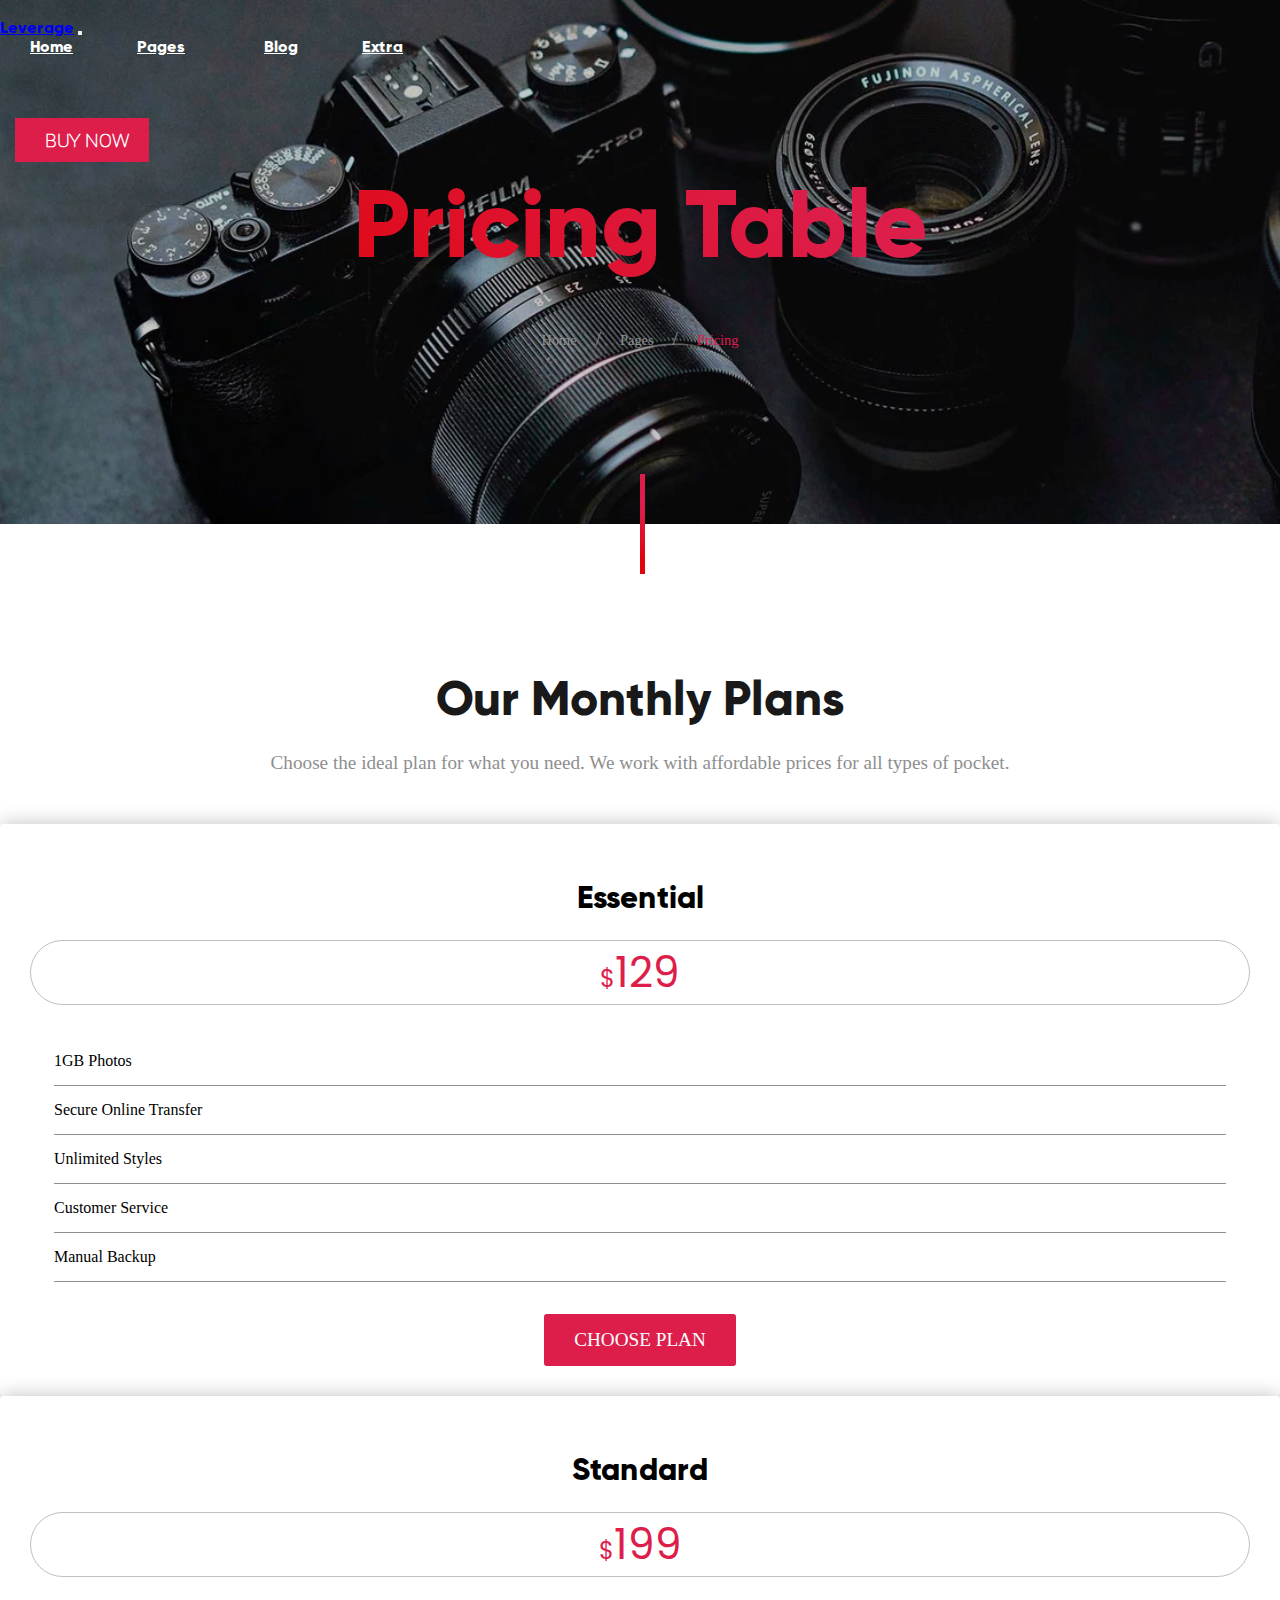
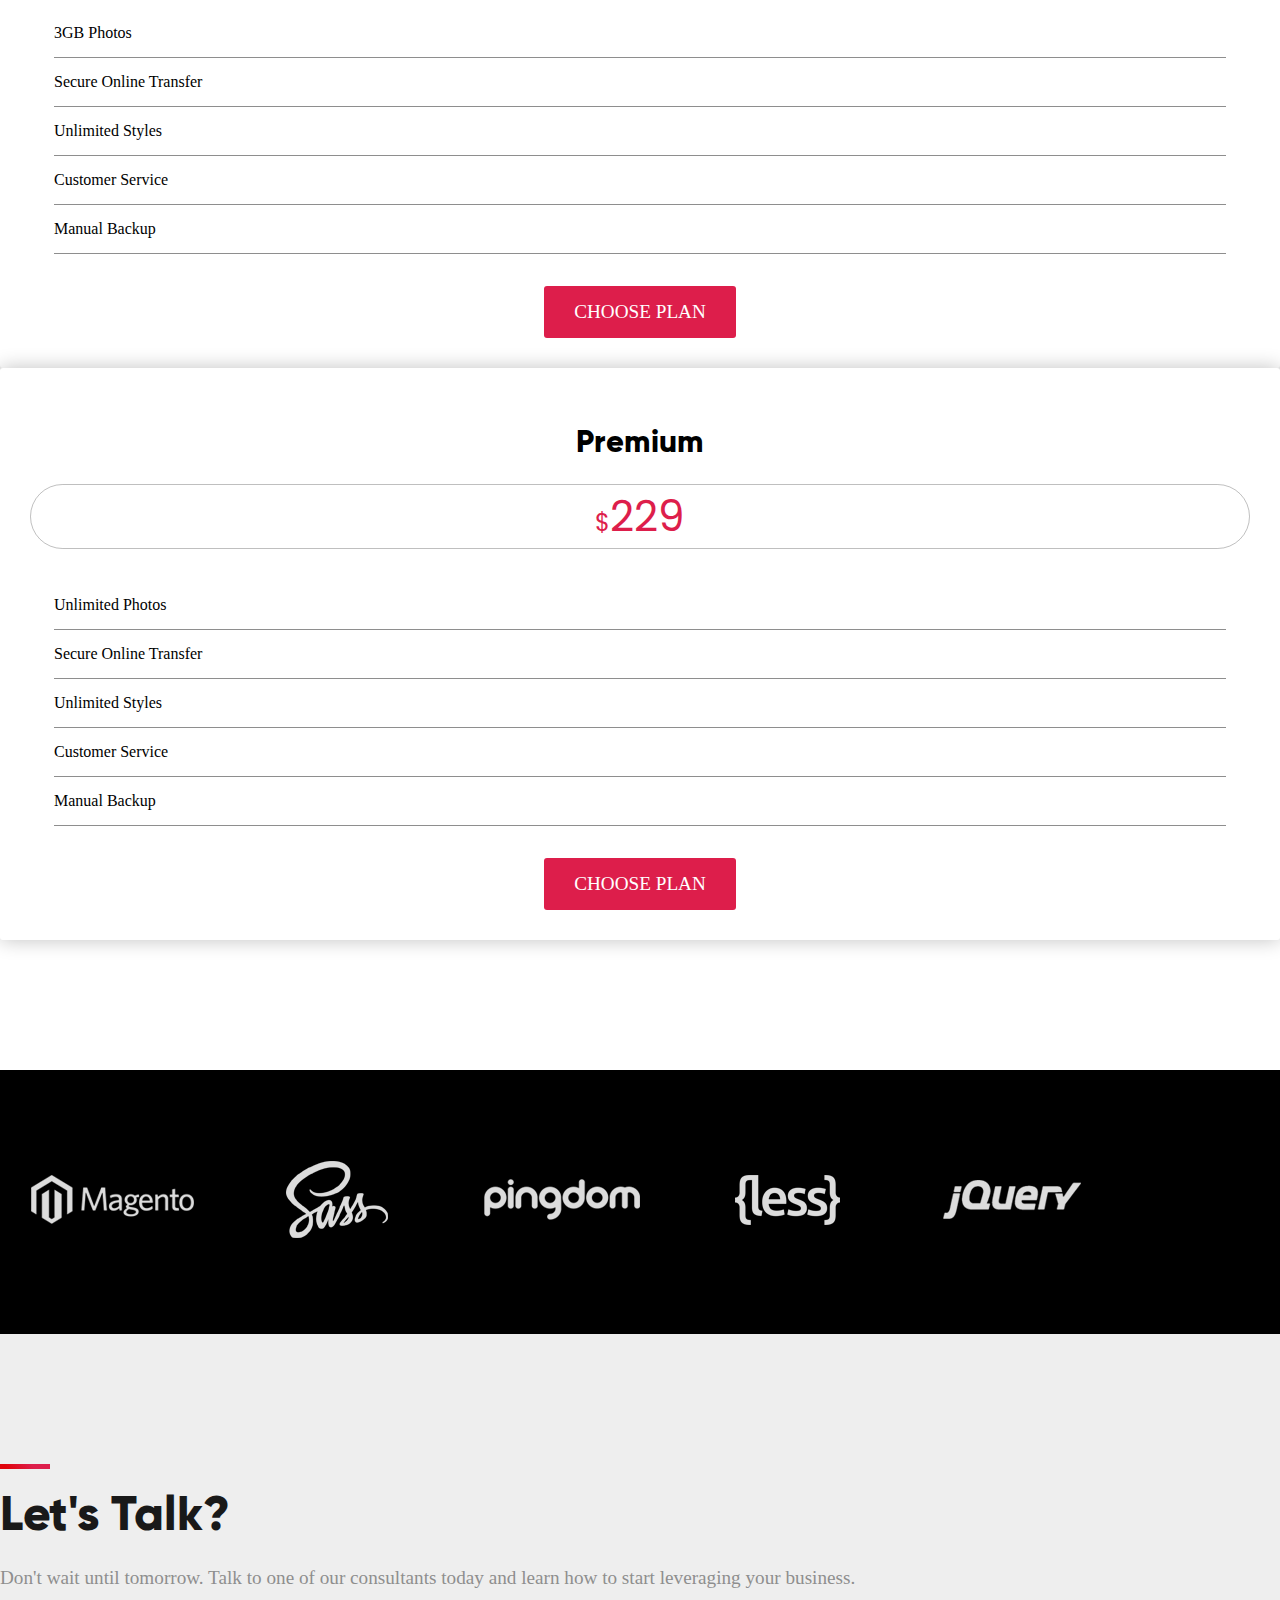
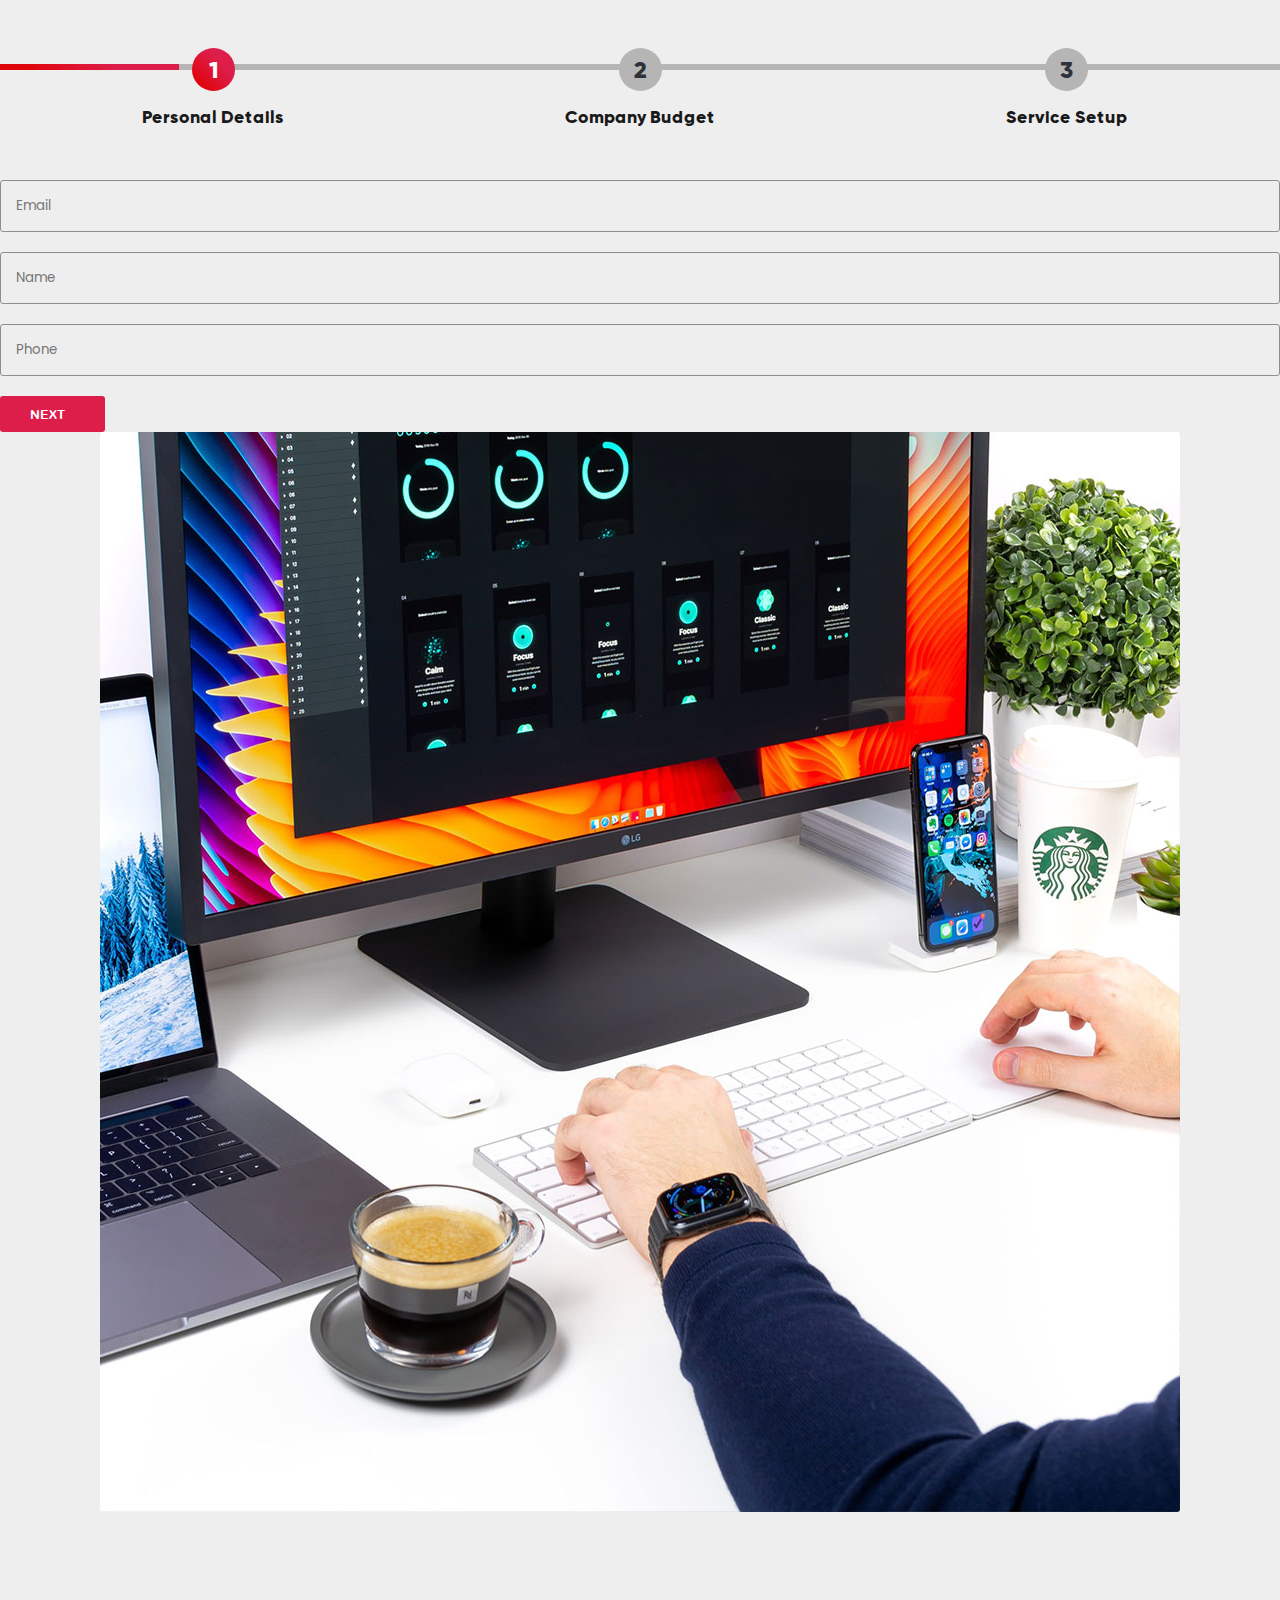
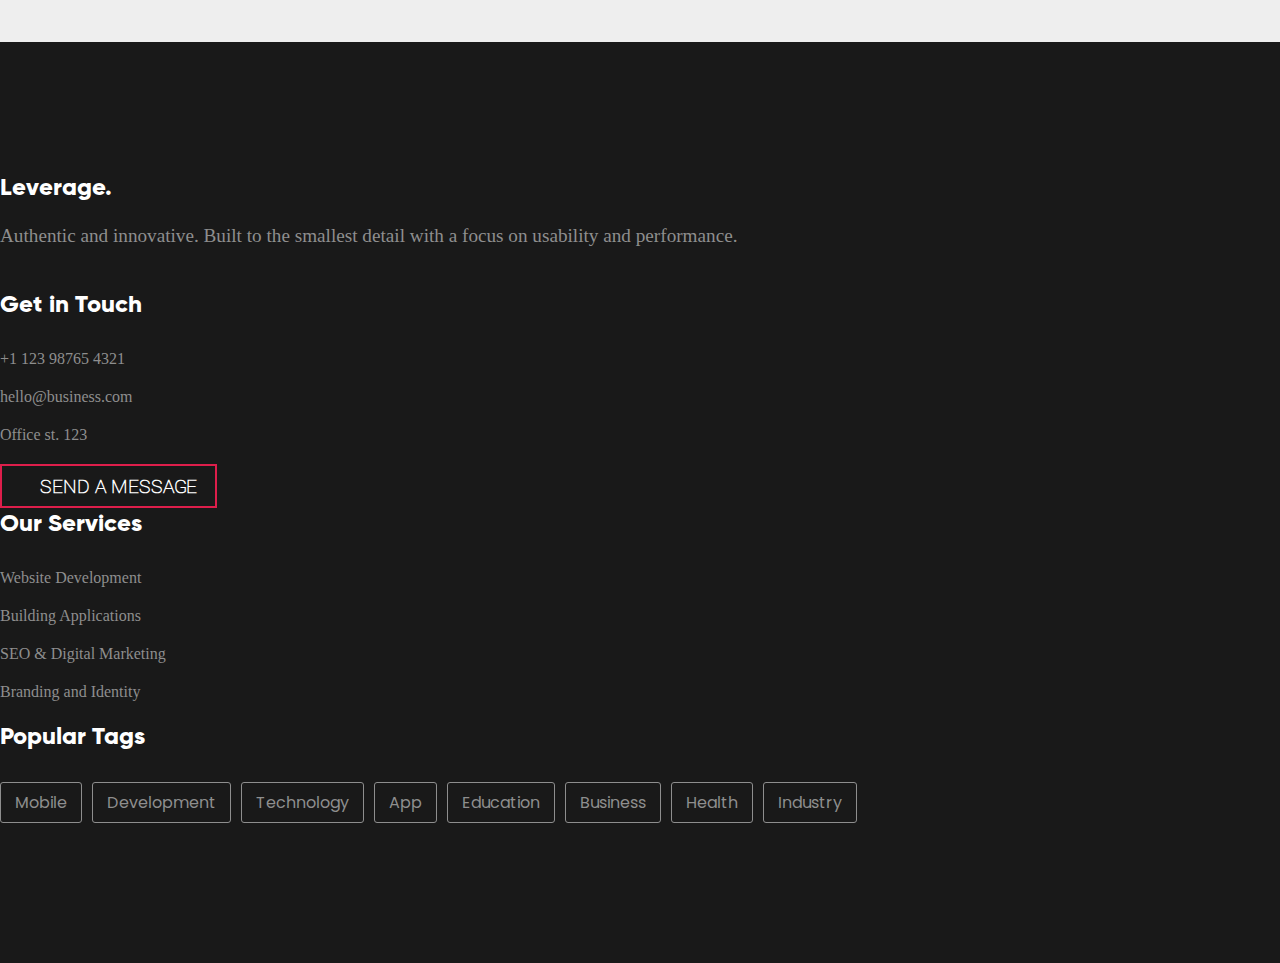
<file: pricing.html>
<!DOCTYPE html>
<html lang="en">
<head>
    <meta charset="UTF-8">
    <meta name="viewport" content="width=device-width, initial-scale=1.0">
    <title>Leverage - Your next level of website building</title>
    <link href="https://cdn.jsdelivr.net/npm/bootstrap@5.3.1/dist/css/bootstrap.min.css" rel="stylesheet" integrity="sha384-4bw+/aepP/YC94hEpVNVgiZdgIC5+VKNBQNGCHeKRQN+PtmoHDEXuppvnDJzQIu9" crossorigin="anonymous">
    <link href="css/services.css" rel="stylesheet" type="text/css">

    <!-- Googlis fontebi -->

    <link rel="preconnect" href="https://fonts.googleapis.com">
    <link rel="preconnect" href="https://fonts.gstatic.com" crossorigin>
    <link href="https://fonts.googleapis.com/css2?family=Poppins:wght@600&display=swap" rel="stylesheet">
    <link rel="stylesheet" href="https://cdnjs.cloudflare.com/ajax/libs/font-awesome/6.4.0/css/all.min.css" integrity="sha512-iecdLmaskl7CVkqkXNQ/ZH/XLlvWZOJyj7Yy7tcenmpD1ypASozpmT/E0iPtmFIB46ZmdtAc9eNBvH0H/ZpiBw==" crossorigin="anonymous" referrerpolicy="no-referrer" />
    <link rel="preconnect" href="https://fonts.googleapis.com">
    <link rel="preconnect" href="https://fonts.gstatic.com" crossorigin>
    <link href="https://fonts.googleapis.com/css2?family=Poppins:wght@300;600&display=swap" rel="stylesheet">
</head>
<body>
    <header>
        <div class="container">
        <nav class="navbar navbar-expand-lg" data-bs-theme="dark">
            <div class="container-fluid header">
              <a class="navbar-brand" href="index.html">Leverage</a>
              <button class="navbar-toggler" type="button" data-bs-toggle="collapse" data-bs-target="#navbarNavAltMarkup" aria-controls="navbarNavAltMarkup" aria-expanded="false" aria-label="Toggle navigation">
                <span class="navbar-toggler-icon"></span>
              </button>
              <div class="collapse navbar-collapse" id="navbarNavAltMarkup">
                <div class="navbar-nav">
                  <a class="nav-link active" aria-current="page" href="index.html">Home</a>
                  <div class="pages">
                  <a class="nav-link pags" href="#">Pages<i class="fa-solid fa-chevron-down"></i></a>
                  <div class="pag">
                    <a class="nav-link" href="services.html">Services</a>
                    <a class="nav-link" href="about.html">About</a>
                    <a class="nav-link" href="#">Pricing</a>
                    <a class="nav-link" href="contact.html">Contact</a>
                  </div></div>
                  <a class="nav-link" href="blog.html">Blog</a>
                  <a class="nav-link" href="#">Extra</a>
                  <ul class="nav">
                    <li class="nav-item">
                        <a class="nav-link ic" href="#">
                            <i class="fa-solid fa-magnifying-glass"></i>
                        </a>
                    </li>
                    <li class="nav-item">
                        <a class="nav-link ic" href="#">
                            <i class="fa-brands fa-twitter"></i>
                        </a>
                    </li>
                    <li class="nav-item">
                        <a class="nav-link ic" href="#">
                            <i class="fa-brands fa-instagram"></i>
                        </a>
                    </li>
                </ul>
                <ul class="nav">
                    <li class="nav-item flex justify-content-center geel">
                        <a class="nav-item ic ic_2" href="#">
                            <div class="gel">
                                <i class="fa-solid fa-rocket"></i>BUY NOW
                            </div>
                        </a>
                    </li>
                </ul>
                </div>
              </div>
            <!-- aaa -->
            </div>
        </div>
        </nav> </div>
    </header>
    <section class="well">
        <div class="container">
            <h1>Pricing Table</h1>
            <div class="redirection">
                <a class="link" href="main.html"><p>Home</p></a>
                <p class="inline-p">/</p>
                <a class="link" href="main.html"><p>Pages</p></a>
                <p class="inline-p">/</p>
                <p class="inline-p well-active">Pricing</p>
            </div>
            <div class="vertical-line"></div>
        </div>
    </section>
    <section class="pricing">
        <div class="container">
            <h1>Our Monthly Plans</h1>
            <p>Choose the ideal plan for what you need. We work with affordable prices for all types of pocket.</p>
            <div class="row">
                <div class="col-md-4">
                    <div class="card-3">
                        <i class="fa-solid fa-bag-shopping icon"></i>
                        <h5>Essential</h5>
                        <div class="price">
                            <span class="dollar">$</span>129
                        </div>
                        <ul class="liststuff">
                            <li class="flex">
                                <span>1GB Photos</span>
                                <i class="fa-regular fa-circle-check"></i>
                            </li>
                            <li class="flex">
                                <span>Secure Online Transfer</span>
                                <i class="fa-regular fa-circle-check"></i>
                            </li>
                            <li class="flex">
                                <span>Unlimited Styles</span>
                                <i class="fa-regular fa-circle-check"></i>
                            </li>
                            <li class="flex">
                                <span>Customer Service</span>
                                <i class="fa-regular fa-circle-check"></i>
                            </li>
                            <li class="flex">
                                <span>Manual Backup</span>
                                <i class="fa-regular fa-circle-check"></i>
                            </li>
                        </ul>
                        <a class="plan-btn" href="#"><i class="fa-regular fa-circle-right"></i> CHOOSE PLAN</a> 
                    </div>
                </div>
                <div class="col-md-4">
                    <div class="card-3">
                        <i class="fa-solid fa-fire icon"></i>
                        <h5>Standard</h5>
                        <div class="price">
                            <span class="dollar">$</span>199
                        </div>
                        <ul class="liststuff">
                            <li class="flex">
                                <span>3GB Photos</span>
                                <i class="fa-regular fa-circle-check"></i>
                            </li>
                            <li class="flex">
                                <span>Secure Online Transfer</span>
                                <i class="fa-regular fa-circle-check"></i>
                            </li>
                            <li class="flex">
                                <span>Unlimited Styles</span>
                                <i class="fa-regular fa-circle-check"></i>
                            </li>
                            <li class="flex">
                                <span>Customer Service</span>
                                <i class="fa-regular fa-circle-check"></i>
                            </li>
                            <li class="flex">
                                <span>Manual Backup</span>
                                <i class="fa-regular fa-circle-check"></i>
                            </li>
                        </ul>
                        <a class="plan-btn" href="#"><i class="fa-regular fa-circle-right"></i> CHOOSE PLAN</a> 
                    </div>
                </div>
                <div class="col-md-4">
                    <div class="card-3">
                        <i class="fa-regular fa-gem icon"></i>
                        <h5>Premium</h5>
                        <div class="price">
                            <span class="dollar">$</span>229
                        </div>
                        <ul class="liststuff">
                            <li class="flex">
                                <span>Unlimited Photos</span>
                                <i class="fa-regular fa-circle-check"></i>
                            </li>
                            <li class="flex">
                                <span>Secure Online Transfer</span>
                                <i class="fa-regular fa-circle-check"></i>
                            </li>
                            <li class="flex">
                                <span>Unlimited Styles</span>
                                <i class="fa-regular fa-circle-check"></i>
                            </li>
                            <li class="flex">
                                <span>Customer Service</span>
                                <i class="fa-regular fa-circle-check"></i>
                            </li>
                            <li class="flex">
                                <span>Manual Backup</span>
                                <i class="fa-regular fa-circle-check"></i>
                            </li>
                        </ul>
                        <a class="plan-btn" href="#"><i class="fa-regular fa-circle-right"></i> CHOOSE PLAN</a> 
                    </div>
                </div>
            </div>
        </div>
    </section>
    <section class="companies">
        <div class="container">
            <div class="flex">
                <div class="img-co">
                    <img src="images/logo-4.webp">
                </div>
                <div class="img-co">
                    <img src="images/logo-5.webp">
                </div>
                <div class="img-co">
                    <img src="images/logo-6.webp">
                </div>
                <div class="img-co">
                    <img src="images/logo-7.webp">
                </div>
                <div class="img-co">
                    <img src="images/logo-8.webp">
                </div>
            </div>
        </div>
    </section>
    <section class="talk">
        <div class="container">
            <div class="row">
                <div class="col-md-6">
                    <div class="divider"></div>
                    <h1>Let's Talk?</h1>
                    <p>Don't wait until tomorrow. Talk to one of our consultants today and learn how to start leveraging your business.</p>
                    <div class="bar">
                        <div class="fill"></div>
                        <div class="flex">
                        <div class="curcl">
                            <div class="circle"><h4 id="white">1</h4></div>
                            <h6>Personal Details</h6>
                        </div>
                        <div class="curcl" id="second">
                            <div class="circle other"><h4>2</h4></div>
                            <h6>Company Budget</h6>
                        </div>
                        <div class="curcl" id="third">
                            <div class="circle other"><h4>3</h4></div>
                            <h6>Service Setup</h6>
                        </div>
                        </div>
                    </div>
                    <form>
                        <input class="form_input" type="email" placeholder="Email">
                        <input class="form_input" type="text" placeholder="Name">
                        <input class="form_input" type="text" placeholder="Phone">
                        <button>NEXT<i class="fa-regular fa-circle-right"></i></button>
                    </form>
                </div>
                <div class="col-md-6 pad">
                    <img src="images/about-8.jpg">
                </div>
            </div>
        </div>
    </section>
    <footer>
        <div class="container">
            <div class="row">
                <div class="col-md-3">
                    <h2>Leverage.</h2>
                    <p>Authentic and innovative.
                        Built to the smallest detail
                        with a focus on usability
                        and performance.
                    </p>
                    <ul class="list-inline">
                        <li><a href="#"><i class="fa-brands fa-instagram"></i></a></li>
                        <li><a href="#"><i class="fa-brands fa-facebook-f"></i></a></li>
                        <li><a href="#"><i class="fa-brands fa-linkedin-in"></i></a></li>
                        <li><a href="#"><i class="fa-brands fa-twitter"></i></a></li>
                    </ul>
                </div>
                <div class="col-md-3">
                    <h4>Get in Touch</h4>
                    <ul class="info" style="list-style: none;">
                        <li><a href="#" class="hvr"><i class="fa-solid fa-mobile"></i> +1 123 98765 4321</a></li>
                        <li><a href="#" class="hvr"><i class="fa-regular fa-envelope"></i> hello@business.com</a></li>
                        <li><a href="#" class="hvr"><i class="fa-solid fa-location-dot"></i> Office st. 123</a></li>
                    </ul>
                    <a class="nav-item ic ic_2 ic_4" href="#">
                        <div class="gel geol">
                            <i class="fa-regular fa-message"></i>SEND A MESSAGE
                        </div>
                    </a>
                </div>
                <div class="col-md-3">
                    <h4>Our Services</h4>
                    <ul class="info" style="list-style: none;">
                        <li><a href="#" class="hvr">Website Development</a></li>
                        <li><a href="#" class="hvr">Building Applications</a></li>
                        <li><a href="#" class="hvr">SEO & Digital Marketing</a></li>
                        <li><a href="#" class="hvr">Branding and Identity</a></li>
                    </ul>
                </div>
                <div class="col-md-3">
                    <h4>Popular Tags</h4>
                    <div class="tags">
                        <a class="tag" href="#">Mobile</a>
                        <a class="tag" href="#">Development</a>
                        <a class="tag" href="#">Technology</a>
                        <a class="tag" href="#">App</a>
                        <a class="tag" href="#">Education</a>
                        <a class="tag" href="#">Business</a>
                        <a class="tag" href="#">Health</a>
                        <a class="tag" href="#">Industry</a>
                    </div>
                </div>
            </div>
        </div>
    </footer>

    <script src="https://cdn.jsdelivr.net/npm/bootstrap@5.3.1/dist/js/bootstrap.bundle.min.js" integrity="sha384-HwwvtgBNo3bZJJLYd8oVXjrBZt8cqVSpeBNS5n7C8IVInixGAoxmnlMuBnhbgrkm" crossorigin="anonymous"></script>
</body>
</html>
</file>
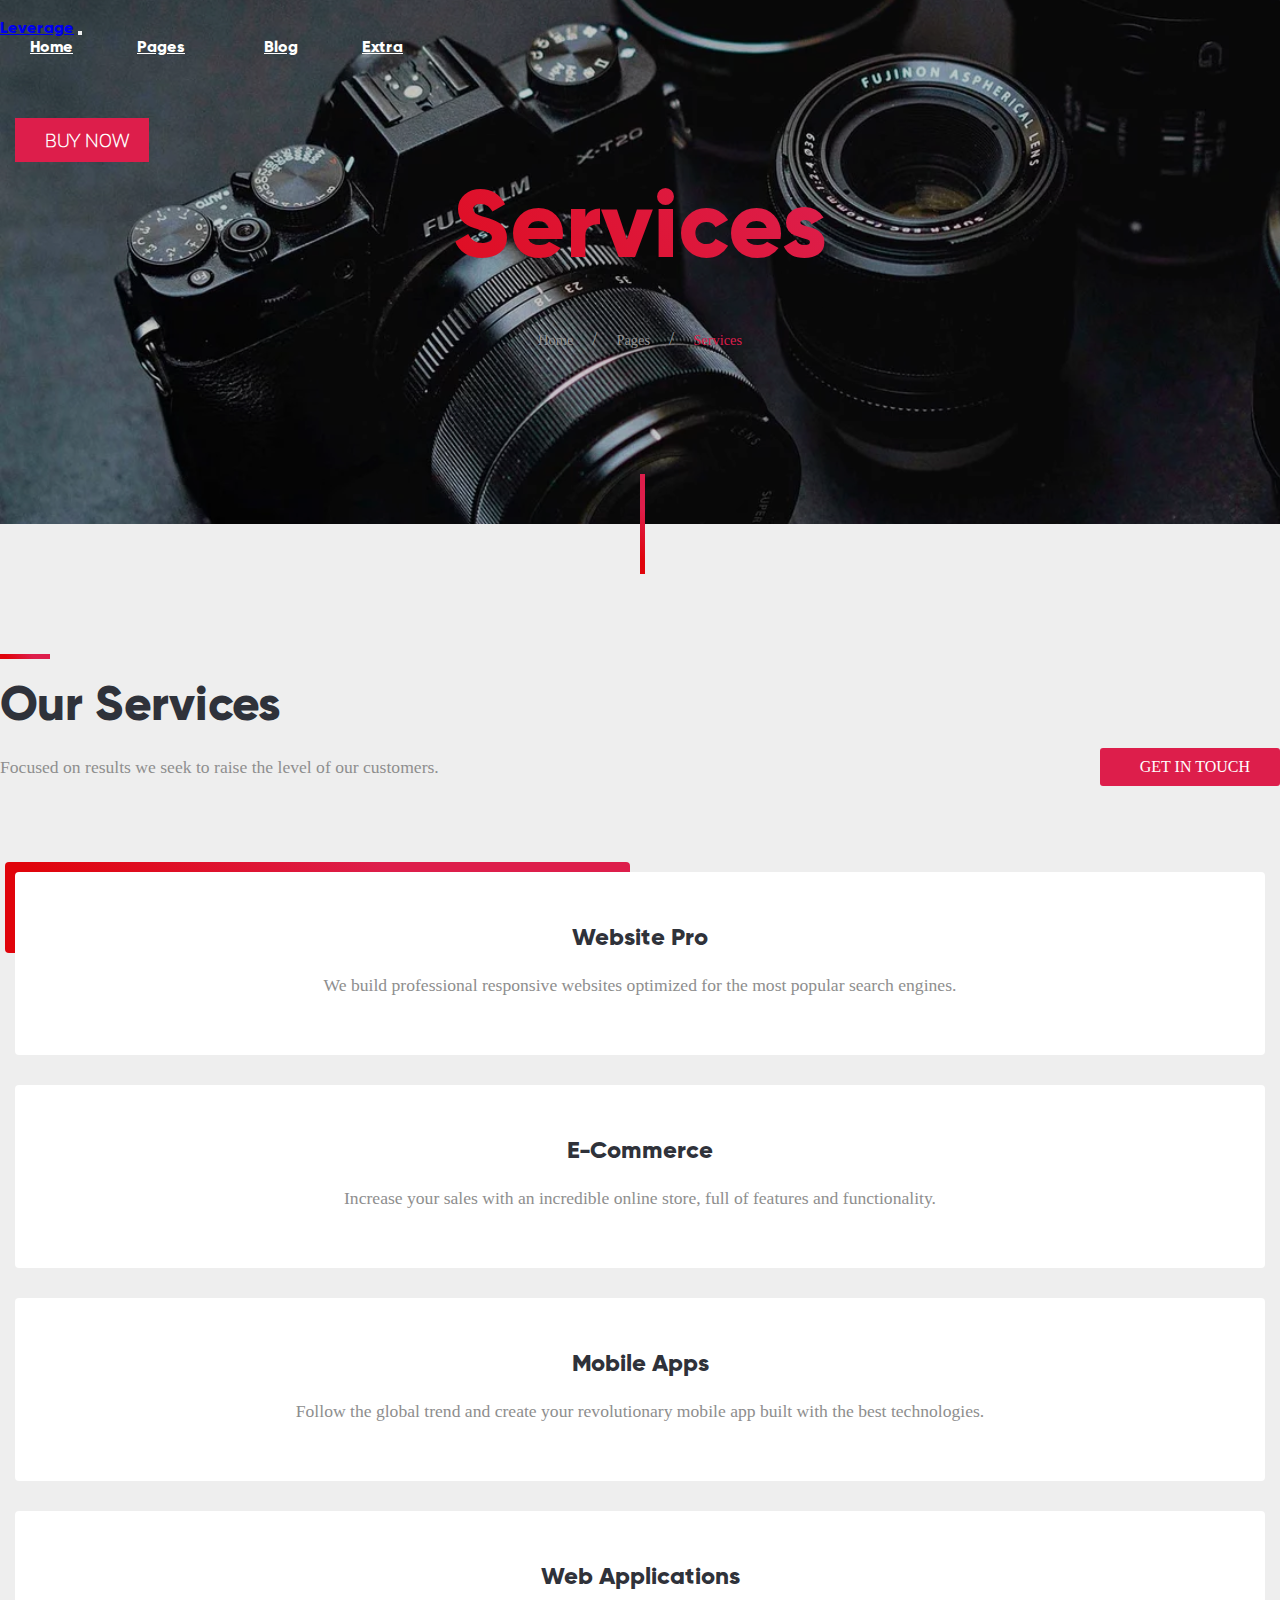
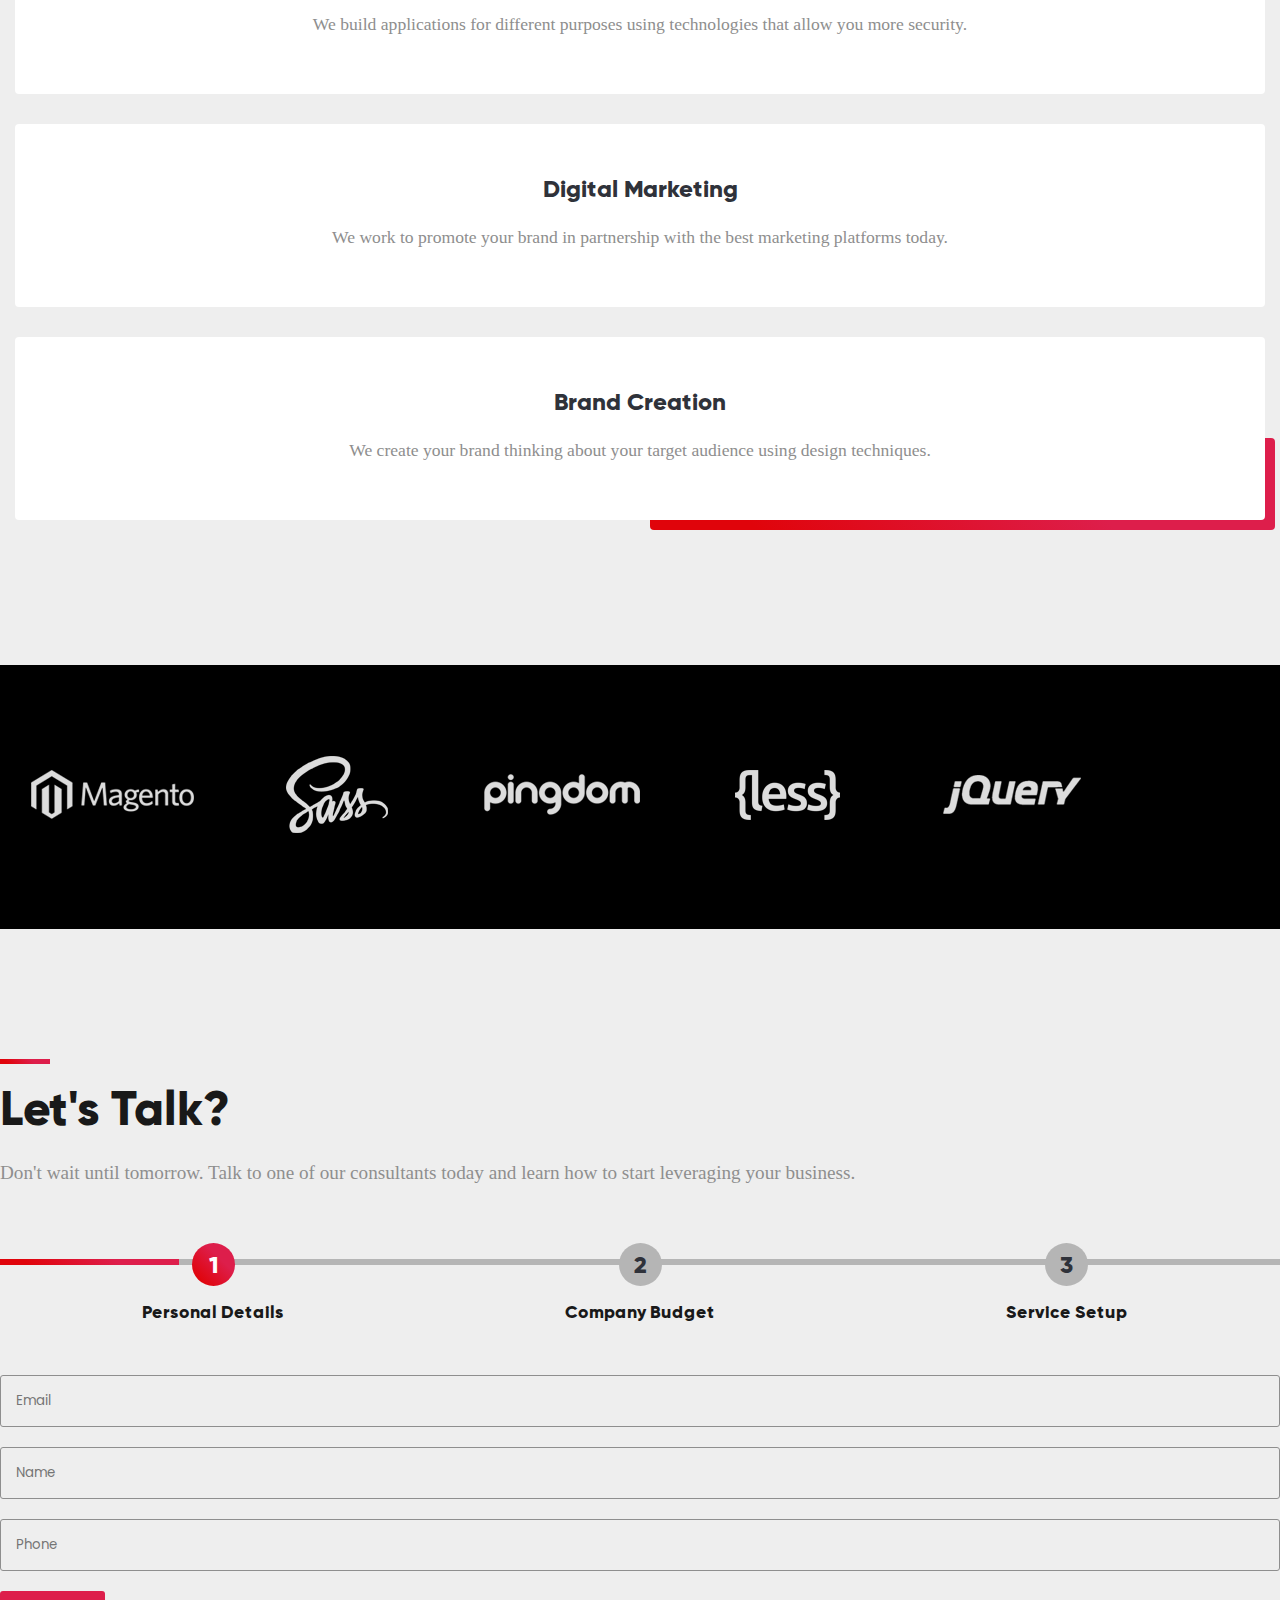
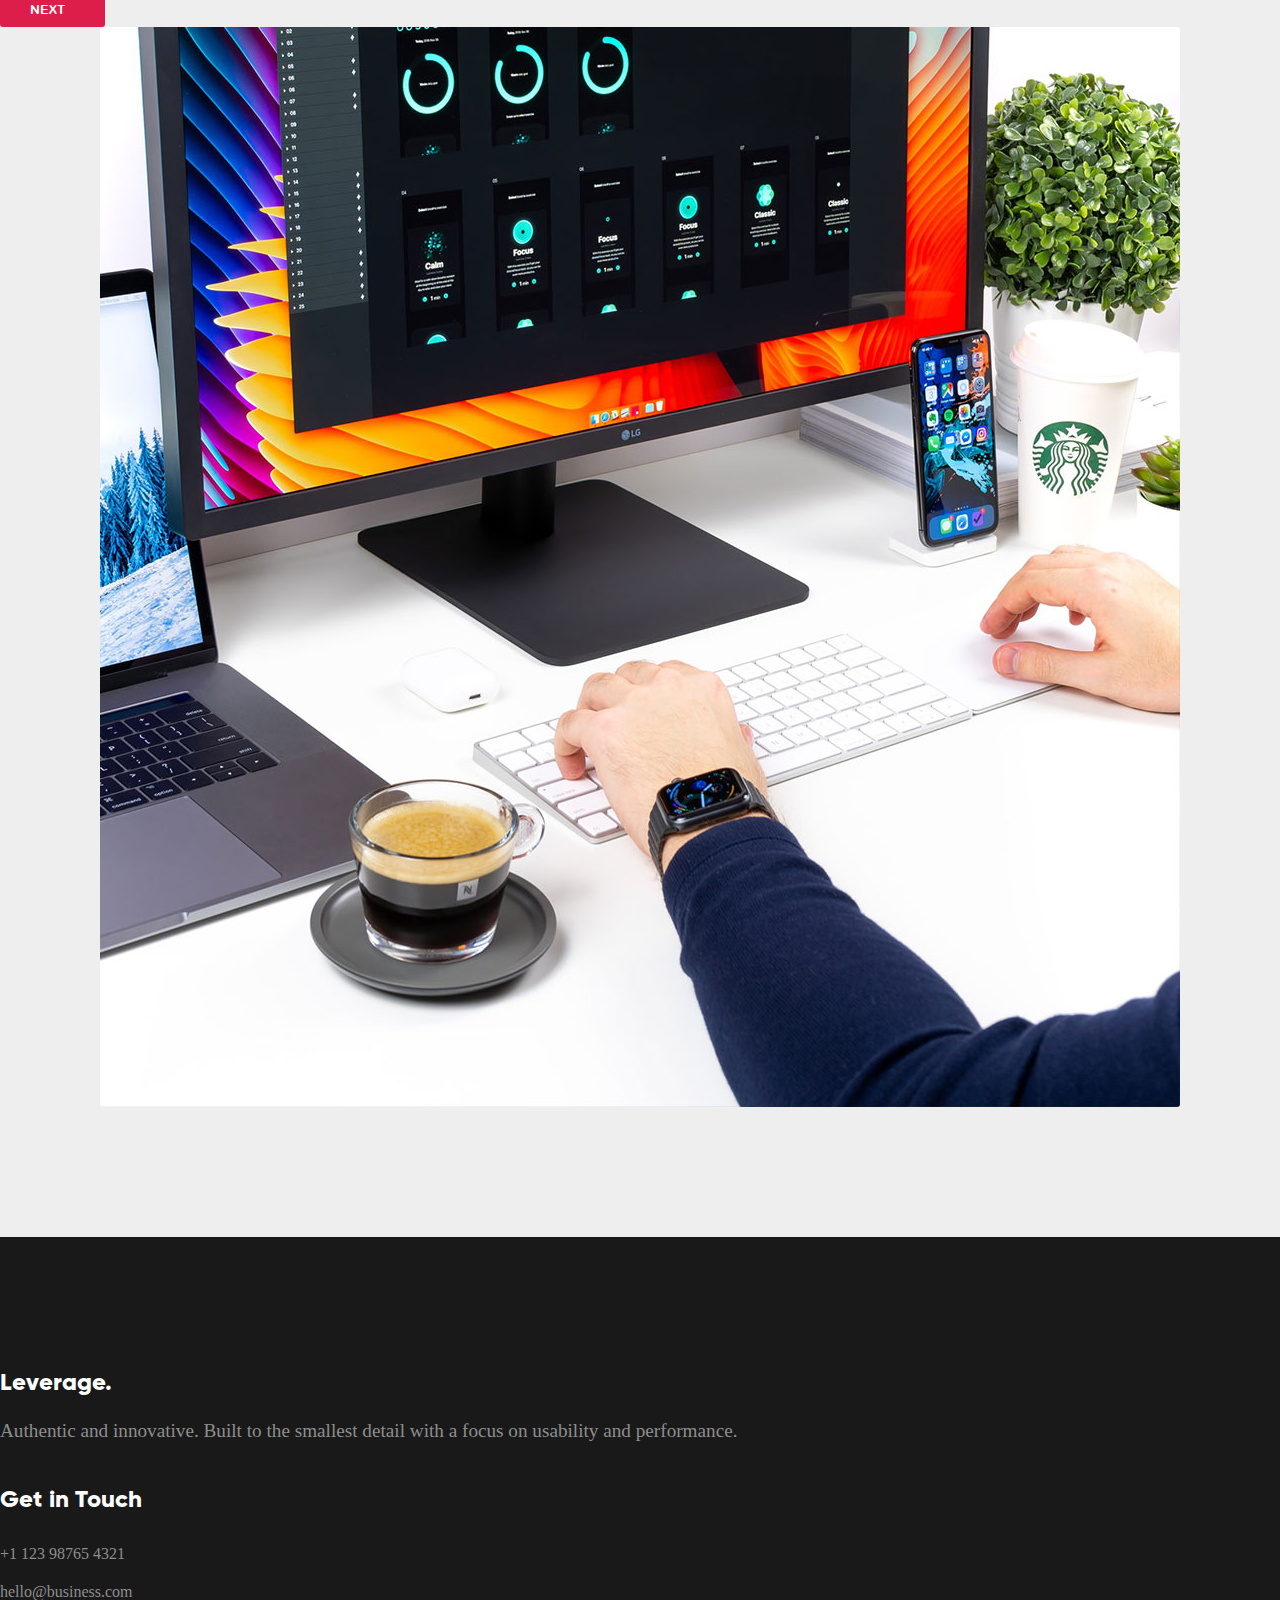
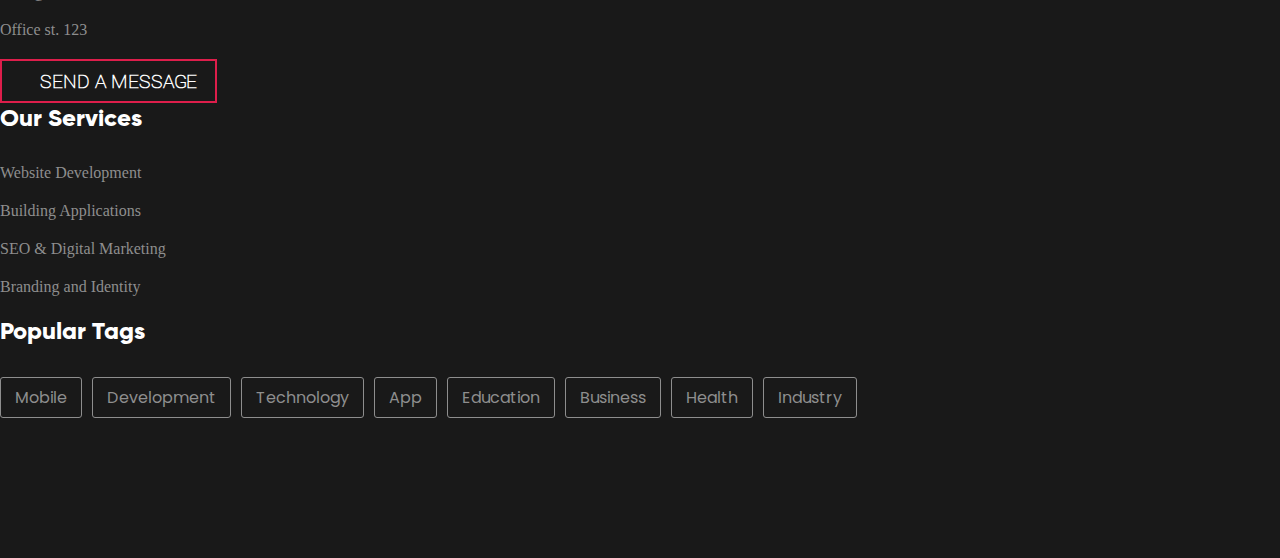
<file: services.html>
<!DOCTYPE html>
<html lang="en">
<head>
    <meta charset="UTF-8">
    <meta name="viewport" content="width=device-width, initial-scale=1.0">
    <title>Leverage - Your next level of website building</title>
    <link href="https://cdn.jsdelivr.net/npm/bootstrap@5.3.1/dist/css/bootstrap.min.css" rel="stylesheet" integrity="sha384-4bw+/aepP/YC94hEpVNVgiZdgIC5+VKNBQNGCHeKRQN+PtmoHDEXuppvnDJzQIu9" crossorigin="anonymous">
    <link href="css/services.css" rel="stylesheet" type="text/css">

    <!-- Googlis fontebi -->

    <link rel="preconnect" href="https://fonts.googleapis.com">
    <link rel="preconnect" href="https://fonts.gstatic.com" crossorigin>
    <link href="https://fonts.googleapis.com/css2?family=Poppins:wght@600&display=swap" rel="stylesheet">
    <link rel="stylesheet" href="https://cdnjs.cloudflare.com/ajax/libs/font-awesome/6.4.0/css/all.min.css" integrity="sha512-iecdLmaskl7CVkqkXNQ/ZH/XLlvWZOJyj7Yy7tcenmpD1ypASozpmT/E0iPtmFIB46ZmdtAc9eNBvH0H/ZpiBw==" crossorigin="anonymous" referrerpolicy="no-referrer" />
    <link rel="preconnect" href="https://fonts.googleapis.com">
    <link rel="preconnect" href="https://fonts.gstatic.com" crossorigin>
    <link href="https://fonts.googleapis.com/css2?family=Poppins:wght@300;600&display=swap" rel="stylesheet">
</head>
<body>
    <header>
        <div class="container">
        <nav class="navbar navbar-expand-lg" data-bs-theme="dark">
            <div class="container-fluid header">
              <a class="navbar-brand" href="main.html">Leverage</a>
              <button class="navbar-toggler" type="button" data-bs-toggle="collapse" data-bs-target="#navbarNavAltMarkup" aria-controls="navbarNavAltMarkup" aria-expanded="false" aria-label="Toggle navigation">
                <span class="navbar-toggler-icon"></span>
              </button>
              <div class="collapse navbar-collapse" id="navbarNavAltMarkup">
                <div class="navbar-nav">
                  <a class="nav-link active" aria-current="page" href="main.html">Home</a>
                  <div class="pages">
                  <a class="nav-link pags" href="#">Pages<i class="fa-solid fa-chevron-down"></i></a>
                  <div class="pag">
                    <a class="nav-link" href="#">Services</a>
                    <a class="nav-link" href="about.html">About</a>
                    <a class="nav-link" href="pricing.html">Pricing</a>
                    <a class="nav-link" href="contact.html">Contact</a>
                  </div></div>
                  <a class="nav-link" href="blog.html">Blog</a>
                  <a class="nav-link" href="#">Extra</a>
                  <ul class="nav">
                    <li class="nav-item">
                        <a class="nav-link ic" href="#">
                            <i class="fa-solid fa-magnifying-glass"></i>
                        </a>
                    </li>
                    <li class="nav-item">
                        <a class="nav-link ic" href="#">
                            <i class="fa-brands fa-twitter"></i>
                        </a>
                    </li>
                    <li class="nav-item">
                        <a class="nav-link ic" href="#">
                            <i class="fa-brands fa-instagram"></i>
                        </a>
                    </li>
                </ul>
                <ul class="nav">
                    <li class="nav-item flex justify-content-center geel">
                        <a class="nav-item ic ic_2" href="#">
                            <div class="gel">
                                <i class="fa-solid fa-rocket"></i>BUY NOW
                            </div>
                        </a>
                    </li>
                </ul>
                </div>
              </div>
            <!-- aaa -->
            </div>
        </div>
        </nav> </div>
    </header>
    <section class="well">
        <div class="container">
            <h1>Services</h1>
            <div class="redirection">
                <a class="link" href="main.html"><p>Home</p></a>
                <p class="inline-p">/</p>
                <a class="link" href="main.html"><p>Pages</p></a>
                <p class="inline-p">/</p>
                <p class="inline-p well-active">Services</p>
            </div>
            <div class="vertical-line"></div>
        </div>
    </section>
    <section class="services">
        <div class="container">
            <div class="divider"></div>
            <h1>Our Services</h1>
            <div class="flex">
                <div class=""><p>Focused on results we seek to raise the level of our customers.</p></div>
                <div class="vw_all"><a class="view_all" href="#"><i class="fa-regular fa-message"></i>GET IN TOUCH</a></div>
            </div>
            <div class="row">
                <div class="col-md-6">
                    <div class="flexy">
                    <div class="card-2">
                        <i class="fa-solid fa-globe"></i>
                        <h4>Website Pro</h4>
                        <p>We build professional responsive websites optimized for the most popular search engines.</p>
                        <a href="#"><i class="fa-regular fa-circle-right"></i></a>
                        
                    </div>
                    <div class="card-back"></div></div>
                </div>
                <div class="col-md-6">
                    <div class="card-2">
                        <i class="fa-solid fa-cart-shopping"></i>
                        <h4>E-Commerce</h4>
                        <p>Increase your sales with an incredible online store, full of features and functionality.</p>
                        <a href="#"><i class="fa-regular fa-circle-right"></i></a>
                    </div>
                </div>
            </div>
            <div class="row second-row">
                <div class="col-md-6">
                    <div class="card-2">
                        <i class="fa-solid fa-mobile"></i>
                        <h4>Mobile Apps</h4>
                        <p>Follow the global trend and create your revolutionary mobile app built with the best technologies.</p>
                        <a href="#"><i class="fa-regular fa-circle-right"></i></a>
                    </div>
                </div>
                <div class="col-md-6">
                    <div class="card-2">
                        <i class="fa-solid fa-layer-group"></i>
                        <h4>Web Applications</h4>
                        <p>We build applications for different purposes using technologies that allow you more security.</p>
                        <a href="#"><i class="fa-regular fa-circle-right"></i></a>
                    </div>
                </div>
            </div>
            <div class="row second-row">
                <div class="col-md-6">
                    <div class="card-2">
                        <i class="fa-solid fa-chart-simple"></i>
                        <h4>Digital Marketing</h4>
                        <p>We work to promote your brand in partnership with the best marketing platforms today.</p>
                        <a href="#"><i class="fa-regular fa-circle-right"></i></a>
                    </div>
                </div>
                <div class="col-md-6">
                    <div class="flexy">
                        <div class="card-2">
                            <i class="fa-regular fa-lightbulb"></i>
                            <h4>Brand Creation</h4>
                            <p>We create your brand thinking about your target audience using design techniques.</p>
                            <a href="#"><i class="fa-regular fa-circle-right"></i></a>
                        </div>
                        <div class="card_2nd"></div>
                    </div>
                </div>
            </div>
        </div>
    </section>
    <section class="companies">
        <div class="container">
            <div class="flex">
                <div class="img-co">
                    <img src="images/logo-4.webp">
                </div>
                <div class="img-co">
                    <img src="images/logo-5.webp">
                </div>
                <div class="img-co">
                    <img src="images/logo-6.webp">
                </div>
                <div class="img-co">
                    <img src="images/logo-7.webp">
                </div>
                <div class="img-co">
                    <img src="images/logo-8.webp">
                </div>
            </div>
        </div>
    </section>
    <section class="talk">
        <div class="container">
            <div class="row">
                <div class="col-md-6">
                    <div class="divider"></div>
                    <h1>Let's Talk?</h1>
                    <p>Don't wait until tomorrow. Talk to one of our consultants today and learn how to start leveraging your business.</p>
                    <div class="bar">
                        <div class="fill"></div>
                        <div class="flex">
                        <div class="curcl">
                            <div class="circle"><h4 id="white">1</h4></div>
                            <h6>Personal Details</h6>
                        </div>
                        <div class="curcl" id="second">
                            <div class="circle other"><h4>2</h4></div>
                            <h6>Company Budget</h6>
                        </div>
                        <div class="curcl" id="third">
                            <div class="circle other"><h4>3</h4></div>
                            <h6>Service Setup</h6>
                        </div>
                        </div>
                    </div>
                    <form>
                        <input class="form_input" type="email" placeholder="Email">
                        <input class="form_input" type="text" placeholder="Name">
                        <input class="form_input" type="text" placeholder="Phone">
                        <button>NEXT<i class="fa-regular fa-circle-right"></i></button>
                    </form>
                </div>
                <div class="col-md-6 pad">
                    <img src="images/about-8.jpg">
                </div>
            </div>
        </div>
    </section>
    <footer>
        <div class="container">
            <div class="row">
                <div class="col-md-3">
                    <h2>Leverage.</h2>
                    <p>Authentic and innovative.
                        Built to the smallest detail
                        with a focus on usability
                        and performance.
                    </p>
                    <ul class="list-inline">
                        <li><a href="#"><i class="fa-brands fa-instagram"></i></a></li>
                        <li><a href="#"><i class="fa-brands fa-facebook-f"></i></a></li>
                        <li><a href="#"><i class="fa-brands fa-linkedin-in"></i></a></li>
                        <li><a href="#"><i class="fa-brands fa-twitter"></i></a></li>
                    </ul>
                </div>
                <div class="col-md-3">
                    <h4>Get in Touch</h4>
                    <ul class="info" style="list-style: none;">
                        <li><a href="#" class="hvr"><i class="fa-solid fa-mobile"></i> +1 123 98765 4321</a></li>
                        <li><a href="#" class="hvr"><i class="fa-regular fa-envelope"></i> hello@business.com</a></li>
                        <li><a href="#" class="hvr"><i class="fa-solid fa-location-dot"></i> Office st. 123</a></li>
                    </ul>
                    <a class="nav-item ic ic_2 ic_4" href="#">
                        <div class="gel geol">
                            <i class="fa-regular fa-message"></i>SEND A MESSAGE
                        </div>
                    </a>
                </div>
                <div class="col-md-3">
                    <h4>Our Services</h4>
                    <ul class="info" style="list-style: none;">
                        <li><a href="#" class="hvr">Website Development</a></li>
                        <li><a href="#" class="hvr">Building Applications</a></li>
                        <li><a href="#" class="hvr">SEO & Digital Marketing</a></li>
                        <li><a href="#" class="hvr">Branding and Identity</a></li>
                    </ul>
                </div>
                <div class="col-md-3">
                    <h4>Popular Tags</h4>
                    <div class="tags">
                        <a class="tag" href="#">Mobile</a>
                        <a class="tag" href="#">Development</a>
                        <a class="tag" href="#">Technology</a>
                        <a class="tag" href="#">App</a>
                        <a class="tag" href="#">Education</a>
                        <a class="tag" href="#">Business</a>
                        <a class="tag" href="#">Health</a>
                        <a class="tag" href="#">Industry</a>
                    </div>
                </div>
            </div>
        </div>
    </footer>

    <script src="https://cdn.jsdelivr.net/npm/bootstrap@5.3.1/dist/js/bootstrap.bundle.min.js" integrity="sha384-HwwvtgBNo3bZJJLYd8oVXjrBZt8cqVSpeBNS5n7C8IVInixGAoxmnlMuBnhbgrkm" crossorigin="anonymous"></script>
</body>
</html>
</file>
<file: css/main.css>
*{
    margin: 0;
    padding: 0;
    box-sizing: border-box;
}

:root{
    scroll-behavior: smooth;
}

@font-face{
    font-family: roboto-thin;
    src: url(../fonts/Roboto-Thin.ttf)
}

@font-face{
    font-family: raleway;
    src: url(../fonts/Raleway-Light.ttf)
}

@font-face{
    font-family: mont;
    src: url(../fonts/mont.otf)
}

@font-face{
    font-family: nino;
    src: url(../fonts/nino.ttf)
}

@font-face{
    font-family: arial;
    src: url(../fonts/alr.ttf)
}

@import url('https://fonts.googleapis.com/css?family=Poppins:300,400,500,600,700');
@import url('vendor/default-font.min.css?family=Default:300,400,600,700,800,900');

header .leverage{
    font-family: DefaultB;
    font-size: 1.5rem;
    color: white !important;
    text-decoration: none !important;
}

header{
    padding: 18px 0;
    position: fixed;
    top: 0;
    right: 0;
    left: 0;
    z-index: 9;
    background-color: black;
    font-family: DefaultB;
}

nav {
    opacity: 0;
    animation: header 0.45s ease-in-out 1.2s forwards;
    background-color: black !important;
}

.ver{
    font-size: 12px;
    margin: 0 5px;
    color: #fc5130;
}

.navbar-collapse{
    justify-content: end;
}

.container-fluid{
    padding: 0 !important;
}

.nav-item{
    font-family: DefaultB;
}

.nav-link{
    color: white !important;
    padding: 10px 20px;
    font-size: 1rem;
    margin: 0 10px;
}

.nav-link i{
    color: white;
    margin: 0px 5px;
}

.flex{
    display: flex;
}

.ic{
    padding: 10px 10px !important;
}

.ic{
    color: white !important;
    text-decoration: none !important;
    font-family: roboto-thin;
    font-weight: bolder;
}

.ic i{
    margin: 0px 5px;
}

.ic_2{
    font-size: 1.2rem;
    padding: 2px !important;
    display: block;
    background: linear-gradient(to right, #E0040B, #fc5130 );
}

.geel{
    margin-left: 15px;
}

.gel{
    padding: 8px 18px;
    background-color: black;
    transition: all 0.1s ease;
}

.ic_2:hover .gel{
    background-color: transparent;
}

@keyframes header {
    from {
        transform: scaleX(110%);
        opacity: 0%;
    }
    to {
        transform: scaleX(100%);
        opacity:100%;
    }
    
}

.well h1{
    font-family: sans-serif;
    font-size: 6rem;
    font-weight: 900;
}

.well .left{
    width: 50%;
    align-self: center !important;
    position: relative;
    background-color: black;
}

.well .left h1{
    background: linear-gradient(to right, #E0040B, #fc5130 );
    background-clip: text;
    -webkit-background-clip: text;
    -webkit-text-fill-color: transparent;
    font-family: var(--h1-font);
    overflow:visible;
    z-index: 9;
    opacity: 0;
    animation: scaledown 0.45s ease-in-out forwards;
    font-weight: 900 !important;
    
}

.well {
    background-color: black;
}

.well .flex{
    display: flex;
    align-items:center;
    height: 100vh;
    position: relative
}

.well .flex p{
    color: #8e8e8e;
    font-size: 1.2rem;
    width: 70%;
    margin: 1.5rem 0;
    z-index: 9;
    animation: scaledown 0.45s ease-in-out 1s forwards;
    opacity: 0;
}

.aaaa{
    display: inline-block;
    margin-top: 25px;
    animation: scaledown 0.45s ease-in-out 1.4s forwards;
    opacity: 0;
}

.square{
    padding: 210px;
    background: linear-gradient(to right, #E0040B, #fc5130 );
    position: absolute;
    opacity: 0;
    top: -10px;
    right: -20px;
    z-index: 0;
    clip-path: polygon(50% 1%, 99% 1%, 99% 99%, 1% 99%, 1% 83%, 0 83%, 0% 100%, 100% 100%, 100% 0%, 50% 0);
    animation: square 0.45s ease-in-out 0.75s forwards;
}

.right{
    max-height: 80vh;
    display: inline-block;
}

.well .image{
    position: absolute;
    right: 0;
    bottom: 0;
}

.image img{
    animation: scaledown_2 0.45s ease-in-out 0.6s forwards;
    opacity: 0;
}

@keyframes scaledown {
    from {
        
        transform: scale(130%) translateY(100px) translateX(-100px);
        opacity: 0;
    }
    to {
        transform: scale(100%) translateY(0px) translateX(0px);
        opacity: 100%;
    }
}

@keyframes scaledown_2 {
    from {
        
        transform: scale(130%) translateY(100px) translateX(-50px);
        opacity: 0;
    }
    to {
        transform: scale(100%) translateY(0px) translateX(0px);
        opacity: 100%;
    }
}



@keyframes square {
    from {
        opacity: 0; 
        transform: rotate(335deg) scale(110%);
    }
    to {
        transform: scale(100%);
        opacity: 100%;
        transform: rotate(348deg) scale(100%);
    }
}

:root{
    --h1-font: "DefaultB";
}

@font-face {
    font-family: DefaultB;
    src: url(../fonts/Default-Extrabold.ttf);
}

.about{
    padding: 130px 0;
    background-color: #111111;
}

.divider{
    padding: 2.5px;
    width: 50px;
    background: linear-gradient(to right, #E0040B, #fc5130 );
}

.about h1{
    color: white;
    font-family: var(--h1-font);
    font-size: 3rem;
    margin-top: 15px;
}

.about p{
    color: #8e8e8e;
    font-size: 1.2rem;
    margin: 1.5rem 0;
}

.image-2nd img{
    width: 115px;
}

.about h3{
    color: white;
    font-family: DefaultB;
    font-size: 1.7rem;
    margin-top: 15px;
}

.team_img{
    width: 90%;
    align-self: center;
    border-radius: 5px;
}

.tm{
    padding: 25px;
}

.stuff{
    margin: 45px 0;
}

#version-2{
    background-color: #191919;
}

#ned{
    padding: 25px 0px 25px 25px;
    display: flex;
    justify-content: right;
}

#nod{
    padding: 25px 25px 25px 0;
    display: flex;
    justify-content: left;
}

#header{
    padding: 0 !important;
}


.facts{
    padding: 130px 0;
    background-color: black;
    text-align: center;
    position: relative;
}

h1{
    color: white;
    font-family: var(--h1-font);
    font-size: 3rem;
    margin-top: 15px;
}

p{
    color: #8e8e8e;
    font-size: 1.2rem;
    margin: 1.5rem 0;
}

.facts p{
    width: 65%;
    margin: 20px auto;
}

.facts .number{
    background-image: linear-gradient(45deg, #E0040B 15%, #fc5130 65%);
    -webkit-background-clip: text;
    background-clip: text;
    font-family: DefaultB;
    -webkit-text-fill-color: transparent;
    font-size: 2.5rem;
    font-family: DefaultB;
    font-weight: 700;
}

.facts h3{
    font-size: 1.3rem;
    font-family: DefaultB;
    font-weight: 700;
    color: white;
}

.facts .row{
    margin-top: 110px !important;
    animation: facts 0.3s ease-out;
}

.facts .row::after{
    content:'';
    width: 5px;
    height: 100px;
    background-image: linear-gradient(45deg, #E0040B 15%, #fc5130 65%);
    display: inline-block;
    position: absolute;
    bottom: -50px;
    left: 50%;
    z-index: 1;
}

@keyframes facts {
    from {
        transform: translateY(75px);
        opacity: 0;
    }
    to {
        transform: translateY(0);
        opacity: 100%;
    }
}

.services{
    padding: 130px 0;
    background-color: #191919;
    z-index: 0;
}

.text-button{
    display: flex;
}

.text-button p{
    align-self: flex-start;
}

.view_all{
    color: white !important;
    text-decoration: none !important;
    background-color: #fc5130;
    padding: 10px 30px;
    display: inline-block;
    border-radius: 3px;
}

.vw_all{
    justify-content: right;
    align-items: center;
    display: flex;
}

.services .flex div{
    width: 100%;
}

.services .flex div a i{
    margin-right: 10px;
}

.services .col-md-4{
    padding: 15px !important;
    transition: all 0.7s ease;
}

.services .row{
    margin-top: 55px;
}

.card-2{
    background-color: #212121;
    padding: 35px;
    color: white;
    text-align: center;
    position: relative;
    z-index: 1;
}

.flexy{
    position: relative;
}

.card-2 i{
    display: block;
    font-size: 48px;
    margin: 15px;
    color: #fc5130;
}

h4{
    font-family: DefaultB;
    font-size: 24px;
}

.card-2 a i{
    color: #8e8e8e;
    font-size: 1.5rem;
}

.card-2 a{
    text-decoration: none !important;
}

.card-back{
    padding: 35px;
    background-image: linear-gradient(45deg, #E0040B 15%, #fc5130 65%);
    position: absolute;
    top:-10px;
    left: -10px;
    right: 0;
    bottom: 0;
    z-index: 0;
    width: 50%;
    height: 50%;
    background-blend-mode: overlay;
    background-color: #11111100;
    transition: background-color 0.3s ease;
}


.services .col-md-4:hover .card-2{
    color: white !important;
    background-image: linear-gradient(45deg, #E0040B 15%, #fc5130 65%);
}

.services .col-md-4:hover  p, h3{
    color: white;
}

.services .col-md-4:hover i{
    color: white !important;
}

.services .col-md-4:hover .card-back{
    background-color: rgba(0, 0, 0, 0.377);
    background-blend-mode: overlay;
    width: 100%;
    height: 100%;
}

.services .col-md-4:hover .card_2nd{
    background-color: rgba(0, 0, 0, 0.377);
    background-blend-mode: overlay;
    width: 100%;
    height: 100%;
}

.services .col-md-4:hover {
    transform: translateY(-25px);
}

.services p{
    font-size: 1.1rem;
}

.second-row{
    margin-top: 0px !important;
}

.card_2nd{
    padding: 35px;
    background-image: linear-gradient(45deg, #E0040B 15%, #fc5130 65%);
    position: absolute;
    right: -10px;
    bottom: -10px;
    z-index: 0;
    width: 50%;
    height: 50%;
    background-blend-mode: overlay;
    background-color: #11111100;
    transition: background-color 0.3s ease;
}

.vertical-line{
    content:'';
    width: 5px;
    height: 100px;
    background-image: linear-gradient(45deg, #E0040B 15%, #fc5130 65%);
    display: inline-block;
    position: absolute;
    bottom: -50px;
    left: 50%;
}

.services{
    position: relative;
}

.news{
    padding: 130px 0;
    background-color: #111111;
    z-index: 0;
}
.news .flex div{
    width: 100%;
}

.news .flex div a i{
    margin-right: 10px;
}

.account p{
    color: white;
    display: inline-block;
}

.newsitem{
    text-align: center;
    color: white;
}

.account i{
    margin: 0 10px;
}

.newsitem{
    padding: 0 35px;
    position: absolute;
    bottom: 15px;
    left: 0;
    right: 0;
}

.line{
    height: 1px;
    background-color: rgba(255, 255, 255, 0.547);
}

.newsimage img{
    max-width: 100%;
    transition: all 0.4s ease;
}

.newsimage{
    position: relative;
    overflow: hidden;
}

.news .col-md-4{
    position: relative;
    padding: 15px;
    transition: all 1s ease;
}

.filter {
    background-color: rgba(0, 0, 0, 0.416);
    width: 100%;
    height: 100%;
    position: absolute;
    top: 0;
    left: 0;
    right: 0;
}

.newsitem h4{
    margin-bottom: 15px;
}

.news .row{
    margin-top: 45px;
}

.news .col-md-4:hover{
    transform: translateY(-30px);
}

.news .col-md-4:hover .newsimage img{
    filter: blur(3px);
}

.news .col-md-4:hover .newsimage .filter{
    background-color: #ff341d9e;
}

.newsletter{
    text-align: center;
    background-color: black;
    padding: 130px 0;
    
}

.newsletter form .form_input{
    padding: 15px;
    display: block;
    width: 100%;
    border-radius: 3px;
    background-color: black;
    color: #8e8e8e;
    border: #444444 solid 1px !important;
    font-family: Poppins;
}

.newsletter button{
    display: block;
    padding: 15px 30px;
    border: 0 !important;
    background-color: #fc5130;
    color: white;
    border-radius: 3px;
    font-family: Poppins;
}

.newsletter .flex form{
    display: flex;
    width: 100%;
}

.f_input{
    width: 100%;
    padding: 15px;
}

.button{
    padding: 15px;
    display: flex;
    align-items: center;
}

.form_input:focus{
    outline: none !important;
}

.newsletter .container{
    max-width: 970px;
}

.talk{
    padding: 130px 0;
    background-color: #111111;
}

.bar{
    margin-top: 75px;
    height: 6px;
    background-color: #191919;
    position: relative;
}

.fill{
    background-image: linear-gradient(45deg, #E0040B 15%, #fc5130 65%);
    height: 100%;
    width: 14%;
}

.circle{
    background-image: linear-gradient(45deg, #E0040B 15%, #fc5130 65%);
    display: flex;
    height: 43px;
    width: 43px;
    justify-content: center;
    align-items: center;
    margin: auto;
    border-radius: 50%;
}

.circle h4{
    margin-bottom: 0 !important;
}

.curcl h6{
    color: white;
    font-size: 1.1rem;
    font-family: DefaultB;
    margin-top: 15px;
}

.curcl{
    text-align: center;
    display: block;
    width: 100%;
    transform: translateY(-22px);
}

.other{
    color: white !important;
    background-color: #191919 !important;
    background-image: none !important;
}

#second{
   width: 100%;
   display: block;
}

#third{
   width: 100%;
   display: block;
}

.talk form .form_input{
    padding: 15px;
    display: block;
    width: 100%;
    border-radius: 3px;
    background-color: #111111;
    border: #444444 solid 1px !important;
    font-family: Poppins;
    color: #8e8e8e;
    margin: 20px 0;
}

.talk form{
    margin-top: 110px;
}

.talk form button{
    border: 0;
    border-radius: 3px;
    background-color: #fc5130;
    color: white !important;
    padding: 10px 30px;
}

.talk row{
    position: relative;
}

.talk form button i{
    margin-left: 10px;
}

.talk .pad img{
    border-radius: 3px;
    max-width: 100%;
}

.talk .pad{
    padding: 0 20px;
    display: flex;
    justify-content: center;
    align-items:flex-end;
}

footer{
    background-color: #191919;
    padding: 130px 0;
}

footer .row div h2{
    font-family: DefaultB;
    color: white;
}

footer .row div h4{
    font-family: DefaultB;
    color: white;
}

.list-inline li{
    
    display: inline-block;
    margin: 0 23px 0 0;
}

.list-inline a{
    color: rgba(255, 255, 255, 0) !important;
    font-size: 24px;
}

.list-inline a i{
    background-image: linear-gradient(45deg, #E0040B 15%, #fc5130 65%);
    -webkit-background-clip: text;
    background-clip: text;
}

.info a{
    color: #8e8e8e !important;
    text-decoration: none !important;
    transition: all 0.2s ease-in-out;
}

.info{
    padding: 0;
    margin-top: 2rem;
}

.info li{
    margin-bottom: 20px;
}

.geol i{
    margin-right: 15px !important;
}

.geol{
    background-color: #191919 !important;
    transition: all 0.3s ease;
}

.ic_4{
    display: inline-block !important;
}

.geol:hover{
    background-color: transparent !important;
}

.tags{
    display: flex;
    margin-top: 2rem;
    flex-wrap: wrap;
}

.tag{
    padding: 7px 14px;
    color: #8e8e8e !important;
    text-decoration: none !important;
    font-family: Poppins;
    border: #8e8e8e 1px solid;
    border-radius: 3px;
    margin: 0 10px 10px 0;
    display: block;
    transition: all 0.2s ease-in-out;
}

.tag:hover{
    color: #fc5130 !important;
    border: #fc5130  1px solid;
}

.hvr:hover{
    color: #fc5130 !important;
}

@media screen and (max-width: 992px) {
   .curcl h6{
    display: none;
   }
   .talk .pad img{
    margin: 20px 0;
   }
   .well .square{
    display: none;
   }
   .well {
    font-size: 72px;
   }
   .well .left{
    width: 100%;
    text-align: center;
    background-color: transparent;
   }
   .well .flex p{
    margin: 1.5rem auto; 
   }
   .well img{
    display: none;
   }
   #ned{
    justify-content: center;
    padding: 20px;
   }
   #nod{
    justify-content: center;
    padding: 20px;
   }
   .facts p{
    width: 100%;
   }
   .newsletter .flex form{
    display: block;
   }
   footer .col-md-3{
    margin: 15px 0;
   }
   #girl{
    background-image: url(../images/hero-4.jpg);
    background-color: rgba(0, 0, 0, 0.621);
    background-blend-mode: overlay;
   }
   #man{
    background-image: url(../images/hero-5.jpg);
    background-color: rgba(0, 0, 0, 0.621);
    background-blend-mode: overlay;
   }
   #ball{
    background-image: url(../images/hero-6.jpg);
    background-color: rgba(0, 0, 0, 0.621);
    background-blend-mode: overlay;
   }
   .well .left h1{
    font-size: 5rem;
   }
}

.pages{
    display: inline-block;
    position: relative;
}

.pag{
    display: none;
}

.pages:hover .pag{
    display: inline-block;
    animation: oppa 0.3s ease forwards;
}

.pags i{
    margin-left: 10px;
    vertical-align: middle;
}

.pag{
    background-color: #111111;
    font-family: Poppins;
    opacity: 0;
    position: absolute;
    left: 0;
    right: 0;
    border-radius: 3px;
    border: 1px #191919 solid;
}

.pag .nav-link{
    margin: 0 !important;
}

.pag a:hover{
    background-color: #212121;
}

@keyframes oppa {
    from {
        opacity: 0;
    }
    to {
        opacity: 100%;
    }
}
</file>
<file: css/about.css>
*{
    margin: 0;
    padding: 0;
    box-sizing: border-box;
}

:root{
    scroll-behavior: smooth;
}

@font-face{
    font-family: roboto-thin;
    src: url(../fonts/Roboto-Thin.ttf)
}

@font-face{
    font-family: raleway;
    src: url(../fonts/Raleway-Light.ttf)
}

@font-face{
    font-family: mont;
    src: url(../fonts/mont.otf)
}

@font-face{
    font-family: nino;
    src: url(../fonts/nino.ttf)
}

@font-face{
    font-family: arial;
    src: url(../fonts/alr.ttf)
}

@font-face {
    font-family: DefaultB;
    src: url(../fonts/Default-Extrabold.ttf);
}


@import url('https://fonts.googleapis.com/css?family=Poppins:300,400,500,600,700');
@import url('vendor/default-font.min.css?family=Default:300,400,600,700,800,900');

header .leverage{
    font-family: DefaultB;
    font-size: 1.5rem;
    color: white !important;
    text-decoration: none !important;
}

header{
    padding: 18px 0;
    position: absolute;
    top: 0;
    right: 0;
    left: 0;
    z-index: 9;
    font-family: DefaultB;
}

nav {
    background-color: transparent !important;
}

.ver{
    font-size: 12px;
    margin: 0 5px;
    color: #dd1e4b;
}

.navbar-collapse{
    justify-content: end;
}

.container-fluid{
    padding: 0 !important;
}

.nav-item{
    font-family: DefaultB;
}

.nav-link{
    color: white !important;
    padding: 10px 20px;
    font-size: 1rem;
    margin: 0 10px;
}

.nav-link i{
    color: white;
    margin: 0px 5px;
}

.flex{
    display: flex;
}

.ic{
    padding: 10px 10px !important;
}

.ic{
    color: white !important;
    text-decoration: none !important;
    font-family: roboto-thin;
    font-weight: bolder;
}

.ic i{
    margin: 0px 5px;
}

.ic_2{
    font-size: 1.2rem;
    padding: 2px !important;
    display: block;
    background: #dd1e4b;
}

.geel{
    margin-left: 15px;
}

.gel{
    padding: 8px 18px;
}
.pages{
    display: inline-block;
    position: relative;
}

.pag{
    display: none;
}

.pages:hover .pag{
    display: inline-block;
    animation: oppa 0.3s ease forwards;
}

.pags i{
    margin-left: 10px;
    vertical-align: middle;
}

.pag{
    background-color: #ededed;
    font-family: Poppins;
    opacity: 0;
    position: absolute;
    left: 0;
    right: 0;
    border-radius: 3px;
    border: 1px #191919 solid;
    color: #191919;
}

.pag a{
    color: #191919 !important;
}

.pag a:hover{
    color: #dd1e4b !important;
}

@keyframes oppa {
    from {
        opacity: 0;
    }
    to {
        opacity: 100%;
    }
}

.well{
    padding: 150px 0;
    background-image: url(../images/bg-4.webp);
    text-align: center;
    background-size: cover;
    background-attachment: fixed;
    background-position-y: -93px ;
    background-color: rgba(0, 0, 0, 0.632);
    background-blend-mode: overlay;
    position: relative;
}

h1{
    color: #191919;
    font-family: DefaultB;
    font-size: 3rem;
    margin-top: 15px;
}

p{
    color: #8e8e8e;
    font-size: 1.2rem;
    margin: 1.5rem 0;
}

.well h1{
    font-size: 6rem;
    background-image: linear-gradient(45deg, #E0040B 15%, #dd1e4b 65%);
    -webkit-background-clip: text;
    -webkit-text-fill-color: transparent;
    background-clip: text;
    font-weight: 900;
    margin-bottom: 1.3rem;
}

.inline-p{
    display: inline-block;
}

.link{
    display: inline-block;
    text-decoration: none !important;
    color: #8e8e8e !important;
    font-size: 0.9rem;
    margin: 0 15px;
}

.link p{
    font-size: 0.9rem;
}

.link:hover p{
    color: #dd1e4b !important;
}

.well-active{
    color: #dd1e4b ;
    font-size: 0.9rem;
    margin: 0 15px;
}

.vertical-line{
    height: 100px;
    width: 5px;
    background-image: linear-gradient(45deg, #E0040B 15%, #dd1e4b 65%);
    position: absolute;
    bottom: -50px;
    left: 50%;
    right: 50%;
    display: inline-block;
}

.content blockquote{
    display: block;
    margin: 2rem 0;
    padding: 1rem 1.5rem;
    border-left: 5px solid #e5e5e5;
    font-style: italic;
}

.content p{
    color: #6f6f6f;
    font-family: Poppins;
}

.content ul p{
    margin: 5px;
}

.line{
    background-color: #6f6f6f;
    height: 1px;
    margin: 20px 0;
}

.content .flex i{
    font-size: 31px;
    margin-right: 13px;
    vertical-align: middle;
    color: #dd1e4b;
}

.content{
    padding: 100px 0;
}

.c_image{
    width: 90px;
    border-radius: 50%;
    margin: auto;
}

.card{
    padding: 20px;
    text-align: center;
}

.card i{
    display: block;
    color: #dd1e4b;
    text-align: center;
    font-size: 21px !important;
    margin: 0 10px !important;
}

.card .flex{
    padding: 20px;
}

.carousel-item{
    padding: 10px;
}

.content .btm{
    background-color: #dd1e4b;
}

.facts{
    padding: 130px 0;
    background-color: black;
    text-align: center;
    position: relative;
}

.facts h1{
    color: white;
}

.facts p{
    width: 65%;
    margin: 20px auto;
}

.facts .number{
    background-image: linear-gradient(45deg, #E0040B 15%, #dd1e4b 65%);
    -webkit-background-clip: text;
    background-clip: text;
    font-family: DefaultB;
    -webkit-text-fill-color: transparent;
    font-size: 2.5rem;
    font-family: DefaultB;
    font-weight: 700;
}

.facts h3{
    font-size: 1.3rem;
    font-family: DefaultB;
    font-weight: 700;
    color: white;
}

.facts .row{
    margin-top: 110px !important;
    animation: facts 0.3s ease-out;
}

.about{
    padding: 130px 0;
    background-color: #f5f5f5;
}

.divider{
    padding: 2.5px;
    width: 50px;
    background-image: linear-gradient(45deg, #E0040B 15%, #dd1e4b 65%);
}

.about h1{
    color: #191919;
    font-family: var(--h1-font);
    font-size: 3rem;
    margin-top: 15px;
}

.about p{
    color: #8e8e8e;
    font-size: 1.2rem;
    margin: 1.5rem 0;
}

.image-2nd img{
    width: 115px;
}

.about h3{
    color: #191919;
    font-family: DefaultB;
    font-size: 1.7rem;
    margin-top: 15px;
}

.team_img{
    width: 90%;
    align-self: center;
    border-radius: 5px;
}

.tm{
    padding: 25px;
}

.stuff{
    margin: 45px 0;
}

#version-2{
    background-color: #f5f5f5;
}

#ned{
    padding: 25px 0px 25px 25px;
    display: flex;
    justify-content: right;
}

#nod{
    padding: 25px 25px 25px 0;
    display: flex;
    justify-content: left;
}

#header{
    padding: 0 !important;
}

footer{
    background-color: #191919;
    padding: 130px 0;
}

footer .row div h2{
    font-family: DefaultB;
    color: white;
}

footer .row div h4{
    font-family: DefaultB;
    color: white;
}

.list-inline li{
    
    display: inline-block;
    margin: 0 23px 0 0;
}

.list-inline a{
    color: rgba(255, 255, 255, 0) !important;
    font-size: 24px;
}

.list-inline a i{
    background-image: linear-gradient(45deg, #E0040B 15%, #dd1e4b 65%);
    -webkit-background-clip: text;
    background-clip: text;
}

.info a{
    color: #8e8e8e !important;
    text-decoration: none !important;
    transition: all 0.2s ease-in-out;
}

.info{
    padding: 0;
    margin-top: 2rem;
}

.info li{
    margin-bottom: 20px;
}

.geol i{
    margin-right: 15px !important;
}

.geol{
    background-color: #191919 !important;
    transition: all 0.3s ease;
}

.ic_4{
    display: inline-block !important;
}

.geol:hover{
    background-color: transparent !important;
}

.tags{
    display: flex;
    margin-top: 2rem;
    flex-wrap: wrap;
}

.tag{
    padding: 7px 14px;
    color: #8e8e8e !important;
    text-decoration: none !important;
    font-family: Poppins;
    border: #8e8e8e 1px solid;
    border-radius: 3px;
    margin: 0 10px 10px 0;
    display: block;
    transition: all 0.2s ease-in-out;
}

.tag:hover{
    color: #dd1e4b !important;
    border: #dd1e4b  1px solid;
}

.hvr:hover{
    color: #dd1e4b !important;
}

@media screen and (max-width: 992px) {
    header{
        background-color: black;
    }
    .curcl h6{
     display: none;
    }
    .talk .pad img{
     margin: 20px 0;
    }
    .well .square{
     display: none;
    }
    .well {
     font-size: 72px;
    }
    .well .left{
     width: 100%;
     text-align: center;
     background-color: transparent;
    }
    .well .flex p{
     margin: 1.5rem auto; 
    }
    .well img{
     display: none;
    }
    #ned{
     justify-content: center;
     padding: 20px;
    }
    #nod{
     justify-content: center;
     padding: 20px;
    }
    .facts p{
     width: 100%;
    }
    .newsletter .flex form{
     display: block;
    }
    footer .col-md-3{
     margin: 15px 0;
    }
    #girl{
     background-image: url(../images/hero-4.jpg);
     background-color: rgba(0, 0, 0, 0.621);
     background-blend-mode: overlay;
    }
    #man{
     background-image: url(../images/hero-5.jpg);
     background-color: rgba(0, 0, 0, 0.621);
     background-blend-mode: overlay;
    }
    #ball{
     background-image: url(../images/hero-6.jpg);
     background-color: rgba(0, 0, 0, 0.621);
     background-blend-mode: overlay;
    }
    .well{
        background-position: center;
    }
 }
</file>
<file: css/blog.css>
*{
    margin: 0;
    padding: 0;
    box-sizing: border-box;
}

:root{
    scroll-behavior: smooth;
}

@font-face{
    font-family: roboto-thin;
    src: url(../fonts/Roboto-Thin.ttf)
}

@font-face{
    font-family: raleway;
    src: url(../fonts/Raleway-Light.ttf)
}

@font-face{
    font-family: mont;
    src: url(../fonts/mont.otf)
}

@font-face{
    font-family: nino;
    src: url(../fonts/nino.ttf)
}

@font-face{
    font-family: arial;
    src: url(../fonts/alr.ttf)
}

@font-face {
    font-family: DefaultB;
    src: url(../fonts/Default-Extrabold.ttf);
}


@import url('https://fonts.googleapis.com/css?family=Poppins:300,400,500,600,700');
@import url('vendor/default-font.min.css?family=Default:300,400,600,700,800,900');

header .leverage{
    font-family: DefaultB;
    font-size: 1.5rem;
    color: white !important;
    text-decoration: none !important;
}

header{
    padding: 18px 0;
    position: absolute;
    top: 0;
    right: 0;
    left: 0;
    z-index: 9;
    font-family: DefaultB;
}

nav {
    background-color: transparent !important;
}

.ver{
    font-size: 12px;
    margin: 0 5px;
    color: #dd1e4b;
}

.navbar-collapse{
    justify-content: end;
}

.container-fluid{
    padding: 0 !important;
}

.nav-item{
    font-family: DefaultB;
}

.nav-link{
    color: white !important;
    padding: 10px 20px;
    font-size: 1rem;
    margin: 0 10px;
}

.nav-link i{
    color: white;
    margin: 0px 5px;
}

.flex{
    display: flex;
}

.ic{
    padding: 10px 10px !important;
}

.ic{
    color: white !important;
    text-decoration: none !important;
    font-family: roboto-thin;
    font-weight: bolder;
}

.ic i{
    margin: 0px 5px;
}

.ic_2{
    font-size: 1.2rem;
    padding: 2px !important;
    display: block;
    background: #dd1e4b;
}

.geel{
    margin-left: 15px;
}

.gel{
    padding: 8px 18px;
}
.pages{
    display: inline-block;
    position: relative;
}

.pag{
    display: none;
}

.pages:hover .pag{
    display: inline-block;
    animation: oppa 0.3s ease forwards;
}

.pags i{
    margin-left: 10px;
    vertical-align: middle;
}

.pag{
    background-color: #ededed;
    font-family: Poppins;
    opacity: 0;
    position: absolute;
    left: 0;
    right: 0;
    border-radius: 3px;
    border: 1px #191919 solid;
    color: #191919;
}

.pag a{
    color: #191919 !important;
}

.pag a:hover{
    color: #dd1e4b !important;
}

@keyframes oppa {
    from {
        opacity: 0;
    }
    to {
        opacity: 100%;
    }
}

.well{
    padding: 150px 0;
    text-align: center;
    background-size: cover;
    background-attachment: fixed;
    background-position-y: -93px ;
    background-blend-mode: overlay;
    position: relative;
    background-image: url(../images/bg-5.webp);
    background-color: rgba(0, 0, 0, 0.632);
}

h1{
    color: #191919;
    font-family: DefaultB;
    font-size: 3rem;
    margin-top: 15px;
}

p{
    color: #8e8e8e;
    font-size: 1.2rem;
    margin: 1.5rem 0;
}

.well h1{
    font-size: 6rem;
    background-image: linear-gradient(45deg, #E0040B 15%, #dd1e4b 65%);
    -webkit-background-clip: text;
    -webkit-text-fill-color: transparent;
    background-clip: text;
    font-weight: 900;
    margin-bottom: 1.3rem;
}

.inline-p{
    display: inline-block;
}

.link{
    display: inline-block;
    text-decoration: none !important;
    color: #8e8e8e !important;
    font-size: 0.9rem;
    margin: 0 15px;
}

.link p{
    font-size: 0.9rem;
}

.link:hover p{
    color: #dd1e4b !important;
}

.well-active{
    color: #dd1e4b ;
    font-size: 0.9rem;
    margin: 0 15px;
}

.vertical-line{
    height: 100px;
    width: 5px;
    background-image: linear-gradient(45deg, #E0040B 15%, #dd1e4b 65%);
    position: absolute;
    bottom: -50px;
    left: 50%;
    right: 50%;
    display: inline-block;
    z-index: 9;
}

.news{
    padding: 130px 0;
    background-color: #EEEEEE;
    z-index: 0;
    text-align: center;
}
.news .flex div{
    width: 100%;
}

.news .flex div a i{
    margin-right: 10px;
}

.account p{
    color: white;
    display: inline-block;
}

.newsitem{
    text-align: center;
    color: white;
}

.account i{
    margin: 0 10px;
}

.newsitem{
    padding: 0 35px;
    position: absolute;
    bottom: 15px;
    left: 0;
    right: 0;
}

.line{
    height: 1px;
    background-color: rgba(255, 255, 255, 0.547);
}

.newsimage img{
    max-width: 100%;
    transition: all 0.4s ease;
}

.newsimage{
    position: relative;
    overflow: hidden;
}

.news .col-md-4{
    position: relative;
    padding: 15px;
    transition: all 1s ease;
}

.filter {
    background-color: rgba(0, 0, 0, 0.416);
    width: 100%;
    height: 100%;
    position: absolute;
    top: 0;
    left: 0;
    right: 0;
}

.newsitem h4{
    margin-bottom: 15px;
}

.news .row{
    margin-top: 45px;
}

.news .col-md-4:hover .newsimage img{
    filter: blur(3px);
}

.news .col-md-4:hover .newsimage .filter{
    background-color: #ff1a4c9e;
}

.switch-btn{
    width: 50px;
    height: 50px;
    display: flex;
    justify-content: center;
    align-items: center;
}

.switcheroo{
    display: inline-flex;
    justify-content: center;
    box-shadow: 0 0 20px 0 rgba(0, 0, 0, 0.37);
    margin: 35px 0;
}

.switcheroo a{
    color: rgb(0, 0, 0) !important;
    text-decoration: none !important;
    display: block;
}

.active-btn{
    color: #dd1e4b !important;
    border: #dd1e4b 1px solid;
    border-radius: 3px;
}

.newsletter{
    text-align: center;
    background-color: white;
    padding: 130px 0;
    
}

.newsletter form .form_input{
    padding: 15px;
    display: block;
    width: 100%;
    border-radius: 3px;
    background-color: rgba(0, 0, 0, 0);
    color: #8e8e8e;
    border: #8b8b8b solid 1px !important;
    font-family: Poppins;
}

.newsletter button{
    display: block;
    padding: 15px 30px;
    border: 0 !important;
    background-color: #dd1e4b;
    color: white;
    border-radius: 3px;
    font-family: Poppins;
}

.newsletter .flex form{
    display: flex;
    width: 100%;
}

.f_input{
    width: 100%;
    padding: 15px;
}

.button{
    padding: 15px;
    display: flex;
    align-items: center;
}

.form_input:focus{
    outline: none !important;
}

.newsletter .container{
    max-width: 970px;
}

footer{
    background-color: #191919;
    padding: 130px 0;
}

footer .row div h2{
    font-family: DefaultB;
    color: white;
}

footer .row div h4{
    font-family: DefaultB;
    color: white;
}

.list-inline li{
    
    display: inline-block;
    margin: 0 23px 0 0;
}

.list-inline a{
    color: rgba(255, 255, 255, 0) !important;
    font-size: 24px;
}

.list-inline a i{
    background-image: linear-gradient(45deg, #E0040B 15%, #dd1e4b 65%);
    -webkit-background-clip: text;
    background-clip: text;
}

.info a{
    color: #8e8e8e !important;
    text-decoration: none !important;
    transition: all 0.2s ease-in-out;
}

.info{
    padding: 0;
    margin-top: 2rem;
}

.info li{
    margin-bottom: 20px;
}

.geol i{
    margin-right: 15px !important;
}

.geol{
    background-color: #191919 !important;
    transition: all 0.3s ease;
}

.ic_4{
    display: inline-block !important;
}

.geol:hover{
    background-color: transparent !important;
}

.tags{
    display: flex;
    margin-top: 2rem;
    flex-wrap: wrap;
}

.tag{
    padding: 7px 14px;
    color: #8e8e8e !important;
    text-decoration: none !important;
    font-family: Poppins;
    border: #8e8e8e 1px solid;
    border-radius: 3px;
    margin: 0 10px 10px 0;
    display: block;
    transition: all 0.2s ease-in-out;
}

.tag:hover{
    color: #dd1e4b !important;
    border: #dd1e4b  1px solid;
}

.hvr:hover{
    color: #dd1e4b !important;
}


@media screen and (max-width: 992px) {
    header{
        background-color: black;
    }
    .curcl h6{
     display: none;
    }
    .talk .pad img{
     margin: 20px 0;
    }
    .well .square{
     display: none;
    }
    .well {
     font-size: 72px;
    }
    .well .left{
     width: 100%;
     text-align: center;
     background-color: transparent;
    }
    .well .flex p{
     margin: 1.5rem auto; 
    }
    .well img{
     display: none;
    }
    #ned{
     justify-content: center;
     padding: 20px;
    }
    #nod{
     justify-content: center;
     padding: 20px;
    }
    .facts p{
     width: 100%;
    }
    .newsletter .flex form{
     display: block;
    }
    footer .col-md-3{
     margin: 15px 0;
    }
    #girl{
     background-image: url(../images/hero-4.jpg);
     background-color: rgba(0, 0, 0, 0.621);
     background-blend-mode: overlay;
    }
    #man{
     background-image: url(../images/hero-5.jpg);
     background-color: rgba(0, 0, 0, 0.621);
     background-blend-mode: overlay;
    }
    #ball{
     background-image: url(../images/hero-6.jpg);
     background-color: rgba(0, 0, 0, 0.621);
     background-blend-mode: overlay;
    }
    .well{
        background-position: center;
    }
 }
</file>
<file: css/contact.css>
*{
    margin: 0;
    padding: 0;
    box-sizing: border-box;
}

:root{
    scroll-behavior: smooth;
}

@font-face{
    font-family: roboto-thin;
    src: url(../fonts/Roboto-Thin.ttf)
}

@font-face{
    font-family: raleway;
    src: url(../fonts/Raleway-Light.ttf)
}

@font-face{
    font-family: mont;
    src: url(../fonts/mont.otf)
}

@font-face{
    font-family: nino;
    src: url(../fonts/nino.ttf)
}

@font-face{
    font-family: arial;
    src: url(../fonts/alr.ttf)
}

@font-face {
    font-family: DefaultB;
    src: url(../fonts/Default-Extrabold.ttf);
}


@import url('https://fonts.googleapis.com/css?family=Poppins:300,400,500,600,700');
@import url('vendor/default-font.min.css?family=Default:300,400,600,700,800,900');

header .leverage{
    font-family: DefaultB;
    font-size: 1.5rem;
    color: white !important;
    text-decoration: none !important;
}

header{
    padding: 18px 0;
    position: absolute;
    top: 0;
    right: 0;
    left: 0;
    z-index: 9;
    font-family: DefaultB;
}

nav {
    background-color: transparent !important;
}

.ver{
    font-size: 12px;
    margin: 0 5px;
    color: #dd1e4b;
}

.navbar-collapse{
    justify-content: end;
}

.container-fluid{
    padding: 0 !important;
}

.nav-item{
    font-family: DefaultB;
}

.nav-link{
    color: white !important;
    padding: 10px 20px;
    font-size: 1rem;
    margin: 0 10px;
}

.nav-link i{
    color: white;
    margin: 0px 5px;
}

.flex{
    display: flex;
}

.ic{
    padding: 10px 10px !important;
}

.ic{
    color: white !important;
    text-decoration: none !important;
    font-family: roboto-thin;
    font-weight: bolder;
}

.ic i{
    margin: 0px 5px;
}

.ic_2{
    font-size: 1.2rem;
    padding: 2px !important;
    display: block;
    background: #dd1e4b;
}

.geel{
    margin-left: 15px;
}

.gel{
    padding: 8px 18px;
}
.pages{
    display: inline-block;
    position: relative;
}

.pag{
    display: none;
}

.pages:hover .pag{
    display: inline-block;
    animation: oppa 0.3s ease forwards;
}

.pags i{
    margin-left: 10px;
    vertical-align: middle;
}

.pag{
    background-color: #ededed;
    font-family: Poppins;
    opacity: 0;
    position: absolute;
    left: 0;
    right: 0;
    border-radius: 3px;
    border: 1px #191919 solid;
    color: #191919;
}

.pag a{
    color: #191919 !important;
}

.pag a:hover{
    color: #dd1e4b !important;
}

@keyframes oppa {
    from {
        opacity: 0;
    }
    to {
        opacity: 100%;
    }
}

.well{
    padding: 150px 0;
    text-align: center;
    background-size: cover;
    background-attachment: fixed;
    background-position-y: -93px ;
    background-blend-mode: overlay;
    position: relative;
    background-image: url(../images/bg-4.webp);
    background-color: rgba(0, 0, 0, 0.632);
}

h1{
    color: #191919;
    font-family: DefaultB;
    font-size: 3rem;
    margin-top: 15px;
}

p{
    color: #8e8e8e;
    font-size: 1.2rem;
    margin: 1.5rem 0;
}

.well h1{
    font-size: 6rem;
    background-image: linear-gradient(45deg, #E0040B 15%, #dd1e4b 65%);
    -webkit-background-clip: text;
    -webkit-text-fill-color: transparent;
    background-clip: text;
    font-weight: 900;
    margin-bottom: 1.3rem;
}

.inline-p{
    display: inline-block;
}

.link{
    display: inline-block;
    text-decoration: none !important;
    color: #8e8e8e !important;
    font-size: 0.9rem;
    margin: 0 15px;
}

.link p{
    font-size: 0.9rem;
}

.link:hover p{
    color: #dd1e4b !important;
}

.well-active{
    color: #dd1e4b ;
    font-size: 0.9rem;
    margin: 0 15px;
}

.vertical-line{
    height: 100px;
    width: 5px;
    background-image: linear-gradient(45deg, #E0040B 15%, #dd1e4b 65%);
    position: absolute;
    bottom: -50px;
    left: 50%;
    right: 50%;
    display: inline-block;
    z-index: 9;
}

.services .flex div{
    width: 100%;
}

.services .flex div a i{
    margin-right: 10px;
}

.services .col-md-4{
    padding: 15px !important;
    transition: all 0.7s ease;
    border-radius: 0px;
}

.services .row{
    margin-top: 55px;

}

.services h1{
    color: #2f323a;
}

.card-2{
    background-color: white;
    padding: 35px;
    color: white;
    text-align: center;
    position: relative;
    z-index: 1;
    border-radius: 4px;
}

.flexy{
    position: relative;
}

.card-2 i{
    display: block;
    font-size: 48px;
    margin: 15px;
    color: #dd1e4b ;
}

h4{
    font-family: DefaultB;
    font-size: 24px;
    color: #2f323a;
}

.card-2 a i{
    color: #8e8e8e;
    font-size: 1.5rem;
}

.card-2 a{
    text-decoration: none !important;
}

.card-back{
    padding: 35px;
    background-image: linear-gradient(45deg, #E0040B 15%, #dd1e4b 65%);
    position: absolute;
    top:-10px;
    left: -10px;
    right: 0;
    bottom: 0;
    z-index: 0;
    width: 50%;
    height: 50%;
    background-blend-mode: overlay;
    background-color: #ffffff00;
    transition: background-color 0.3s ease;
    border-radius: 4px;
}


.services .col-md-4:hover .card-2{
    color: white !important;
    background-image: linear-gradient(45deg, #E0040B 15%, #dd1e4b 65%);
}

.services .col-md-4:hover  p{
    color: white;
}

.services .col-md-4:hover  h4{
    color: white;
}

.services .col-md-4:hover i{
    color: white !important;
}


.services .col-md-4:hover .card-back{
    background-color: rgba(255, 255, 255, 0.377);
    background-blend-mode: overlay;
    width: 100%;
    height: 100%;
}

.services .col-md-4:hover .card_2nd{
    background-color: rgba(255, 255, 255, 0.377);
    background-blend-mode: overlay;
    width: 100%;
    height: 100%;
}

.services .col-md-4:hover {
    transform: translateY(-25px);
    border-radius: 4px;
}

.services p{
    font-size: 1.1rem;
}

.second-row{
    margin-top: 0px !important;
}

.card_2nd{
    padding: 35px;
    background-image: linear-gradient(45deg, #E0040B 15%, #dd1e4b 65%);
    position: absolute;
    right: -10px;
    bottom: -10px;
    z-index: 0;
    width: 50%;
    height: 50%;
    background-blend-mode: overlay;
    background-color: #11111100;
    transition: background-color 0.3s ease;
    border-radius: 4px;
}

.services{
    position: relative;
}

.services{
    padding: 130px 0;
    background-color: #EEEEEE;
    z-index: 0;
}

.text-button{
    display: flex;
}

.text-button p{
    align-self: flex-start;
}

.view_all{
    color: white !important;
    text-decoration: none !important;
    background-color: #dd1e4b;
    padding: 10px 30px;
    display: inline-block;
    border-radius: 3px;
}

.vw_all{
    justify-content: right;
    align-items: center;
    display: flex;
}

.divider{
    padding: 2.5px;
    width: 50px;
    background-image: linear-gradient(45deg, #E0040B 15%, #dd1e4b 65%);
}

.img-co{
    width: 100%;
}

.companies{
    background-color: black;
}

.img-co img{
    filter: invert(1);
}

.companies{
    padding: 75px 0;
}

.talk{
    padding: 130px 0;
    background-color: #EEEEEE;
}

.bar{
    margin-top: 75px;
    height: 6px;
    background-color: #b5b5b5;
    position: relative;
}

.fill{
    background-image: linear-gradient(45deg, #E0040B 15%, #dd1e4b 65%);
    height: 100%;
    width: 14%;
}

.circle{
    background-image: linear-gradient(45deg, #E0040B 15%, #dd1e4b 65%);
    display: flex;
    height: 43px;
    width: 43px;
    justify-content: center;
    align-items: center;
    margin: auto;
    border-radius: 50%;
}

.circle h4{
    margin-bottom: 0 !important;
}

.curcl h6{
    color: #191919;
    font-size: 1.1rem;
    font-family: DefaultB;
    margin-top: 15px;
}

.curcl{
    text-align: center;
    display: block;
    width: 100%;
    transform: translateY(-22px);
}

.other{
    color: white !important;
    background-color: #b5b5b5 !important;
    background-image: none !important;
}

#second{
   width: 100%;
   display: block;
}

#third{
   width: 100%;
   display: block;
}

.talk form .form_input{
    padding: 15px;
    display: block;
    width: 100%;
    border-radius: 3px;
    background-color: #EEEEEE;
    border: #8e8e8e solid 1px !important;
    font-family: Poppins;
    color: #121212;
    margin: 20px 0;
}

.form_input:focus{
    outline: none;
}

.talk form{
    margin-top: 110px;
}

.talk form button{
    border: 0;
    border-radius: 3px;
    background-color: #dd1e4b;
    color: white !important;
    padding: 10px 30px;
}

.talk row{
    position: relative;
}

.talk form button i{
    margin-left: 10px;
}

.talk .pad img{
    border-radius: 3px;
    max-width: 100%;
}

.talk .pad{
    padding: 0 20px;
    display: flex;
    justify-content: center;
    align-items:flex-end;
}

#white{
    color: white;
}

footer{
    background-color: #191919;
    padding: 130px 0;
}

footer .row div h2{
    font-family: DefaultB;
    color: white;
}

footer .row div h4{
    font-family: DefaultB;
    color: white;
}

.list-inline li{
    
    display: inline-block;
    margin: 0 23px 0 0;
}

.list-inline a{
    color: rgba(255, 255, 255, 0) !important;
    font-size: 24px;
}

.list-inline a i{
    background-image: linear-gradient(45deg, #E0040B 15%, #dd1e4b 65%);
    -webkit-background-clip: text;
    background-clip: text;
}

.info a{
    color: #8e8e8e !important;
    text-decoration: none !important;
    transition: all 0.2s ease-in-out;
}

.info{
    padding: 0;
    margin-top: 2rem;
}

.info li{
    margin-bottom: 20px;
}

.geol i{
    margin-right: 15px !important;
}

.geol{
    background-color: #191919 !important;
    transition: all 0.3s ease;
}

.ic_4{
    display: inline-block !important;
}

.geol:hover{
    background-color: transparent !important;
}

.tags{
    display: flex;
    margin-top: 2rem;
    flex-wrap: wrap;
}

.tag{
    padding: 7px 14px;
    color: #8e8e8e !important;
    text-decoration: none !important;
    font-family: Poppins;
    border: #8e8e8e 1px solid;
    border-radius: 3px;
    margin: 0 10px 10px 0;
    display: block;
    transition: all 0.2s ease-in-out;
}

.tag:hover{
    color: #dd1e4b !important;
    border: #dd1e4b  1px solid;
}

.hvr:hover{
    color: #dd1e4b !important;
}


/*  PRICING STYLES  */ 

.pricing{
    padding: 130px 0;
    text-align: center;
}

.card-3{
    background-color: white;
    box-shadow: 0 0 20px 0 rgba(0, 0, 0, 0.248);
    padding: 30px;
    border-radius: 3px;
    background-image: none ;
    transition: transform 0.5s ease;
}

.card-3 .icon{
    color: #dd1e4b;
    font-size: 48px;
}

.card-3 h5{
    font-family: DefaultB;
    font-size: 31px;
    margin: 1.5rem 0;
}

.dollar{
    font-size: 24px;
}

.price{
    font-size: 42px;
    font-family: Poppins;
    border: 1px solid rgb(0, 0, 0, 0.25);
    border-radius: 100px;
    color: #dd1e4b;
}

.liststuff .flex{
    justify-content: space-between;
    align-items: center;
    padding: 15px 0;
    border-bottom: #8e8e8e 1px solid;
}

.liststuff{
    padding: 2rem 1.5rem;
}

.plan-btn{
    color: white !important;
    text-decoration: none !important;
    font-size: larger;
    background-color: #dd1e4b;
    padding: 15px 30px;
    display: inline-block;
    border-radius: 3px;
}

.card-3:hover{
    background-image: linear-gradient(45deg, #E0040B 15%, #dd1e4b 65%);
    transform: translateY(-20px);
}

.card-3:hover .icon{
    color: white;
}

.card-3:hover .price{
    color: white;
    border: 1px solid rgba(255, 255, 255, 0.25);
}

.card-3:hover h5{
    color: white;
}

.card-3:hover .liststuff .flex{
    color: white;
    border-bottom: 1px solid rgba(255, 255, 255, 0.25);
}

.card-3:hover .plan-btn{
    border: 1px solid rgba(255, 255, 255, 0.25);
    background-color: transparent;
}

.pricing .row{
    margin-top: 50px;
}

.map iframe{
    width: 100%;
    height: 400px;
}


@media screen and (max-width: 992px) {
    header{
        background-color: black;
    }
    .curcl h6{
     display: none;
    }
    .talk .pad img{
     margin: 20px 0;
    }
    .well .square{
     display: none;
    }
    .well {
     font-size: 72px;
    }
    .well .left{
     width: 100%;
     text-align: center;
     background-color: transparent;
    }
    .well .flex p{
     margin: 1.5rem auto; 
    }
    .well img{
     display: none;
    }
    #ned{
     justify-content: center;
     padding: 20px;
    }
    #nod{
     justify-content: center;
     padding: 20px;
    }
    .facts p{
     width: 100%;
    }
    .newsletter .flex form{
     display: block;
    }
    footer .col-md-3{
     margin: 15px 0;
    }
    #girl{
     background-image: url(../images/hero-4.jpg);
     background-color: rgba(0, 0, 0, 0.621);
     background-blend-mode: overlay;
    }
    #man{
     background-image: url(../images/hero-5.jpg);
     background-color: rgba(0, 0, 0, 0.621);
     background-blend-mode: overlay;
    }
    #ball{
     background-image: url(../images/hero-6.jpg);
     background-color: rgba(0, 0, 0, 0.621);
     background-blend-mode: overlay;
    }
    .well{
        background-position: center;
    }
 }
</file>
<file: css/services.css>
*{
    margin: 0;
    padding: 0;
    box-sizing: border-box;
}

:root{
    scroll-behavior: smooth;
}

@font-face{
    font-family: roboto-thin;
    src: url(../fonts/Roboto-Thin.ttf)
}

@font-face{
    font-family: raleway;
    src: url(../fonts/Raleway-Light.ttf)
}

@font-face{
    font-family: mont;
    src: url(../fonts/mont.otf)
}

@font-face{
    font-family: nino;
    src: url(../fonts/nino.ttf)
}

@font-face{
    font-family: arial;
    src: url(../fonts/alr.ttf)
}

@font-face {
    font-family: DefaultB;
    src: url(../fonts/Default-Extrabold.ttf);
}


@import url('https://fonts.googleapis.com/css?family=Poppins:300,400,500,600,700');
@import url('vendor/default-font.min.css?family=Default:300,400,600,700,800,900');

header .leverage{
    font-family: DefaultB;
    font-size: 1.5rem;
    color: white !important;
    text-decoration: none !important;
}

header{
    padding: 18px 0;
    position: absolute;
    top: 0;
    right: 0;
    left: 0;
    z-index: 9;
    font-family: DefaultB;
}

nav {
    background-color: transparent !important;
}

.ver{
    font-size: 12px;
    margin: 0 5px;
    color: #dd1e4b;
}

.navbar-collapse{
    justify-content: end;
}

.container-fluid{
    padding: 0 !important;
}

.nav-item{
    font-family: DefaultB;
}

.nav-link{
    color: white !important;
    padding: 10px 20px;
    font-size: 1rem;
    margin: 0 10px;
}

.nav-link i{
    color: white;
    margin: 0px 5px;
}

.flex{
    display: flex;
}

.ic{
    padding: 10px 10px !important;
}

.ic{
    color: white !important;
    text-decoration: none !important;
    font-family: roboto-thin;
    font-weight: bolder;
}

.ic i{
    margin: 0px 5px;
}

.ic_2{
    font-size: 1.2rem;
    padding: 2px !important;
    display: block;
    background: #dd1e4b;
}

.geel{
    margin-left: 15px;
}

.gel{
    padding: 8px 18px;
}
.pages{
    display: inline-block;
    position: relative;
}

.pag{
    display: none;
}

.pages:hover .pag{
    display: inline-block;
    animation: oppa 0.3s ease forwards;
}

.pags i{
    margin-left: 10px;
    vertical-align: middle;
}

.pag{
    background-color: #ededed;
    font-family: Poppins;
    opacity: 0;
    position: absolute;
    left: 0;
    right: 0;
    border-radius: 3px;
    border: 1px #191919 solid;
    color: #191919;
}

.pag a{
    color: #191919 !important;
}

.pag a:hover{
    color: #dd1e4b !important;
}

@keyframes oppa {
    from {
        opacity: 0;
    }
    to {
        opacity: 100%;
    }
}

.well{
    padding: 150px 0;
    background-image: url(../images/cameras.webp);
    text-align: center;
    background-size: cover;
    background-attachment: fixed;
    background-position-y: -93px ;
    background-color: rgba(0, 0, 0, 0.211);
    background-blend-mode: overlay;
    position: relative;
}

h1{
    color: #191919;
    font-family: DefaultB;
    font-size: 3rem;
    margin-top: 15px;
}

p{
    color: #8e8e8e;
    font-size: 1.2rem;
    margin: 1.5rem 0;
}

.well h1{
    font-size: 6rem;
    background-image: linear-gradient(45deg, #E0040B 15%, #dd1e4b 65%);
    -webkit-background-clip: text;
    -webkit-text-fill-color: transparent;
    background-clip: text;
    font-weight: 900;
    margin-bottom: 1.3rem;
}

.inline-p{
    display: inline-block;
}

.link{
    display: inline-block;
    text-decoration: none !important;
    color: #8e8e8e !important;
    font-size: 0.9rem;
    margin: 0 15px;
}

.link p{
    font-size: 0.9rem;
}

.link:hover p{
    color: #dd1e4b !important;
}

.well-active{
    color: #dd1e4b ;
    font-size: 0.9rem;
    margin: 0 15px;
}

.vertical-line{
    height: 100px;
    width: 5px;
    background-image: linear-gradient(45deg, #E0040B 15%, #dd1e4b 65%);
    position: absolute;
    bottom: -50px;
    left: 50%;
    right: 50%;
    display: inline-block;
    z-index: 9;
}

.services .flex div{
    width: 100%;
}

.services .flex div a i{
    margin-right: 10px;
}

.services .col-md-6{
    padding: 15px !important;
    transition: all 0.7s ease;
    border-radius: 0px;
}

.services .row{
    margin-top: 55px;

}

.services h1{
    color: #2f323a;
}

.card-2{
    background-color: white;
    padding: 35px;
    color: white;
    text-align: center;
    position: relative;
    z-index: 1;
    border-radius: 4px;
}

.flexy{
    position: relative;
}

.card-2 i{
    display: block;
    font-size: 48px;
    margin: 15px;
    color: #dd1e4b ;
}

h4{
    font-family: DefaultB;
    font-size: 24px;
    color: #2f323a;
}

.card-2 a i{
    color: #8e8e8e;
    font-size: 1.5rem;
}

.card-2 a{
    text-decoration: none !important;
}

.card-back{
    padding: 35px;
    background-image: linear-gradient(45deg, #E0040B 15%, #dd1e4b 65%);
    position: absolute;
    top:-10px;
    left: -10px;
    right: 0;
    bottom: 0;
    z-index: 0;
    width: 50%;
    height: 50%;
    background-blend-mode: overlay;
    background-color: #ffffff00;
    transition: background-color 0.3s ease;
    border-radius: 4px;
}


.services .col-md-6:hover .card-2{
    color: white !important;
    background-image: linear-gradient(45deg, #E0040B 15%, #dd1e4b 65%);
}

.services .col-md-6:hover  p{
    color: white;
}

.services .col-md-6:hover  h4{
    color: white;
}

.services .col-md-6:hover i{
    color: white !important;
}


.services .col-md-6:hover .card-back{
    background-color: rgba(255, 255, 255, 0.377);
    background-blend-mode: overlay;
    width: 100%;
    height: 100%;
}

.services .col-md-6:hover .card_2nd{
    background-color: rgba(255, 255, 255, 0.377);
    background-blend-mode: overlay;
    width: 100%;
    height: 100%;
}

.services .col-md-6:hover {
    transform: translateY(-25px);
    border-radius: 4px;
}

.services p{
    font-size: 1.1rem;
}

.second-row{
    margin-top: 0px !important;
}

.card_2nd{
    padding: 35px;
    background-image: linear-gradient(45deg, #E0040B 15%, #dd1e4b 65%);
    position: absolute;
    right: -10px;
    bottom: -10px;
    z-index: 0;
    width: 50%;
    height: 50%;
    background-blend-mode: overlay;
    background-color: #11111100;
    transition: background-color 0.3s ease;
    border-radius: 4px;
}

.services{
    position: relative;
}

.services{
    padding: 130px 0;
    background-color: #EEEEEE;
    z-index: 0;
}

.text-button{
    display: flex;
}

.text-button p{
    align-self: flex-start;
}

.view_all{
    color: white !important;
    text-decoration: none !important;
    background-color: #dd1e4b;
    padding: 10px 30px;
    display: inline-block;
    border-radius: 3px;
}

.vw_all{
    justify-content: right;
    align-items: center;
    display: flex;
}

.divider{
    padding: 2.5px;
    width: 50px;
    background-image: linear-gradient(45deg, #E0040B 15%, #dd1e4b 65%);
}

.img-co{
    max-width: 100%;
}

.companies{
    background-color: black;
}

.img-co img{
    filter: invert(1);
}

.companies{
    padding: 75px 0;
}

.talk{
    padding: 130px 0;
    background-color: #EEEEEE;
}

.bar{
    margin-top: 75px;
    height: 6px;
    background-color: #b5b5b5;
    position: relative;
}

.fill{
    background-image: linear-gradient(45deg, #E0040B 15%, #dd1e4b 65%);
    height: 100%;
    width: 14%;
}

.circle{
    background-image: linear-gradient(45deg, #E0040B 15%, #dd1e4b 65%);
    display: flex;
    height: 43px;
    width: 43px;
    justify-content: center;
    align-items: center;
    margin: auto;
    border-radius: 50%;
}

.circle h4{
    margin-bottom: 0 !important;
}

.curcl h6{
    color: #191919;
    font-size: 1.1rem;
    font-family: DefaultB;
    margin-top: 15px;
}

.curcl{
    text-align: center;
    display: block;
    width: 100%;
    transform: translateY(-22px);
}

.other{
    color: white !important;
    background-color: #b5b5b5 !important;
    background-image: none !important;
}

#second{
   width: 100%;
   display: block;
}

#third{
   width: 100%;
   display: block;
}

.talk form .form_input{
    padding: 15px;
    display: block;
    width: 100%;
    border-radius: 3px;
    background-color: #EEEEEE;
    border: #8e8e8e solid 1px !important;
    font-family: Poppins;
    color: #121212;
    margin: 20px 0;
}

.form_input:focus{
    outline: none;
}

.talk form{
    margin-top: 110px;
}

.talk form button{
    border: 0;
    border-radius: 3px;
    background-color: #dd1e4b;
    color: white !important;
    padding: 10px 30px;
}

.talk row{
    position: relative;
}

.talk form button i{
    margin-left: 10px;
}

.talk .pad img{
    border-radius: 3px;
    max-width: 100%;
}

.talk .pad{
    padding: 0 20px;
    display: flex;
    justify-content: center;
    align-items:flex-end;
}

#white{
    color: white;
}

footer{
    background-color: #191919;
    padding: 130px 0;
}

footer .row div h2{
    font-family: DefaultB;
    color: white;
}

footer .row div h4{
    font-family: DefaultB;
    color: white;
}

.list-inline li{
    
    display: inline-block;
    margin: 0 23px 0 0;
}

.list-inline a{
    color: rgba(255, 255, 255, 0) !important;
    font-size: 24px;
}

.list-inline a i{
    background-image: linear-gradient(45deg, #E0040B 15%, #dd1e4b 65%);
    -webkit-background-clip: text;
    background-clip: text;
}

.info a{
    color: #8e8e8e !important;
    text-decoration: none !important;
    transition: all 0.2s ease-in-out;
}

.companies .flex{
    overflow-x: auto;
}

.info{
    padding: 0;
    margin-top: 2rem;
}

.info li{
    margin-bottom: 20px;
}

.geol i{
    margin-right: 15px !important;
}

.geol{
    background-color: #191919 !important;
    transition: all 0.3s ease;
}

.ic_4{
    display: inline-block !important;
}

.geol:hover{
    background-color: transparent !important;
}

.tags{
    display: flex;
    margin-top: 2rem;
    flex-wrap: wrap;
}

.tag{
    padding: 7px 14px;
    color: #8e8e8e !important;
    text-decoration: none !important;
    font-family: Poppins;
    border: #8e8e8e 1px solid;
    border-radius: 3px;
    margin: 0 10px 10px 0;
    display: block;
    transition: all 0.2s ease-in-out;
}

.tag:hover{
    color: #dd1e4b !important;
    border: #dd1e4b  1px solid;
}

.hvr:hover{
    color: #dd1e4b !important;
}


/*  PRICING STYLES  */ 

.pricing{
    padding: 130px 0;
    text-align: center;
}

.card-3{
    background-color: white;
    box-shadow: 0 0 20px 0 rgba(0, 0, 0, 0.248);
    padding: 30px;
    border-radius: 3px;
    background-image: none ;
    transition: transform 0.5s ease;
}

.card-3 .icon{
    color: #dd1e4b;
    font-size: 48px;
}

.card-3 h5{
    font-family: DefaultB;
    font-size: 31px;
    margin: 1.5rem 0;
}

.dollar{
    font-size: 24px;
}

.price{
    font-size: 42px;
    font-family: Poppins;
    border: 1px solid rgb(0, 0, 0, 0.25);
    border-radius: 100px;
    color: #dd1e4b;
}

.liststuff .flex{
    justify-content: space-between;
    align-items: center;
    padding: 15px 0;
    border-bottom: #8e8e8e 1px solid;
}

.liststuff{
    padding: 2rem 1.5rem;
}

.plan-btn{
    color: white !important;
    text-decoration: none !important;
    font-size: larger;
    background-color: #dd1e4b;
    padding: 15px 30px;
    display: inline-block;
    border-radius: 3px;
}

.card-3:hover{
    background-image: linear-gradient(45deg, #E0040B 15%, #dd1e4b 65%);
    transform: translateY(-20px);
}

.card-3:hover .icon{
    color: white;
}

.card-3:hover .price{
    color: white;
    border: 1px solid rgba(255, 255, 255, 0.25);
}

.card-3:hover h5{
    color: white;
}

.card-3:hover .liststuff .flex{
    color: white;
    border-bottom: 1px solid rgba(255, 255, 255, 0.25);
}

.card-3:hover .plan-btn{
    border: 1px solid rgba(255, 255, 255, 0.25);
    background-color: transparent;
}

.pricing .row{
    margin-top: 50px;
}

@media screen and (max-width: 992px) {
    header{
        background-color: black;
    }
    .curcl h6{
     display: none;
    }
    .talk .pad img{
     margin: 20px 0;
    }
    .well .square{
     display: none;
    }
    .well {
     font-size: 72px;
    }
    .well .left{
     width: 100%;
     text-align: center;
     background-color: transparent;
    }
    .well .flex p{
     margin: 1.5rem auto; 
    }
    .well img{
     display: none;
    }
    #ned{
     justify-content: center;
     padding: 20px;
    }
    #nod{
     justify-content: center;
     padding: 20px;
    }
    .facts p{
     width: 100%;
    }
    .newsletter .flex form{
     display: block;
    }
    footer .col-md-3{
     margin: 15px 0;
    }
    #girl{
     background-image: url(../images/hero-4.jpg);
     background-color: rgba(0, 0, 0, 0.621);
     background-blend-mode: overlay;
    }
    #man{
     background-image: url(../images/hero-5.jpg);
     background-color: rgba(0, 0, 0, 0.621);
     background-blend-mode: overlay;
    }
    #ball{
     background-image: url(../images/hero-6.jpg);
     background-color: rgba(0, 0, 0, 0.621);
     background-blend-mode: overlay;
    }
    .well{
        background-position: center;
    }
 }
</file>
